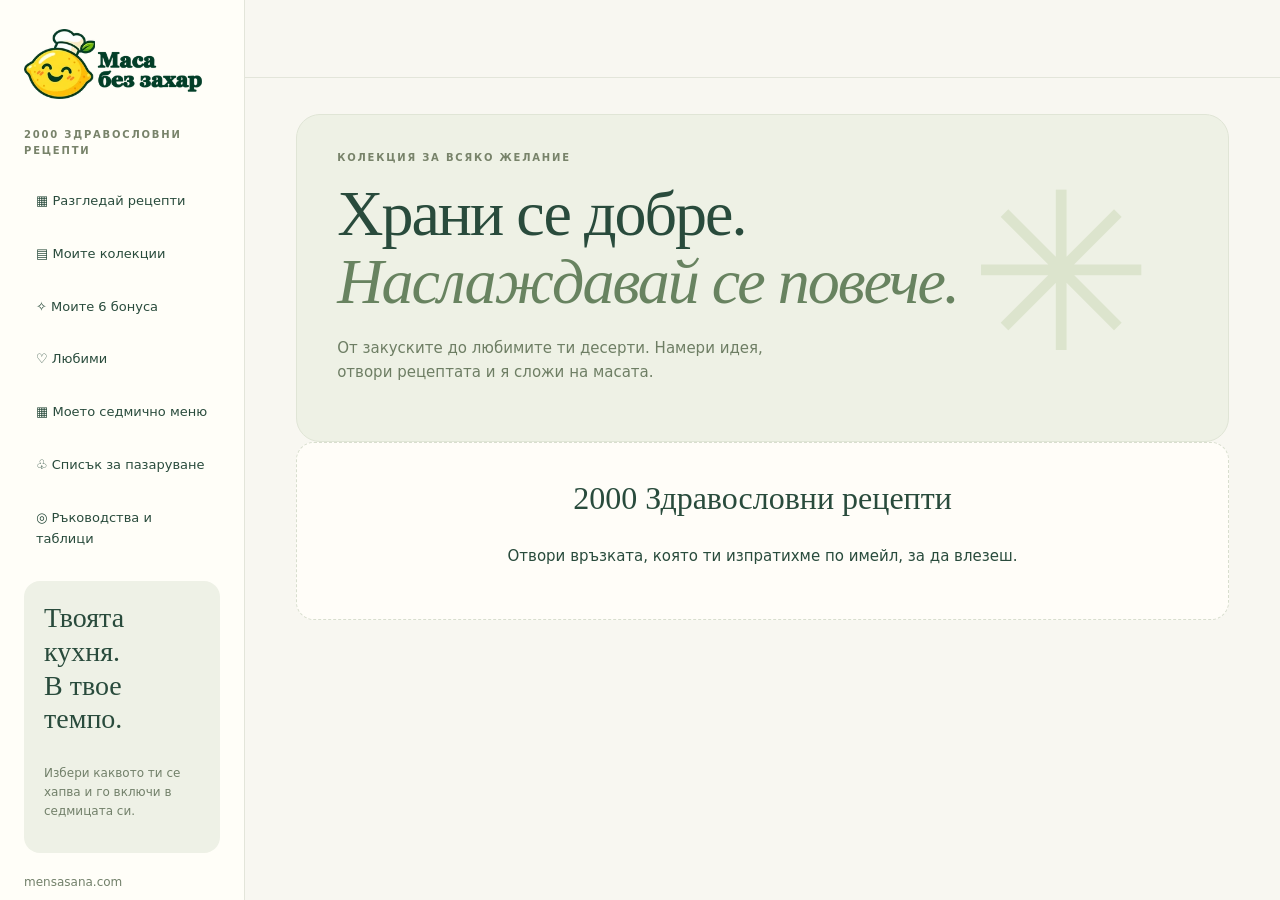
<file: bg/index.html>
<!doctype html><html lang="bg" data-lang="bg" data-assets="../"><head><meta charset="utf-8"><meta name="viewport" content="width=device-width,initial-scale=1,viewport-fit=cover"><meta name="robots" content="noindex,nofollow"><meta name="theme-color" content="#154c3b"><title>2000 Здравословни рецепти · Маса без захар</title><link rel="manifest" href="manifest.json"><link rel="icon" href="icon-192.png"><link rel="apple-touch-icon" href="icon-192.png"><link rel="stylesheet" href="style.css"></head><body>
<aside><a class="brand" href="#explorar"><img src="wordmark.png" alt="Маса без захар"></a><p class="overline" id="t-over"></p><nav id="nav-side" aria-label="Recetario"></nav><div class="aside-note"><h3 id="t-nota"></h3><p id="t-nota3"></p></div><small>mensasana.com</small></aside>
<div class="shell"><header><a class="mobilebrand" href="#explorar">Маса без захар</a><span id="breadcrumb"></span><span></span></header>
<main><section class="intro"><p class="overline" id="t-introover"></p><h1 id="t-h1"></h1><p id="t-introp"></p><div id="stats" class="stats"></div></section><div id="app" aria-live="polite"><p class="loading" id="t-load"></p></div></main>
<nav class="mobile-nav" id="nav-mob" aria-label="Navegación móvil"></nav></div>
<dialog id="reader"><div id="readerbody"></div></dialog>
<dialog id="add-menu"><form id="menu-form"><div class="modal-head"><h2 id="t-dlg"></h2><button type="button" data-close="add-menu" aria-label="x">×</button></div><p id="chosen-recipe"></p><label><span id="t-dia"></span><select id="menu-day"></select></label><label><span id="t-mom"></span><select id="menu-meal"></select></label><p class="muted" id="t-cambiar"></p><button class="primary" type="submit" id="t-guardar"></button></form></dialog>
<p id="toast" role="status"></p>
<script src="i18n.js"></script><script src="extras.js"></script><script>window.LANG=document.documentElement.dataset.lang||"es";window.ASSETS=document.documentElement.dataset.assets??"../"</script><script src="app.js"></script></body></html>
</file>
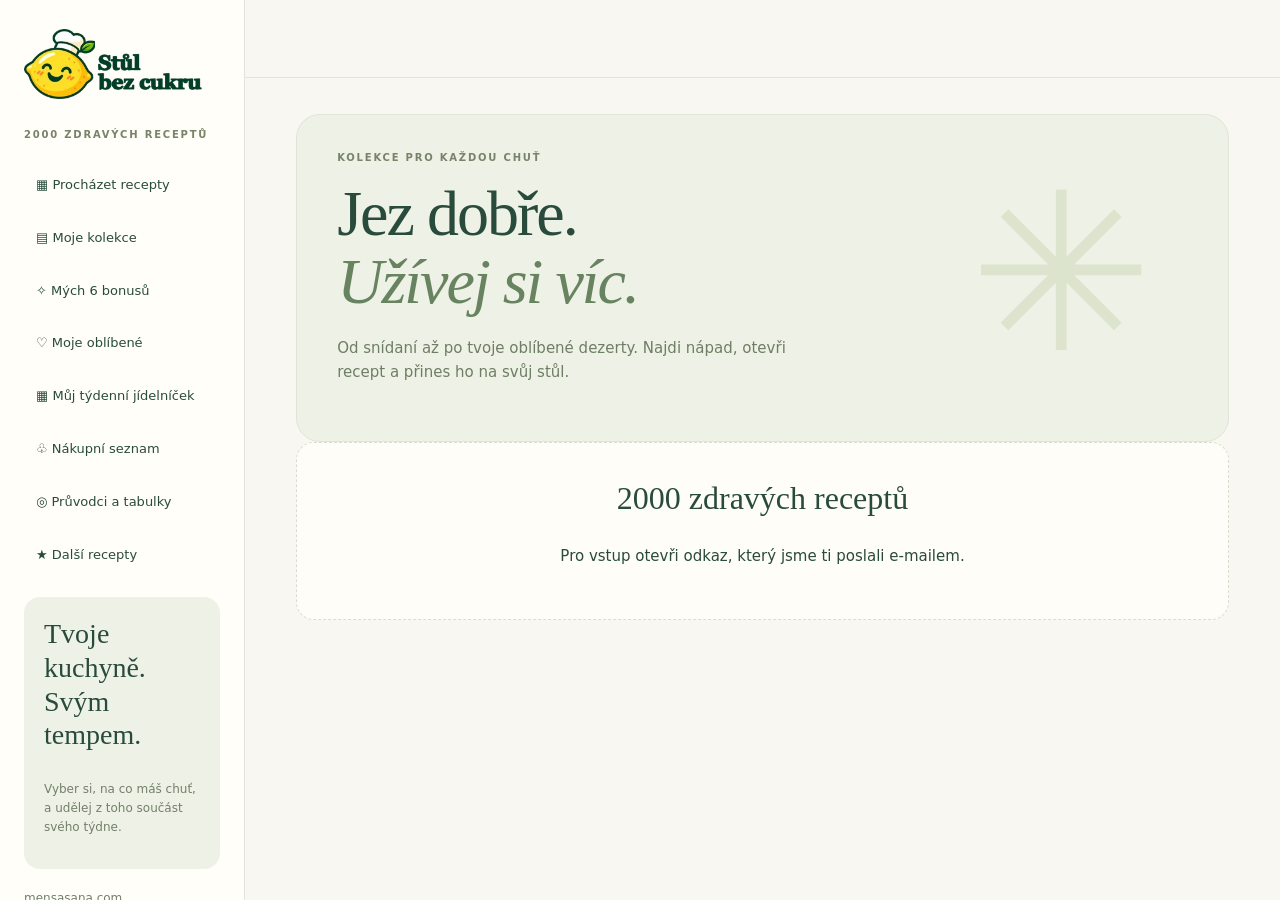
<file: cs/index.html>
<!doctype html><html lang="cs" data-lang="cs" data-assets="../"><head><meta charset="utf-8"><meta name="viewport" content="width=device-width,initial-scale=1,viewport-fit=cover"><meta name="robots" content="noindex,nofollow"><meta name="theme-color" content="#154c3b"><title>2000 zdravých receptů · Stůl bez cukru</title><link rel="manifest" href="manifest.json"><link rel="icon" href="icon-192.png"><link rel="apple-touch-icon" href="icon-192.png"><link rel="stylesheet" href="style.css"></head><body>
<aside><a class="brand" href="#explorar"><img src="wordmark.png" alt="Stůl bez cukru"></a><p class="overline" id="t-over"></p><nav id="nav-side" aria-label="Recetario"></nav><div class="aside-note"><h3 id="t-nota"></h3><p id="t-nota3"></p></div><small>mensasana.com</small></aside>
<div class="shell"><header><a class="mobilebrand" href="#explorar">Stůl bez cukru</a><span id="breadcrumb"></span><span></span></header>
<main><section class="intro"><p class="overline" id="t-introover"></p><h1 id="t-h1"></h1><p id="t-introp"></p><div id="stats" class="stats"></div></section><div id="app" aria-live="polite"><p class="loading" id="t-load"></p></div></main>
<nav class="mobile-nav" id="nav-mob" aria-label="Navegación móvil"></nav></div>
<dialog id="reader"><div id="readerbody"></div></dialog>
<dialog id="add-menu"><form id="menu-form"><div class="modal-head"><h2 id="t-dlg"></h2><button type="button" data-close="add-menu" aria-label="x">×</button></div><p id="chosen-recipe"></p><label><span id="t-dia"></span><select id="menu-day"></select></label><label><span id="t-mom"></span><select id="menu-meal"></select></label><p class="muted" id="t-cambiar"></p><button class="primary" type="submit" id="t-guardar"></button></form></dialog>
<p id="toast" role="status"></p>
<script src="i18n.js"></script><script src="extras.js"></script><script>window.LANG=document.documentElement.dataset.lang||"es";window.ASSETS=document.documentElement.dataset.assets??"../"</script><script src="app.js"></script></body></html>
</file>
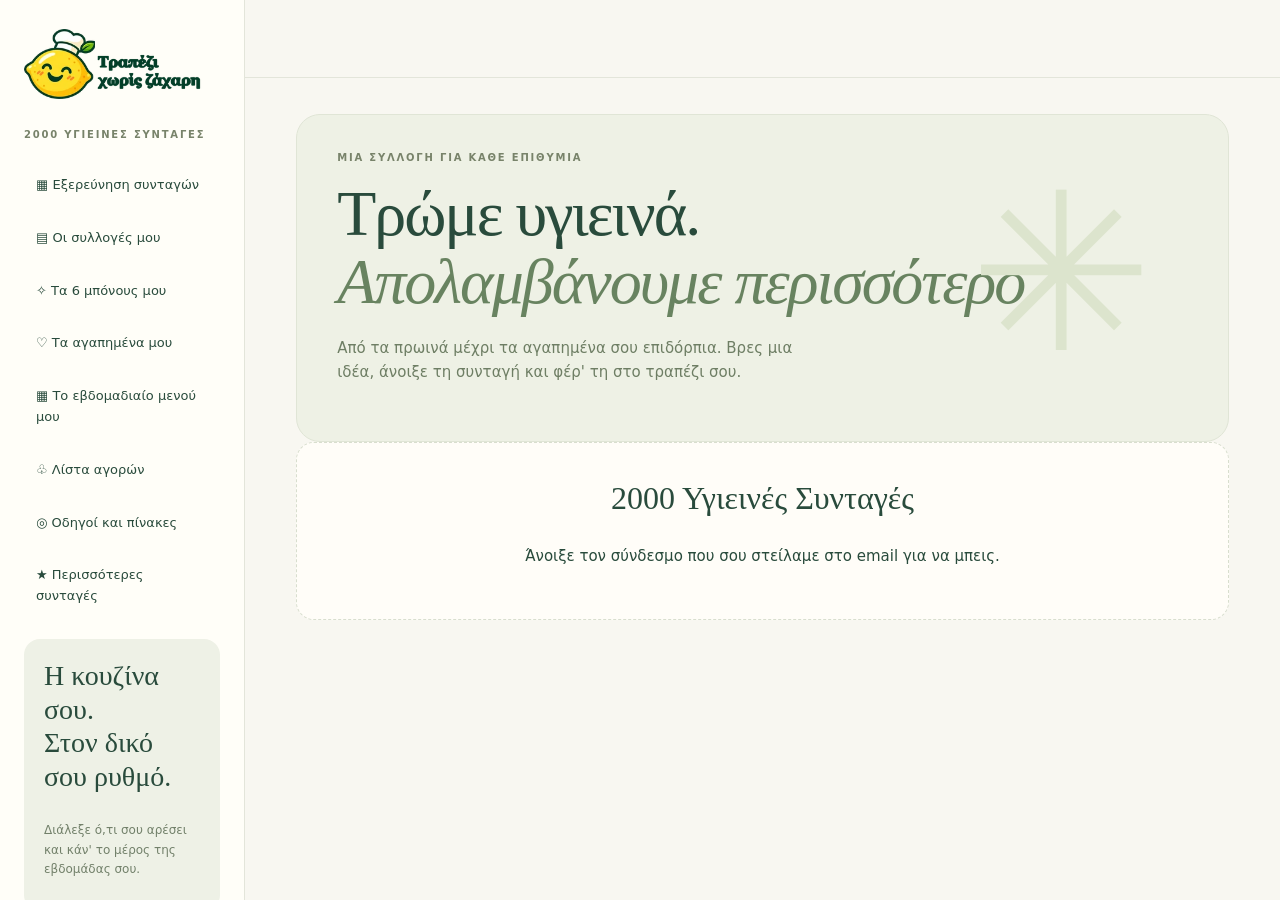
<file: el/index.html>
<!doctype html><html lang="el" data-lang="el" data-assets="../"><head><meta charset="utf-8"><meta name="viewport" content="width=device-width,initial-scale=1,viewport-fit=cover"><meta name="robots" content="noindex,nofollow"><meta name="theme-color" content="#154c3b"><title>2000 Υγιεινές Συνταγές · Τραπέζι χωρίς ζάχαρη</title><link rel="manifest" href="manifest.json"><link rel="icon" href="icon-192.png"><link rel="apple-touch-icon" href="icon-192.png"><link rel="stylesheet" href="style.css"></head><body>
<aside><a class="brand" href="#explorar"><img src="wordmark.png" alt="Τραπέζι χωρίς ζάχαρη"></a><p class="overline" id="t-over"></p><nav id="nav-side" aria-label="Recetario"></nav><div class="aside-note"><h3 id="t-nota"></h3><p id="t-nota3"></p></div><small>mensasana.com</small></aside>
<div class="shell"><header><a class="mobilebrand" href="#explorar">Τραπέζι χωρίς ζάχαρη</a><span id="breadcrumb"></span><span></span></header>
<main><section class="intro"><p class="overline" id="t-introover"></p><h1 id="t-h1"></h1><p id="t-introp"></p><div id="stats" class="stats"></div></section><div id="app" aria-live="polite"><p class="loading" id="t-load"></p></div></main>
<nav class="mobile-nav" id="nav-mob" aria-label="Navegación móvil"></nav></div>
<dialog id="reader"><div id="readerbody"></div></dialog>
<dialog id="add-menu"><form id="menu-form"><div class="modal-head"><h2 id="t-dlg"></h2><button type="button" data-close="add-menu" aria-label="x">×</button></div><p id="chosen-recipe"></p><label><span id="t-dia"></span><select id="menu-day"></select></label><label><span id="t-mom"></span><select id="menu-meal"></select></label><p class="muted" id="t-cambiar"></p><button class="primary" type="submit" id="t-guardar"></button></form></dialog>
<p id="toast" role="status"></p>
<script src="i18n.js"></script><script src="extras.js"></script><script>window.LANG=document.documentElement.dataset.lang||"es";window.ASSETS=document.documentElement.dataset.assets??"../"</script><script src="app.js"></script></body></html>
</file>
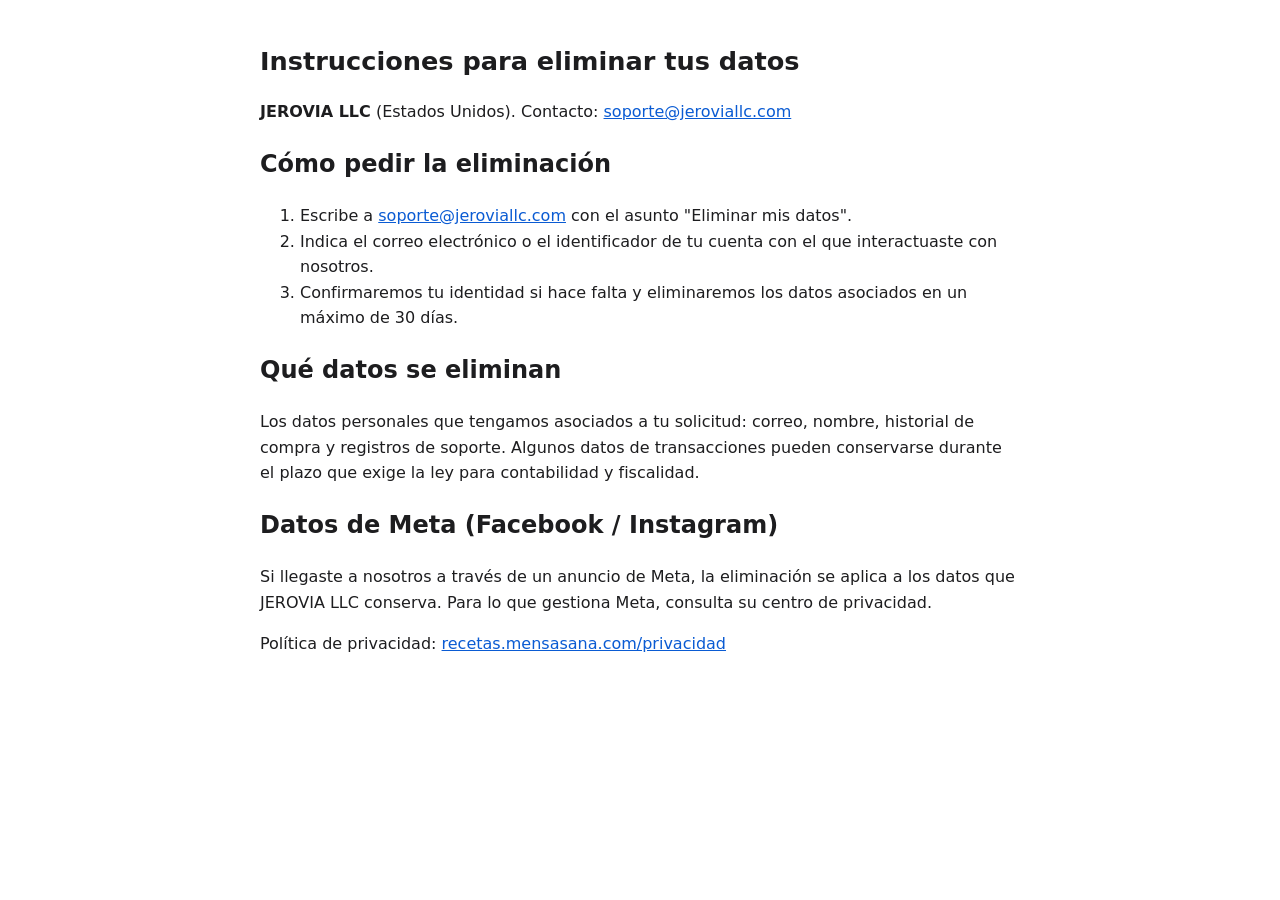
<file: eliminar-datos/index.html>
<!doctype html>
<html lang="es">
<head>
<meta charset="utf-8">
<meta name="viewport" content="width=device-width,initial-scale=1">
<title>Eliminar mis datos - JEROVIA LLC</title>
<meta name="robots" content="index,follow">
<style>body{font-family:system-ui,-apple-system,Segoe UI,Roboto,sans-serif;max-width:760px;margin:0 auto;padding:24px 16px;line-height:1.6;color:#1d1d1f}h1{font-size:1.6rem}a{color:#0a5bd3}</style>
</head>
<body>
<h1>Instrucciones para eliminar tus datos</h1>
<p><strong>JEROVIA LLC</strong> (Estados Unidos). Contacto: <a href="mailto:soporte@jeroviallc.com">soporte@jeroviallc.com</a></p>
<h2>Cómo pedir la eliminación</h2>
<ol>
<li>Escribe a <a href="mailto:soporte@jeroviallc.com?subject=Eliminar%20mis%20datos">soporte@jeroviallc.com</a> con el asunto "Eliminar mis datos".</li>
<li>Indica el correo electrónico o el identificador de tu cuenta con el que interactuaste con nosotros.</li>
<li>Confirmaremos tu identidad si hace falta y eliminaremos los datos asociados en un máximo de 30 días.</li>
</ol>
<h2>Qué datos se eliminan</h2>
<p>Los datos personales que tengamos asociados a tu solicitud: correo, nombre, historial de compra y registros de soporte. Algunos datos de transacciones pueden conservarse durante el plazo que exige la ley para contabilidad y fiscalidad.</p>
<h2>Datos de Meta (Facebook / Instagram)</h2>
<p>Si llegaste a nosotros a través de un anuncio de Meta, la eliminación se aplica a los datos que JEROVIA LLC conserva. Para lo que gestiona Meta, consulta su centro de privacidad.</p>
<p>Política de privacidad: <a href="/privacidad/">recetas.mensasana.com/privacidad</a></p>
</body>
</html>
</file>
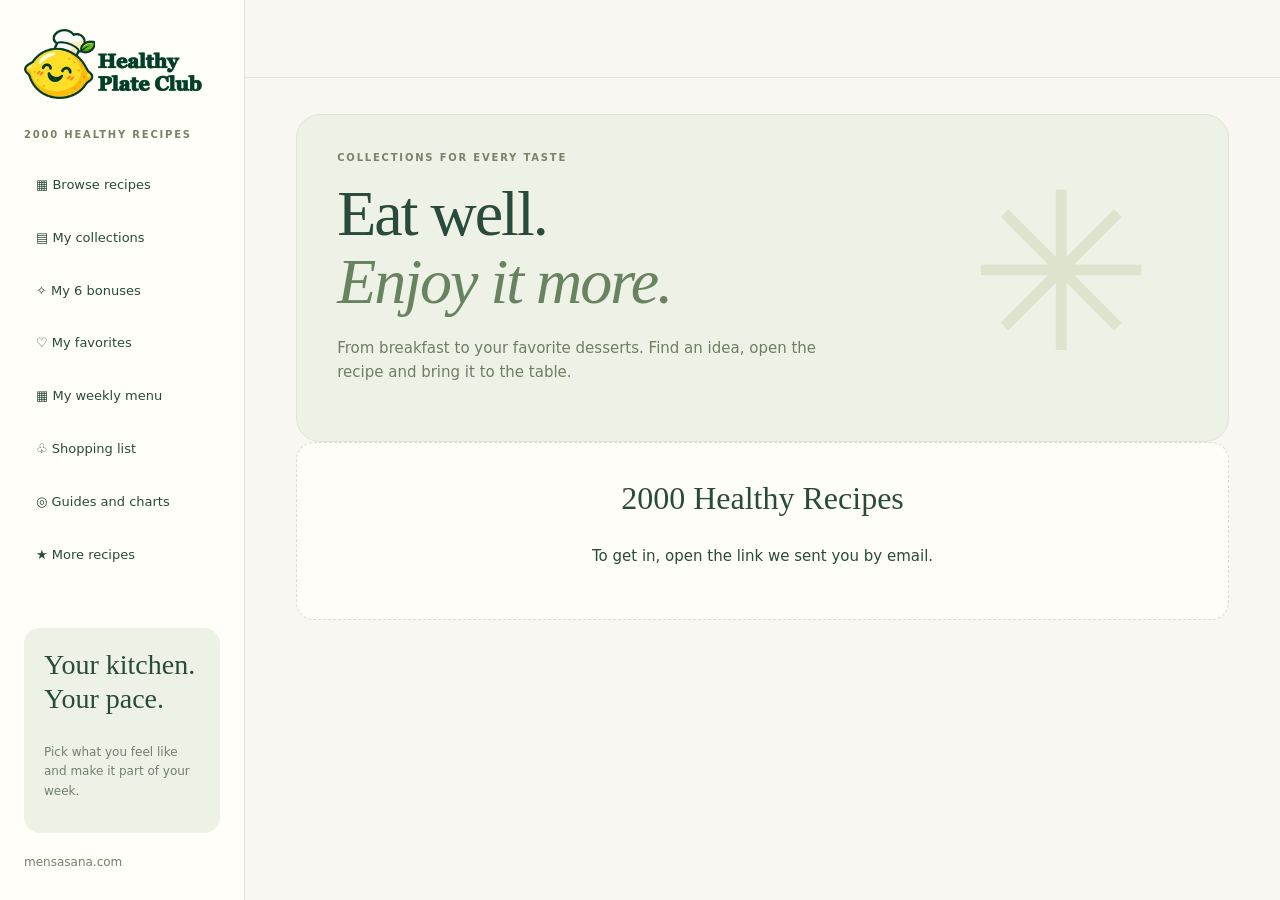
<file: en/index.html>
<!doctype html><html lang="en" data-lang="en" data-assets="../"><head><meta charset="utf-8"><meta name="viewport" content="width=device-width,initial-scale=1,viewport-fit=cover"><meta name="robots" content="noindex,nofollow"><meta name="theme-color" content="#154c3b"><title>2000 Healthy Recipes · Healthy Plate Club</title><link rel="manifest" href="manifest.json"><link rel="icon" href="icon-192.png"><link rel="apple-touch-icon" href="icon-192.png"><link rel="stylesheet" href="style.css"></head><body>
<aside><a class="brand" href="#explorar"><img src="wordmark.png" alt="Healthy Plate Club"></a><p class="overline" id="t-over"></p><nav id="nav-side" aria-label="Recetario"></nav><div class="aside-note"><h3 id="t-nota"></h3><p id="t-nota3"></p></div><small>mensasana.com</small></aside>
<div class="shell"><header><a class="mobilebrand" href="#explorar">Healthy Plate Club</a><span id="breadcrumb"></span><span></span></header>
<main><section class="intro"><p class="overline" id="t-introover"></p><h1 id="t-h1"></h1><p id="t-introp"></p><div id="stats" class="stats"></div></section><div id="app" aria-live="polite"><p class="loading" id="t-load"></p></div></main>
<nav class="mobile-nav" id="nav-mob" aria-label="Navegación móvil"></nav></div>
<dialog id="reader"><div id="readerbody"></div></dialog>
<dialog id="add-menu"><form id="menu-form"><div class="modal-head"><h2 id="t-dlg"></h2><button type="button" data-close="add-menu" aria-label="x">×</button></div><p id="chosen-recipe"></p><label><span id="t-dia"></span><select id="menu-day"></select></label><label><span id="t-mom"></span><select id="menu-meal"></select></label><p class="muted" id="t-cambiar"></p><button class="primary" type="submit" id="t-guardar"></button></form></dialog>
<p id="toast" role="status"></p>
<script src="i18n.js"></script><script src="extras.js"></script><script>window.LANG=document.documentElement.dataset.lang||"es";window.ASSETS=document.documentElement.dataset.assets??"../"</script><script src="app.js"></script></body></html>
</file>
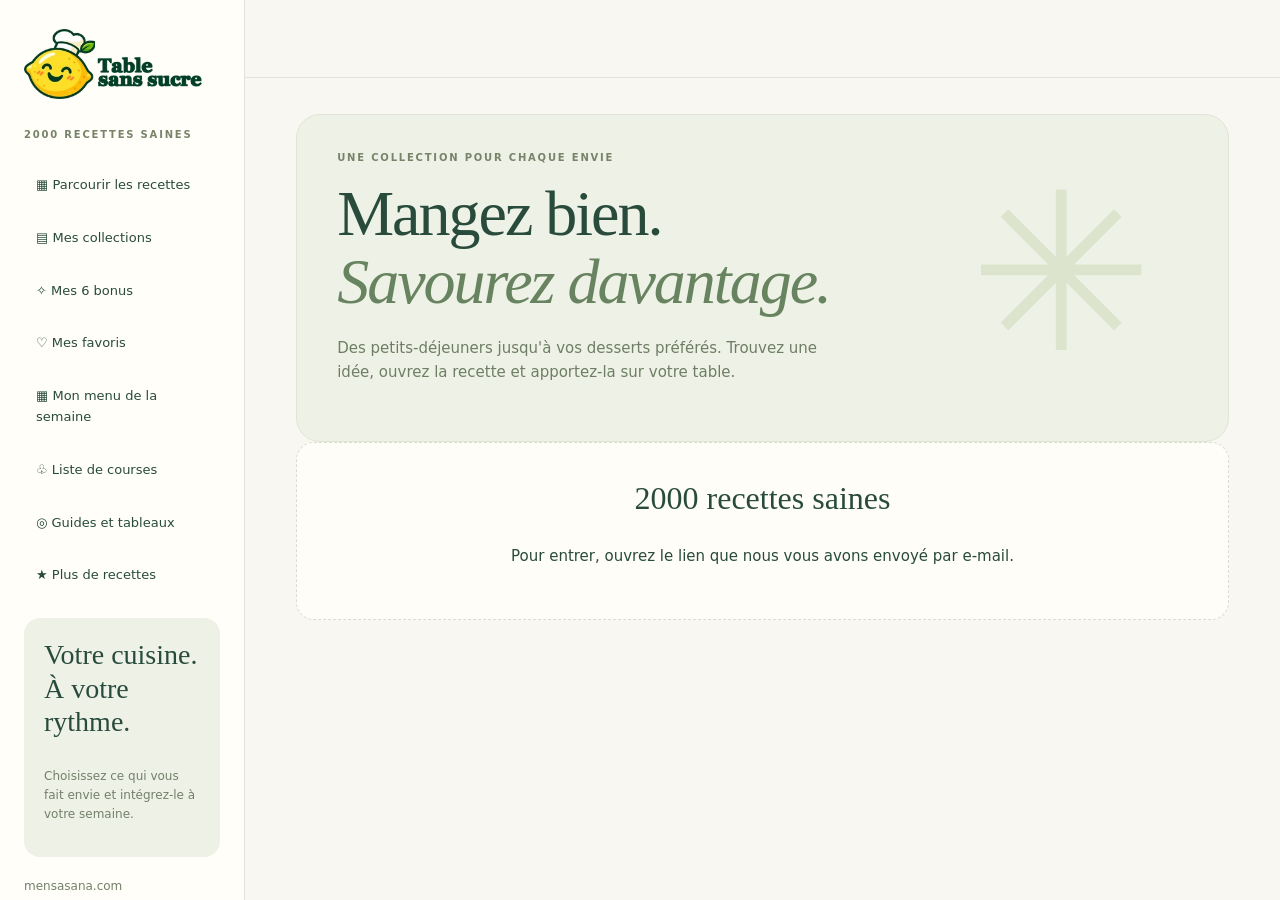
<file: fr/index.html>
<!doctype html><html lang="fr" data-lang="fr" data-assets="../"><head><meta charset="utf-8"><meta name="viewport" content="width=device-width,initial-scale=1,viewport-fit=cover"><meta name="robots" content="noindex,nofollow"><meta name="theme-color" content="#154c3b"><title>2000 recettes saines · Table sans sucre</title><link rel="manifest" href="manifest.json"><link rel="icon" href="icon-192.png"><link rel="apple-touch-icon" href="icon-192.png"><link rel="stylesheet" href="style.css"></head><body>
<aside><a class="brand" href="#explorar"><img src="wordmark.png" alt="Table sans sucre"></a><p class="overline" id="t-over"></p><nav id="nav-side" aria-label="Recetario"></nav><div class="aside-note"><h3 id="t-nota"></h3><p id="t-nota3"></p></div><small>mensasana.com</small></aside>
<div class="shell"><header><a class="mobilebrand" href="#explorar">Table sans sucre</a><span id="breadcrumb"></span><span></span></header>
<main><section class="intro"><p class="overline" id="t-introover"></p><h1 id="t-h1"></h1><p id="t-introp"></p><div id="stats" class="stats"></div></section><div id="app" aria-live="polite"><p class="loading" id="t-load"></p></div></main>
<nav class="mobile-nav" id="nav-mob" aria-label="Navegación móvil"></nav></div>
<dialog id="reader"><div id="readerbody"></div></dialog>
<dialog id="add-menu"><form id="menu-form"><div class="modal-head"><h2 id="t-dlg"></h2><button type="button" data-close="add-menu" aria-label="x">×</button></div><p id="chosen-recipe"></p><label><span id="t-dia"></span><select id="menu-day"></select></label><label><span id="t-mom"></span><select id="menu-meal"></select></label><p class="muted" id="t-cambiar"></p><button class="primary" type="submit" id="t-guardar"></button></form></dialog>
<p id="toast" role="status"></p>
<script src="i18n.js"></script><script src="extras.js"></script><script>window.LANG=document.documentElement.dataset.lang||"es";window.ASSETS=document.documentElement.dataset.assets??"../"</script><script src="app.js"></script></body></html>
</file>
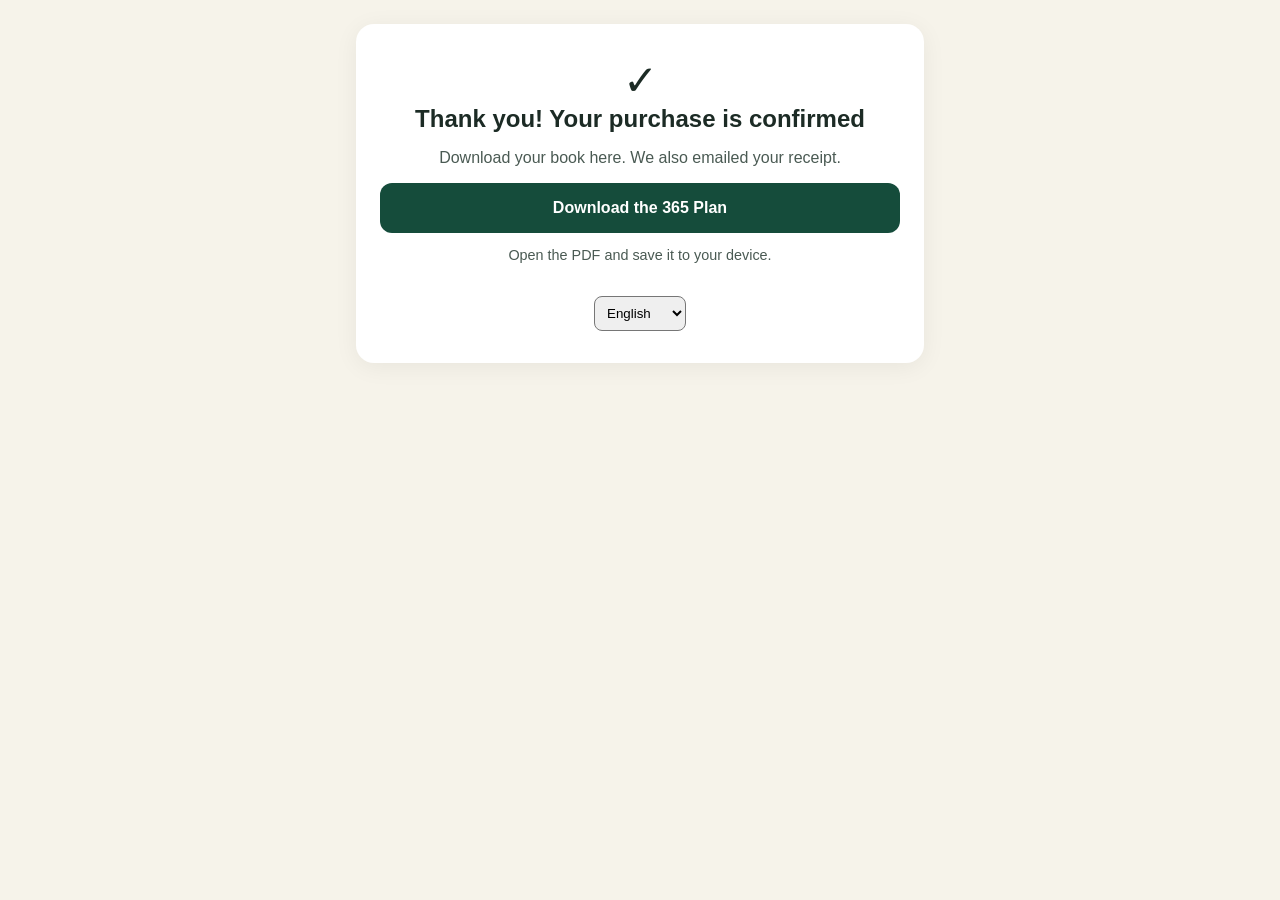
<file: gracias/index.html>
<!doctype html><html lang="en"><head><meta charset="utf-8"><meta name="viewport" content="width=device-width,initial-scale=1"><meta name="robots" content="noindex,nofollow"><title>Gracias</title>
<style>body{margin:0;font-family:-apple-system,Segoe UI,Roboto,sans-serif;background:#f6f3ea;color:#1c2b25;display:flex;justify-content:center;padding:24px}main{max-width:520px;width:100%;background:#fff;border-radius:18px;padding:32px 24px;box-shadow:0 4px 24px rgba(0,0,0,.06);text-align:center}h1{font-size:1.5rem;margin:0 0 8px}p{color:#4a5a53}a.b{display:block;margin:14px 0;padding:16px;border-radius:12px;background:#154c3b;color:#fff;font-weight:800;text-decoration:none}select{margin-top:18px;padding:8px;border-radius:8px}</style></head><body><main><div style="font-size:42px">✓</div><h1 id="t"></h1><p id="s"></p><a class="b" id="a" href="#" target="_blank" rel="noopener"></a><p id="n" style="font-size:.9rem"></p><select id="l" aria-label="Language"><option value="it">Italiano</option><option value="fr">Français</option><option value="pl">Polski</option><option value="hu">Magyar</option><option value="el">Ελληνικά</option><option value="tr">Türkçe</option><option value="cs">Čeština</option><option value="ja">日本語</option><option value="en">English</option></select></main>
<script>var D={"it": {"t": "Grazie! Il tuo acquisto è confermato", "s": "Scarica qui il tuo libro. Ti abbiamo inviato anche la ricevuta via email.", "b365": "Scarica il Piano 365", "brobot": "Scarica le 500 ricette per il robot da cucina", "n": "Apri il PDF e salvalo sul tuo dispositivo.", "u365": "https://drive.google.com/file/d/1jtaN_RZFAfz-cFHWo69EeY57kuyW9NtM/view", "urobot": "https://drive.google.com/file/d/1o_EQ2vSIHsfLzTny6YwzgeMSf79nwJvd/view"}, "fr": {"t": "Merci ! Ton achat est confirmé", "s": "Télécharge ton livre ici. Tu as aussi reçu le reçu par email.", "b365": "Télécharger le Plan 365", "brobot": "Télécharger les 500 recettes pour robot de cuisine", "n": "Ouvre le PDF et enregistre-le sur ton appareil.", "u365": "https://drive.google.com/file/d/1s2x16tc8MycDywFyFJ90HFxavSExPMrY/view", "urobot": "https://drive.google.com/file/d/14p9RxwWWMgYo16rxQoOXHGQIMwGcNrrR/view"}, "pl": {"t": "Dziękujemy! Zakup potwierdzony", "s": "Pobierz swoją książkę tutaj. Potwierdzenie wysłaliśmy też e-mailem.", "b365": "Pobierz Plan 365", "brobot": "Pobierz 500 przepisów na robota kuchennego", "n": "Otwórz PDF i zapisz go na swoim urządzeniu.", "u365": "https://drive.google.com/file/d/1zaXsUvgwRlyO_P4FzXA0zwPhowLu-lA5/view", "urobot": "https://drive.google.com/file/d/1H9UjRY4v6mgrYGWo11TwjoSv3FS0Lt2Q/view"}, "hu": {"t": "Köszönjük! A vásárlásod megerősítve", "s": "Itt töltheted le a könyved. A nyugtát e-mailben is elküldtük.", "b365": "A 365 terv letöltése", "brobot": "500 recept konyhai robotgéphez – letöltés", "n": "Nyisd meg a PDF-et, és mentsd el az eszközödre.", "u365": "https://drive.google.com/file/d/1mXpjagEaGLtiEQT67FO4GnbQ-hd5s1gA/view", "urobot": "https://drive.google.com/file/d/1HJw9DZpq71FEmz-4VYp8NZKp5nzbD8JU/view"}, "el": {"t": "Ευχαριστούμε! Η αγορά σου επιβεβαιώθηκε", "s": "Κατέβασε εδώ το βιβλίο σου. Στείλαμε και την απόδειξη στο email σου.", "b365": "Λήψη του Πλάνου 365", "brobot": "Λήψη 500 συνταγών για πολυμίξερ", "n": "Άνοιξε το PDF και αποθήκευσέ το στη συσκευή σου.", "u365": "https://drive.google.com/file/d/1taeFL26amyDA7WLsUlakCSBdk6nPqnoT/view", "urobot": "https://drive.google.com/file/d/1kHBZCrvdbaUZvKvi6NYPa2p1qa4uvQDc/view"}, "tr": {"t": "Teşekkürler! Satın alman onaylandı", "s": "Kitabını buradan indir. Makbuzu e-postana da gönderdik.", "b365": "365 Planını indir", "brobot": "Mutfak robotu için 500 tarifi indir", "n": "PDF'i aç ve cihazına kaydet.", "u365": "https://drive.google.com/file/d/1wbNmZNQcyuhKGvm1cVxIjaf7kceg5sS5/view", "urobot": "https://drive.google.com/file/d/19-OqroJzC0I5zVMMIqOJIoI_PsitoMS1/view"}, "cs": {"t": "Děkujeme! Nákup je potvrzen", "s": "Stáhni si knihu zde. Potvrzení jsme poslali i e-mailem.", "b365": "Stáhnout Plán 365", "brobot": "Stáhnout 500 receptů pro kuchyňský robot", "n": "Otevři PDF a ulož si ho do zařízení.", "u365": "https://drive.google.com/file/d/11TQE8LACtTUSjv8PSueDPYHC4H8kW7_i/view", "urobot": "https://drive.google.com/file/d/17-U5_FdJlBfxc_DRWA5DYUcO2f9_4KYb/view"}, "ja": {"t": "ありがとうございます！ご購入が確認されました", "s": "こちらからレシピ本をダウンロードできます。領収書はメールでもお送りしました。", "b365": "365プランをダウンロード", "brobot": "キッチンロボットのレシピ500をダウンロード", "n": "PDFを開いて、お使いの端末に保存してください。", "u365": "https://drive.google.com/file/d/1wVMVqYoB7Fmib0QYIzcggQllgEHrrdsj/view", "urobot": "https://drive.google.com/file/d/10nGs2oOd6KSet8L9V0O0MFF-FIpRPS1D/view"}, "en": {"t": "Thank you! Your purchase is confirmed", "s": "Download your book here. We also emailed your receipt.", "b365": "Download the 365 Plan", "brobot": "Download the 500 food-processor recipes", "n": "Open the PDF and save it to your device.", "u365": "https://drive.google.com/file/d/1LOYTp7r6zCyZy-8SWw7Ah_oodlXDxGWZ/view", "urobot": "https://drive.google.com/file/d/1nA_0rs9CZD3xa27-wSiKXDpy_5wz4jSg/view"}};var q=new URLSearchParams(location.search),p=q.get("p")==="robot"?"robot":"365";var L=(q.get("l")||(navigator.language||"en").slice(0,2)).toLowerCase();if(!D[L])L="en";
function r(){var d=D[L];document.documentElement.lang=L;document.getElementById("t").textContent=d.t;document.getElementById("s").textContent=d.s;var a=document.getElementById("a");a.textContent=p==="robot"?d.brobot:d.b365;a.href=p==="robot"?d.urobot:d.u365;document.getElementById("n").textContent=d.n;document.getElementById("l").value=L}
document.getElementById("l").onchange=function(e){L=e.target.value;r()};r();</script></body></html>
</file>
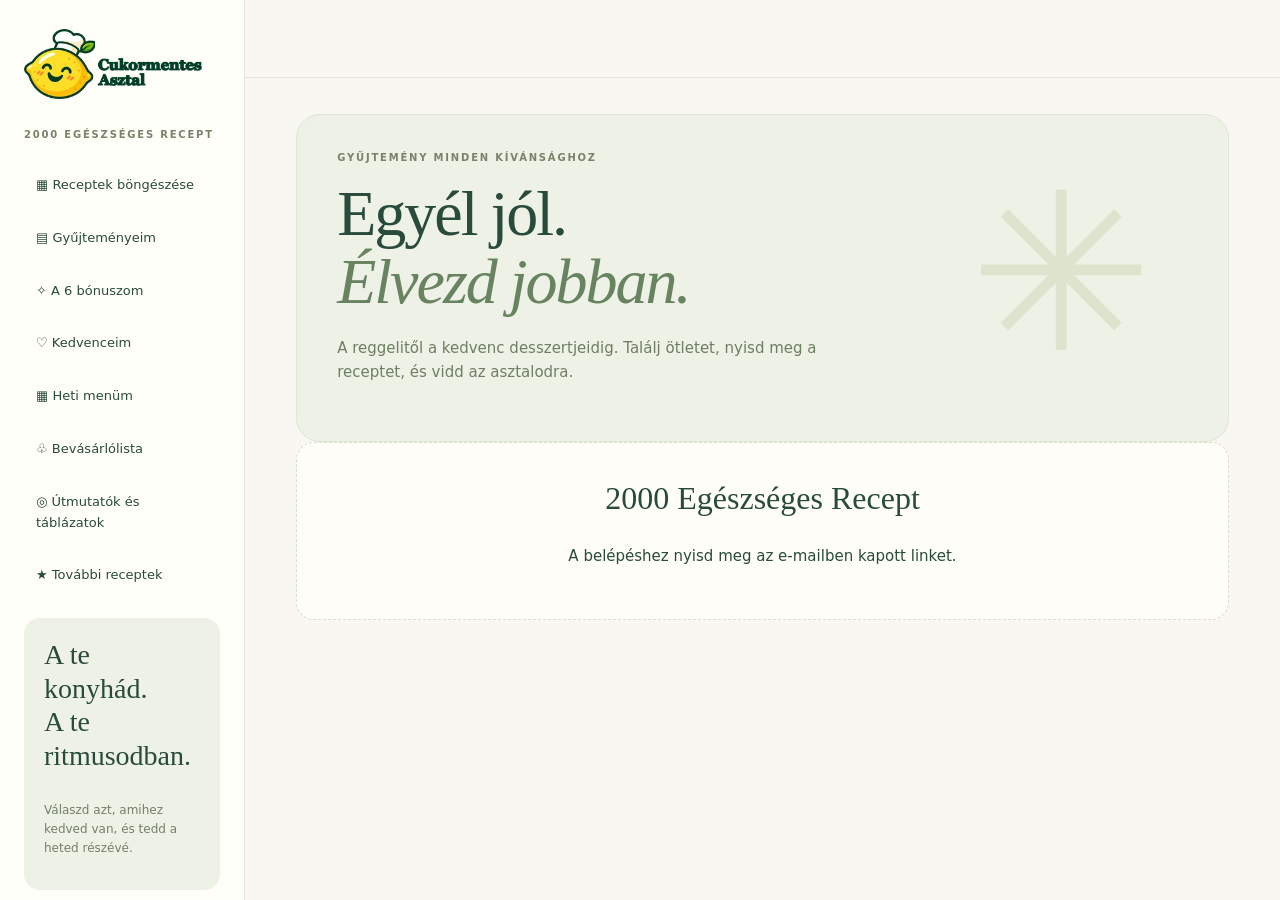
<file: hu/index.html>
<!doctype html><html lang="hu" data-lang="hu" data-assets="../"><head><meta charset="utf-8"><meta name="viewport" content="width=device-width,initial-scale=1,viewport-fit=cover"><meta name="robots" content="noindex,nofollow"><meta name="theme-color" content="#154c3b"><title>2000 Egészséges Recept · Cukormentes Asztal</title><link rel="manifest" href="manifest.json"><link rel="icon" href="icon-192.png"><link rel="apple-touch-icon" href="icon-192.png"><link rel="stylesheet" href="style.css"></head><body>
<aside><a class="brand" href="#explorar"><img src="wordmark.png" alt="Cukormentes Asztal"></a><p class="overline" id="t-over"></p><nav id="nav-side" aria-label="Recetario"></nav><div class="aside-note"><h3 id="t-nota"></h3><p id="t-nota3"></p></div><small>mensasana.com</small></aside>
<div class="shell"><header><a class="mobilebrand" href="#explorar">Cukormentes Asztal</a><span id="breadcrumb"></span><span></span></header>
<main><section class="intro"><p class="overline" id="t-introover"></p><h1 id="t-h1"></h1><p id="t-introp"></p><div id="stats" class="stats"></div></section><div id="app" aria-live="polite"><p class="loading" id="t-load"></p></div></main>
<nav class="mobile-nav" id="nav-mob" aria-label="Navegación móvil"></nav></div>
<dialog id="reader"><div id="readerbody"></div></dialog>
<dialog id="add-menu"><form id="menu-form"><div class="modal-head"><h2 id="t-dlg"></h2><button type="button" data-close="add-menu" aria-label="x">×</button></div><p id="chosen-recipe"></p><label><span id="t-dia"></span><select id="menu-day"></select></label><label><span id="t-mom"></span><select id="menu-meal"></select></label><p class="muted" id="t-cambiar"></p><button class="primary" type="submit" id="t-guardar"></button></form></dialog>
<p id="toast" role="status"></p>
<script src="i18n.js"></script><script src="extras.js"></script><script>window.LANG=document.documentElement.dataset.lang||"es";window.ASSETS=document.documentElement.dataset.assets??"../"</script><script src="app.js"></script></body></html>
</file>
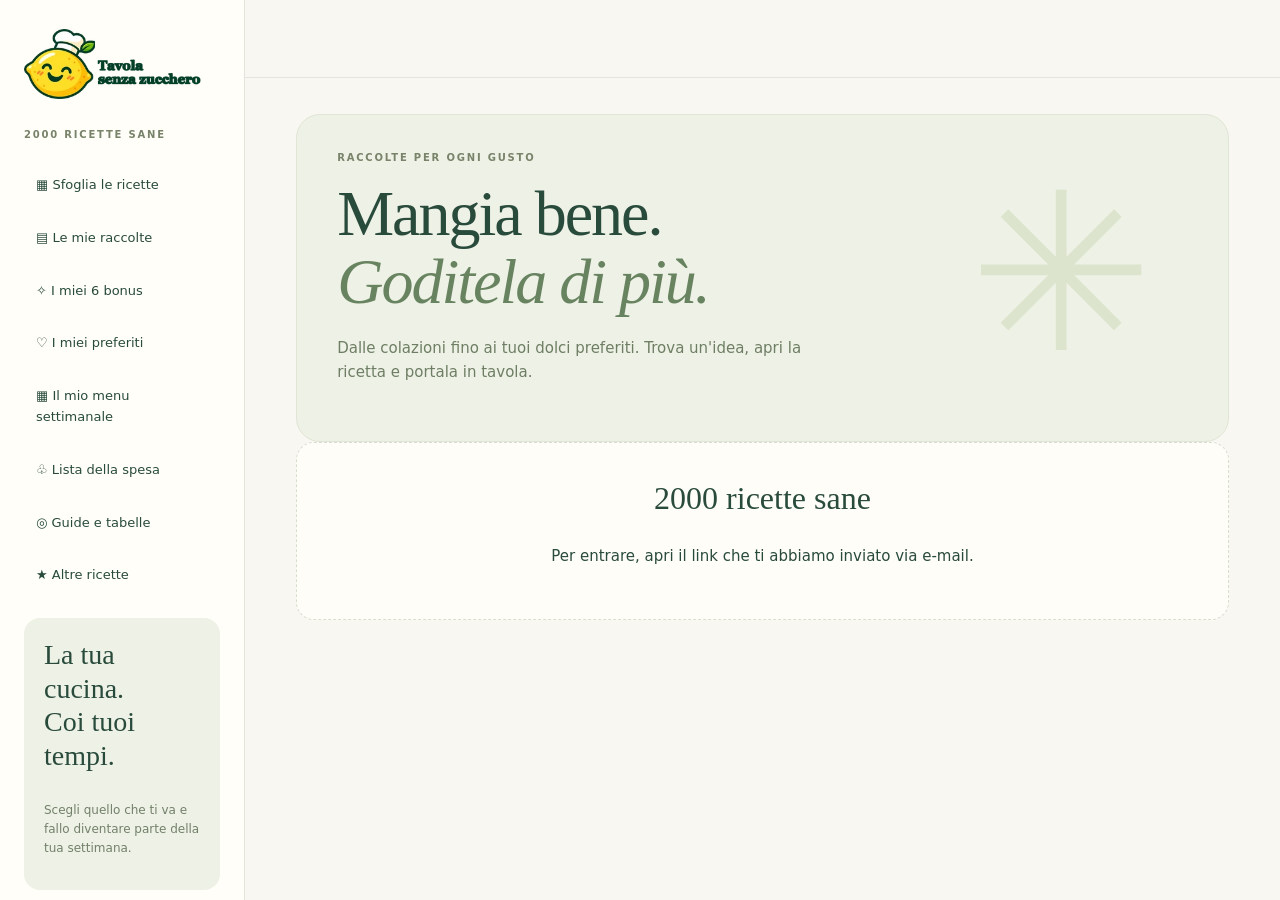
<file: it/index.html>
<!doctype html><html lang="it" data-lang="it" data-assets="../"><head><meta charset="utf-8"><meta name="viewport" content="width=device-width,initial-scale=1,viewport-fit=cover"><meta name="robots" content="noindex,nofollow"><meta name="theme-color" content="#154c3b"><title>2000 ricette sane · Tavola senza zucchero</title><link rel="manifest" href="manifest.json"><link rel="icon" href="icon-192.png"><link rel="apple-touch-icon" href="icon-192.png"><link rel="stylesheet" href="style.css"></head><body>
<aside><a class="brand" href="#explorar"><img src="wordmark.png" alt="Tavola senza zucchero"></a><p class="overline" id="t-over"></p><nav id="nav-side" aria-label="Recetario"></nav><div class="aside-note"><h3 id="t-nota"></h3><p id="t-nota3"></p></div><small>mensasana.com</small></aside>
<div class="shell"><header><a class="mobilebrand" href="#explorar">Tavola senza zucchero</a><span id="breadcrumb"></span><span></span></header>
<main><section class="intro"><p class="overline" id="t-introover"></p><h1 id="t-h1"></h1><p id="t-introp"></p><div id="stats" class="stats"></div></section><div id="app" aria-live="polite"><p class="loading" id="t-load"></p></div></main>
<nav class="mobile-nav" id="nav-mob" aria-label="Navegación móvil"></nav></div>
<dialog id="reader"><div id="readerbody"></div></dialog>
<dialog id="add-menu"><form id="menu-form"><div class="modal-head"><h2 id="t-dlg"></h2><button type="button" data-close="add-menu" aria-label="x">×</button></div><p id="chosen-recipe"></p><label><span id="t-dia"></span><select id="menu-day"></select></label><label><span id="t-mom"></span><select id="menu-meal"></select></label><p class="muted" id="t-cambiar"></p><button class="primary" type="submit" id="t-guardar"></button></form></dialog>
<p id="toast" role="status"></p>
<script src="i18n.js"></script><script src="extras.js"></script><script>window.LANG=document.documentElement.dataset.lang||"es";window.ASSETS=document.documentElement.dataset.assets??"../"</script><script src="app.js"></script></body></html>
</file>
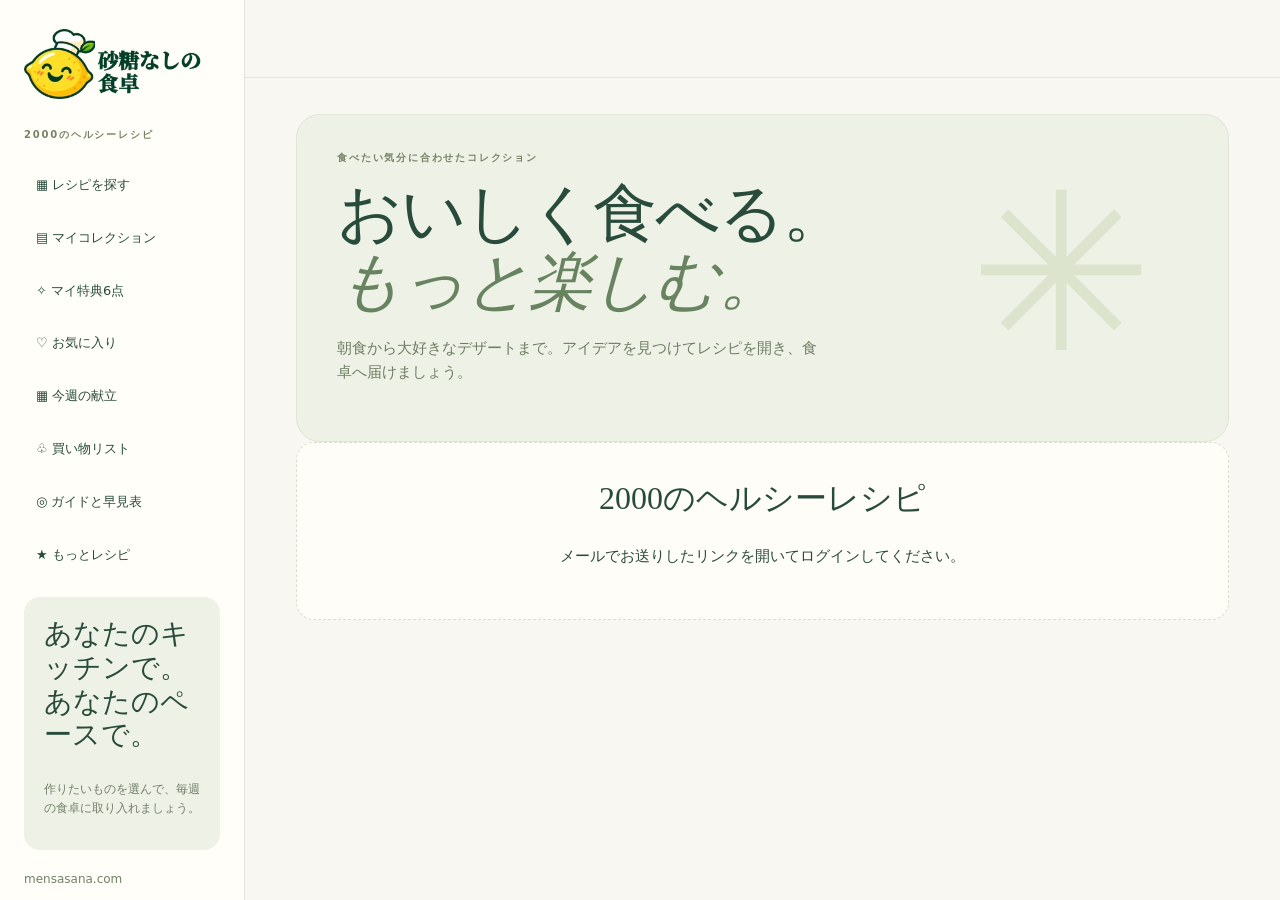
<file: ja/index.html>
<!doctype html><html lang="ja" data-lang="ja" data-assets="../"><head><meta charset="utf-8"><meta name="viewport" content="width=device-width,initial-scale=1,viewport-fit=cover"><meta name="robots" content="noindex,nofollow"><meta name="theme-color" content="#154c3b"><title>ヘルシーレシピ2000 · 砂糖なしの食卓</title><link rel="manifest" href="manifest.json"><link rel="icon" href="icon-192.png"><link rel="apple-touch-icon" href="icon-192.png"><link rel="stylesheet" href="style.css"></head><body>
<aside><a class="brand" href="#explorar"><img src="wordmark.png" alt="砂糖なしの食卓"></a><p class="overline" id="t-over"></p><nav id="nav-side" aria-label="Recetario"></nav><div class="aside-note"><h3 id="t-nota"></h3><p id="t-nota3"></p></div><small>mensasana.com</small></aside>
<div class="shell"><header><a class="mobilebrand" href="#explorar">砂糖なしの食卓</a><span id="breadcrumb"></span><span></span></header>
<main><section class="intro"><p class="overline" id="t-introover"></p><h1 id="t-h1"></h1><p id="t-introp"></p><div id="stats" class="stats"></div></section><div id="app" aria-live="polite"><p class="loading" id="t-load"></p></div></main>
<nav class="mobile-nav" id="nav-mob" aria-label="Navegación móvil"></nav></div>
<dialog id="reader"><div id="readerbody"></div></dialog>
<dialog id="add-menu"><form id="menu-form"><div class="modal-head"><h2 id="t-dlg"></h2><button type="button" data-close="add-menu" aria-label="x">×</button></div><p id="chosen-recipe"></p><label><span id="t-dia"></span><select id="menu-day"></select></label><label><span id="t-mom"></span><select id="menu-meal"></select></label><p class="muted" id="t-cambiar"></p><button class="primary" type="submit" id="t-guardar"></button></form></dialog>
<p id="toast" role="status"></p>
<script src="i18n.js"></script><script src="extras.js"></script><script>window.LANG=document.documentElement.dataset.lang||"es";window.ASSETS=document.documentElement.dataset.assets??"../"</script><script src="app.js"></script></body></html>
</file>
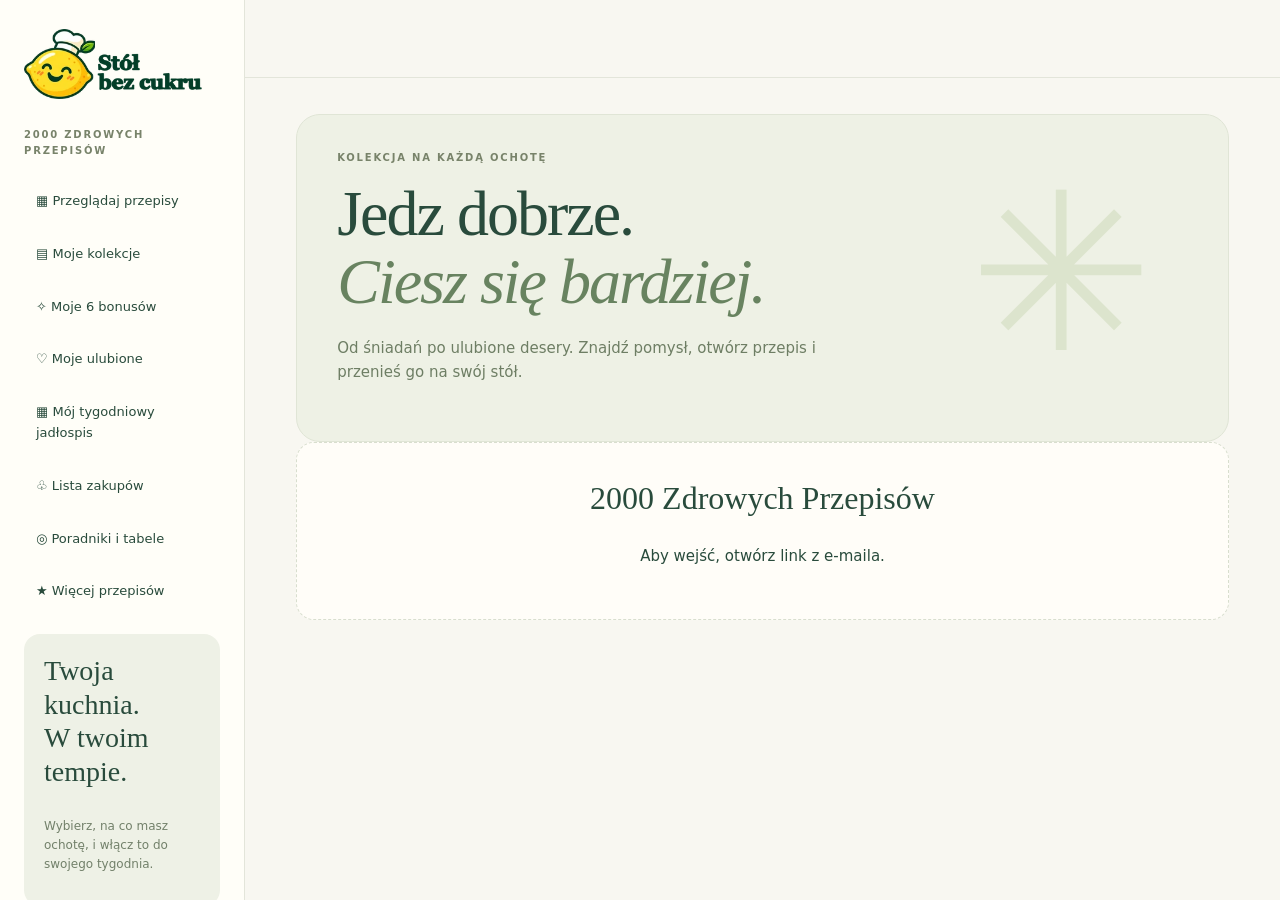
<file: pl/index.html>
<!doctype html><html lang="pl" data-lang="pl" data-assets="../"><head><meta charset="utf-8"><meta name="viewport" content="width=device-width,initial-scale=1,viewport-fit=cover"><meta name="robots" content="noindex,nofollow"><meta name="theme-color" content="#154c3b"><title>2000 Zdrowych Przepisów · Stół bez cukru</title><link rel="manifest" href="manifest.json"><link rel="icon" href="icon-192.png"><link rel="apple-touch-icon" href="icon-192.png"><link rel="stylesheet" href="style.css"></head><body>
<aside><a class="brand" href="#explorar"><img src="wordmark.png" alt="Stół bez cukru"></a><p class="overline" id="t-over"></p><nav id="nav-side" aria-label="Recetario"></nav><div class="aside-note"><h3 id="t-nota"></h3><p id="t-nota3"></p></div><small>mensasana.com</small></aside>
<div class="shell"><header><a class="mobilebrand" href="#explorar">Stół bez cukru</a><span id="breadcrumb"></span><span></span></header>
<main><section class="intro"><p class="overline" id="t-introover"></p><h1 id="t-h1"></h1><p id="t-introp"></p><div id="stats" class="stats"></div></section><div id="app" aria-live="polite"><p class="loading" id="t-load"></p></div></main>
<nav class="mobile-nav" id="nav-mob" aria-label="Navegación móvil"></nav></div>
<dialog id="reader"><div id="readerbody"></div></dialog>
<dialog id="add-menu"><form id="menu-form"><div class="modal-head"><h2 id="t-dlg"></h2><button type="button" data-close="add-menu" aria-label="x">×</button></div><p id="chosen-recipe"></p><label><span id="t-dia"></span><select id="menu-day"></select></label><label><span id="t-mom"></span><select id="menu-meal"></select></label><p class="muted" id="t-cambiar"></p><button class="primary" type="submit" id="t-guardar"></button></form></dialog>
<p id="toast" role="status"></p>
<script src="i18n.js"></script><script src="extras.js"></script><script>window.LANG=document.documentElement.dataset.lang||"es";window.ASSETS=document.documentElement.dataset.assets??"../"</script><script src="app.js"></script></body></html>
</file>
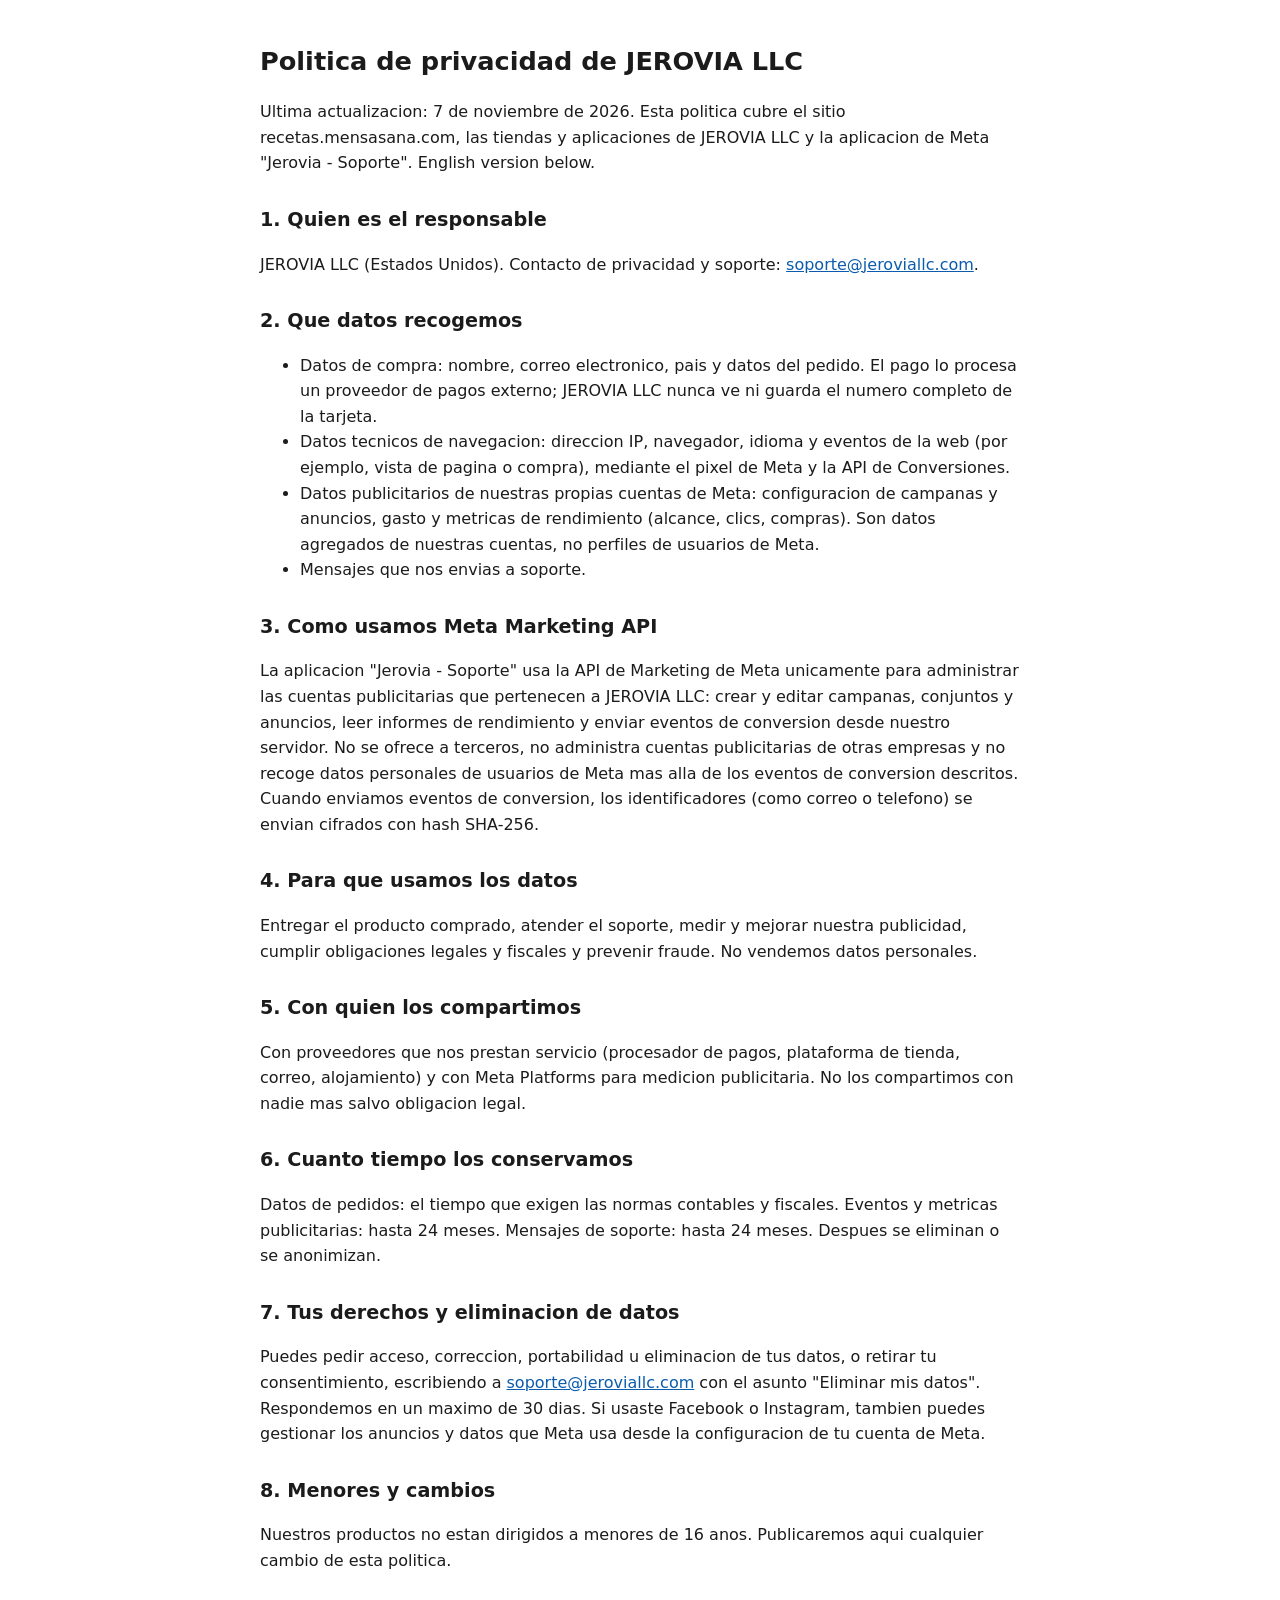
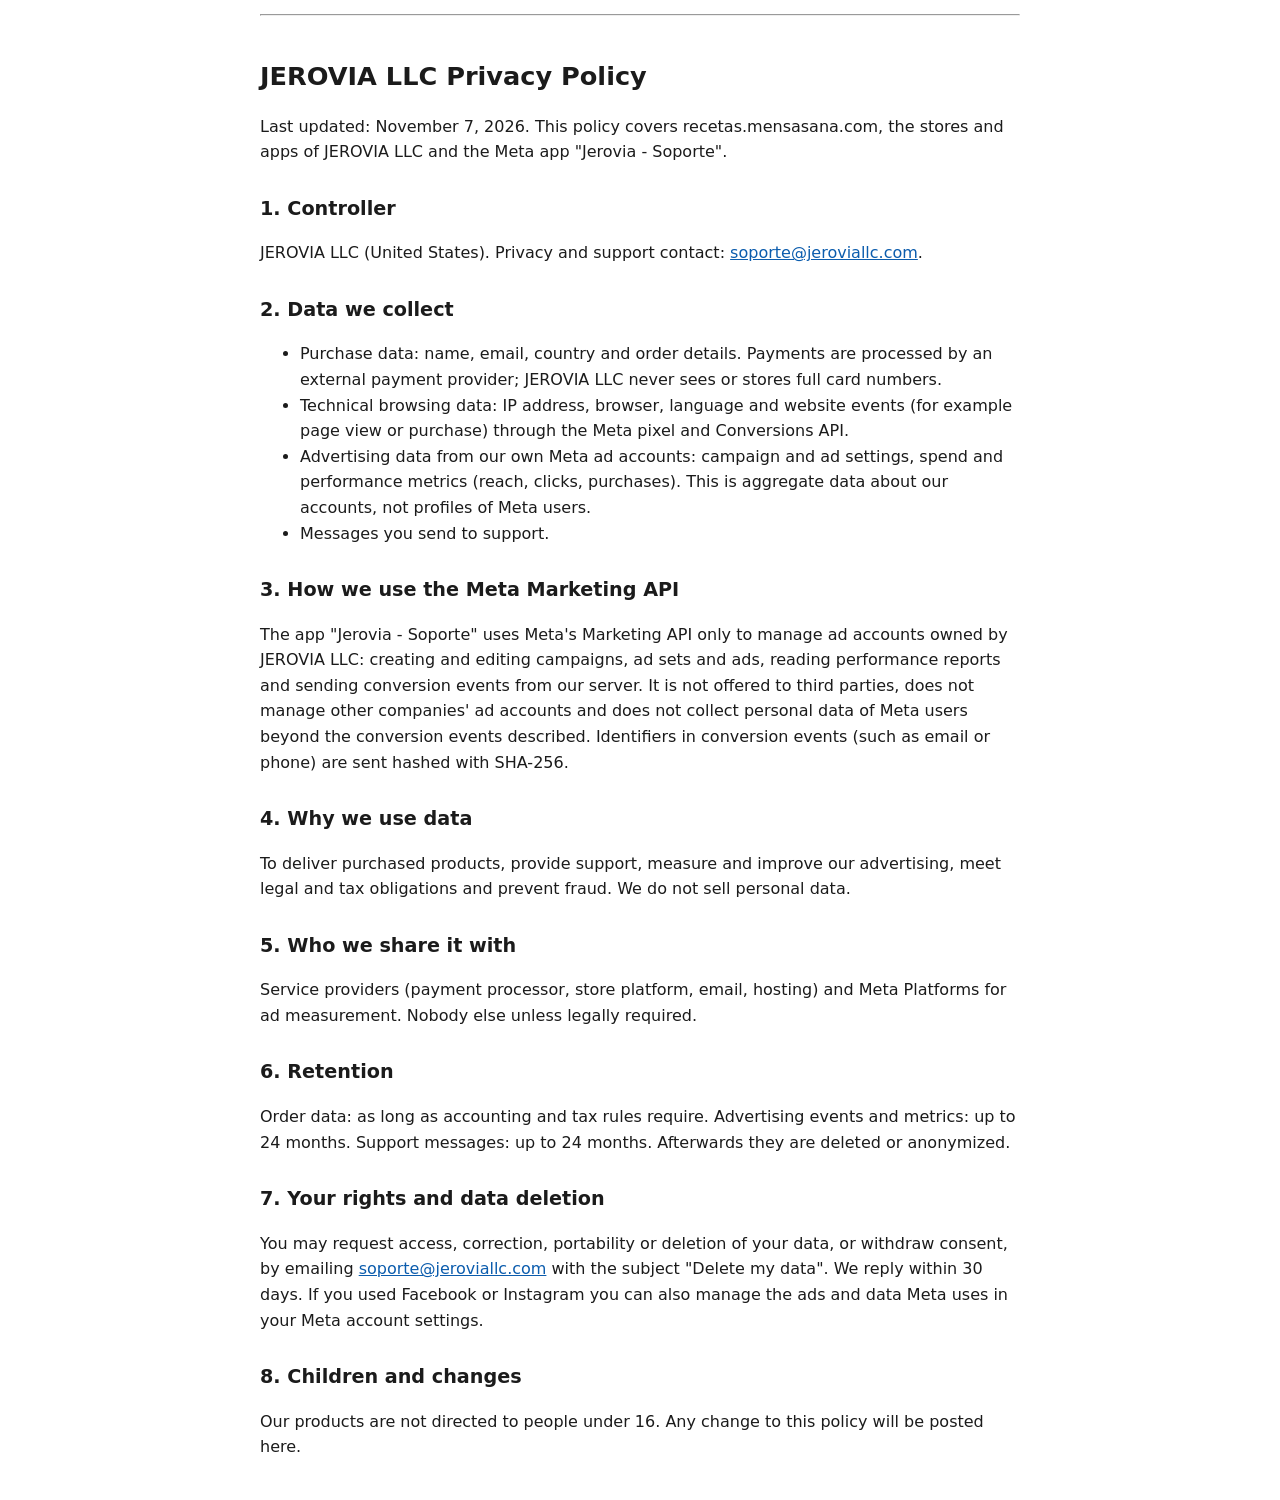
<file: privacidad/index.html>
<!doctype html>
<html lang="es"><head><meta charset="utf-8"><meta name="viewport" content="width=device-width,initial-scale=1">
<title>Politica de privacidad - JEROVIA LLC</title>
<style>body{font:16px/1.6 system-ui,sans-serif;max-width:760px;margin:0 auto;padding:24px 16px;color:#1b1b1b}h1{font-size:1.6rem}h2{font-size:1.2rem;margin-top:1.8rem}a{color:#0b5cad}hr{margin:2.5rem 0}</style></head><body>
<h1>Politica de privacidad de JEROVIA LLC</h1>
<p>Ultima actualizacion: 7 de noviembre de 2026. Esta politica cubre el sitio recetas.mensasana.com, las tiendas y aplicaciones de JEROVIA LLC y la aplicacion de Meta "Jerovia - Soporte". English version below.</p>
<h2>1. Quien es el responsable</h2>
<p>JEROVIA LLC (Estados Unidos). Contacto de privacidad y soporte: <a href="mailto:soporte@jeroviallc.com">soporte@jeroviallc.com</a>.</p>
<h2>2. Que datos recogemos</h2>
<ul>
<li>Datos de compra: nombre, correo electronico, pais y datos del pedido. El pago lo procesa un proveedor de pagos externo; JEROVIA LLC nunca ve ni guarda el numero completo de la tarjeta.</li>
<li>Datos tecnicos de navegacion: direccion IP, navegador, idioma y eventos de la web (por ejemplo, vista de pagina o compra), mediante el pixel de Meta y la API de Conversiones.</li>
<li>Datos publicitarios de nuestras propias cuentas de Meta: configuracion de campanas y anuncios, gasto y metricas de rendimiento (alcance, clics, compras). Son datos agregados de nuestras cuentas, no perfiles de usuarios de Meta.</li>
<li>Mensajes que nos envias a soporte.</li>
</ul>
<h2>3. Como usamos Meta Marketing API</h2>
<p>La aplicacion "Jerovia - Soporte" usa la API de Marketing de Meta unicamente para administrar las cuentas publicitarias que pertenecen a JEROVIA LLC: crear y editar campanas, conjuntos y anuncios, leer informes de rendimiento y enviar eventos de conversion desde nuestro servidor. No se ofrece a terceros, no administra cuentas publicitarias de otras empresas y no recoge datos personales de usuarios de Meta mas alla de los eventos de conversion descritos. Cuando enviamos eventos de conversion, los identificadores (como correo o telefono) se envian cifrados con hash SHA-256.</p>
<h2>4. Para que usamos los datos</h2>
<p>Entregar el producto comprado, atender el soporte, medir y mejorar nuestra publicidad, cumplir obligaciones legales y fiscales y prevenir fraude. No vendemos datos personales.</p>
<h2>5. Con quien los compartimos</h2>
<p>Con proveedores que nos prestan servicio (procesador de pagos, plataforma de tienda, correo, alojamiento) y con Meta Platforms para medicion publicitaria. No los compartimos con nadie mas salvo obligacion legal.</p>
<h2>6. Cuanto tiempo los conservamos</h2>
<p>Datos de pedidos: el tiempo que exigen las normas contables y fiscales. Eventos y metricas publicitarias: hasta 24 meses. Mensajes de soporte: hasta 24 meses. Despues se eliminan o se anonimizan.</p>
<h2>7. Tus derechos y eliminacion de datos</h2>
<p>Puedes pedir acceso, correccion, portabilidad u eliminacion de tus datos, o retirar tu consentimiento, escribiendo a <a href="mailto:soporte@jeroviallc.com">soporte@jeroviallc.com</a> con el asunto "Eliminar mis datos". Respondemos en un maximo de 30 dias. Si usaste Facebook o Instagram, tambien puedes gestionar los anuncios y datos que Meta usa desde la configuracion de tu cuenta de Meta.</p>
<h2>8. Menores y cambios</h2>
<p>Nuestros productos no estan dirigidos a menores de 16 anos. Publicaremos aqui cualquier cambio de esta politica.</p>
<hr>
<h1 lang="en">JEROVIA LLC Privacy Policy</h1>
<p lang="en">Last updated: November 7, 2026. This policy covers recetas.mensasana.com, the stores and apps of JEROVIA LLC and the Meta app "Jerovia - Soporte".</p>
<h2 lang="en">1. Controller</h2>
<p lang="en">JEROVIA LLC (United States). Privacy and support contact: <a href="mailto:soporte@jeroviallc.com">soporte@jeroviallc.com</a>.</p>
<h2 lang="en">2. Data we collect</h2>
<ul lang="en"><li>Purchase data: name, email, country and order details. Payments are processed by an external payment provider; JEROVIA LLC never sees or stores full card numbers.</li>
<li>Technical browsing data: IP address, browser, language and website events (for example page view or purchase) through the Meta pixel and Conversions API.</li>
<li>Advertising data from our own Meta ad accounts: campaign and ad settings, spend and performance metrics (reach, clicks, purchases). This is aggregate data about our accounts, not profiles of Meta users.</li>
<li>Messages you send to support.</li></ul>
<h2 lang="en">3. How we use the Meta Marketing API</h2>
<p lang="en">The app "Jerovia - Soporte" uses Meta's Marketing API only to manage ad accounts owned by JEROVIA LLC: creating and editing campaigns, ad sets and ads, reading performance reports and sending conversion events from our server. It is not offered to third parties, does not manage other companies' ad accounts and does not collect personal data of Meta users beyond the conversion events described. Identifiers in conversion events (such as email or phone) are sent hashed with SHA-256.</p>
<h2 lang="en">4. Why we use data</h2>
<p lang="en">To deliver purchased products, provide support, measure and improve our advertising, meet legal and tax obligations and prevent fraud. We do not sell personal data.</p>
<h2 lang="en">5. Who we share it with</h2>
<p lang="en">Service providers (payment processor, store platform, email, hosting) and Meta Platforms for ad measurement. Nobody else unless legally required.</p>
<h2 lang="en">6. Retention</h2>
<p lang="en">Order data: as long as accounting and tax rules require. Advertising events and metrics: up to 24 months. Support messages: up to 24 months. Afterwards they are deleted or anonymized.</p>
<h2 lang="en">7. Your rights and data deletion</h2>
<p lang="en">You may request access, correction, portability or deletion of your data, or withdraw consent, by emailing <a href="mailto:soporte@jeroviallc.com">soporte@jeroviallc.com</a> with the subject "Delete my data". We reply within 30 days. If you used Facebook or Instagram you can also manage the ads and data Meta uses in your Meta account settings.</p>
<h2 lang="en">8. Children and changes</h2>
<p lang="en">Our products are not directed to people under 16. Any change to this policy will be posted here.</p>
</body></html>
</file>
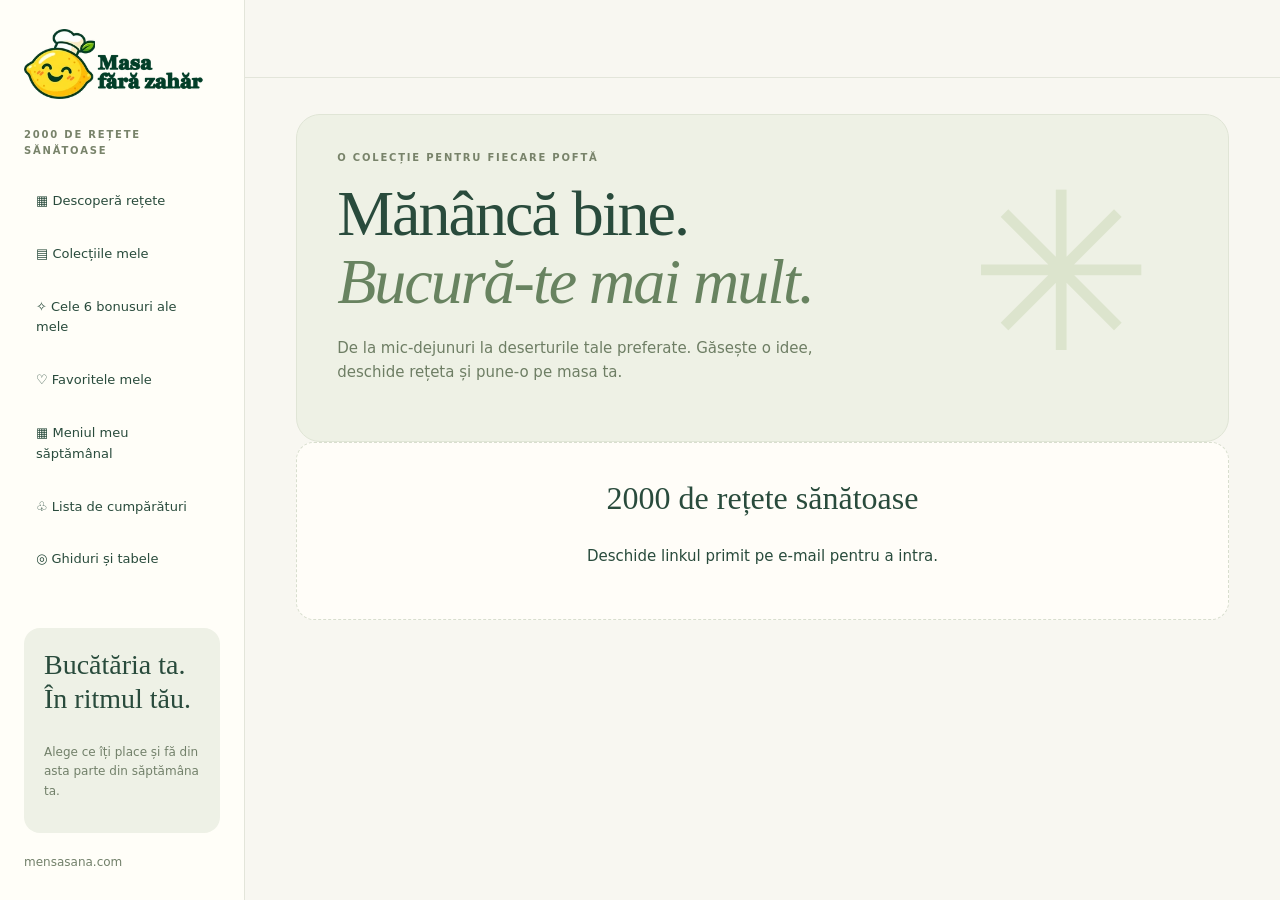
<file: ro/index.html>
<!doctype html><html lang="ro" data-lang="ro" data-assets="../"><head><meta charset="utf-8"><meta name="viewport" content="width=device-width,initial-scale=1,viewport-fit=cover"><meta name="robots" content="noindex,nofollow"><meta name="theme-color" content="#154c3b"><title>2000 de rețete sănătoase · Masa fără zahăr</title><link rel="manifest" href="manifest.json"><link rel="icon" href="icon-192.png"><link rel="apple-touch-icon" href="icon-192.png"><link rel="stylesheet" href="style.css"></head><body>
<aside><a class="brand" href="#explorar"><img src="wordmark.png" alt="Masa fără zahăr"></a><p class="overline" id="t-over"></p><nav id="nav-side" aria-label="Recetario"></nav><div class="aside-note"><h3 id="t-nota"></h3><p id="t-nota3"></p></div><small>mensasana.com</small></aside>
<div class="shell"><header><a class="mobilebrand" href="#explorar">Masa fără zahăr</a><span id="breadcrumb"></span><span></span></header>
<main><section class="intro"><p class="overline" id="t-introover"></p><h1 id="t-h1"></h1><p id="t-introp"></p><div id="stats" class="stats"></div></section><div id="app" aria-live="polite"><p class="loading" id="t-load"></p></div></main>
<nav class="mobile-nav" id="nav-mob" aria-label="Navegación móvil"></nav></div>
<dialog id="reader"><div id="readerbody"></div></dialog>
<dialog id="add-menu"><form id="menu-form"><div class="modal-head"><h2 id="t-dlg"></h2><button type="button" data-close="add-menu" aria-label="x">×</button></div><p id="chosen-recipe"></p><label><span id="t-dia"></span><select id="menu-day"></select></label><label><span id="t-mom"></span><select id="menu-meal"></select></label><p class="muted" id="t-cambiar"></p><button class="primary" type="submit" id="t-guardar"></button></form></dialog>
<p id="toast" role="status"></p>
<script src="i18n.js"></script><script src="extras.js"></script><script>window.LANG=document.documentElement.dataset.lang||"es";window.ASSETS=document.documentElement.dataset.assets??"../"</script><script src="app.js"></script></body></html>
</file>
<file: bg/style.css>
*{box-sizing:border-box}body{margin:0;background:#f8f7f1;color:#294b3c;font:15px/1.6 system-ui}button,input,select{font:inherit}button,a,select{-webkit-tap-highlight-color:transparent}button{cursor:pointer;border:1px solid #dce1d5;background:#fffdf8;color:inherit;border-radius:10px;padding:10px 15px}a{color:inherit}button:hover{background:#eef2e5}button:disabled{opacity:.5;cursor:default}button:focus-visible,a:focus-visible,input:focus-visible,select:focus-visible,summary:focus-visible{outline:3px solid #dba934;outline-offset:3px}h1,h2,h3,p{margin-top:0}h1,h2{font-family:Georgia,serif;font-weight:400}h1{font-size:clamp(42px,5vw,70px);line-height:1.06;margin:14px 0 20px;letter-spacing:-2px}h1 em{color:#688360;font-weight:400}h2{font-size:32px;line-height:1.2}h3{font-size:18px;line-height:1.4}aside{position:fixed;width:245px;inset:0 auto 0 0;padding:28px 24px;background:#fffef8;border-right:1px solid #e3e5da;display:flex;flex-direction:column;gap:20px;overflow:auto}.brand img{width:180px;height:72px;object-fit:contain}.overline{font-size:10px;letter-spacing:1.8px;color:#78836a;font-weight:700;margin:0}aside nav{display:grid;gap:8px}aside nav button{border:0;background:none;text-align:left;font-size:13px;padding:12px}.active{background:#e9efe0!important;color:#254c35!important;font-weight:650}.aside-note{background:#eef1e6;border-radius:16px;padding:20px;margin-top:auto}.aside-note h3{font:28px/1.2 Georgia}.aside-note p,.aside-note a,aside small{font-size:12px;color:#72806a}.shell{margin-left:245px}header{min-height:78px;padding:22px 4vw;border-bottom:1px solid #e3e5da;display:flex;justify-content:space-between;gap:20px;font-size:12px;color:#6e7c68}.mobilebrand{display:none}main{max-width:1380px;margin:auto;padding:36px 4vw 80px}.intro{background:#eef1e5;border:1px solid #e0e5d6;border-radius:24px;padding:35px 40px;position:relative;overflow:hidden}.intro>p:not(.overline){max-width:480px;color:#6e7e64}.intro:after{content:'✳';position:absolute;right:8%;top:15%;font-size:220px;line-height:1;color:#dce4cd;pointer-events:none}.stats{display:flex;gap:24px;flex-wrap:wrap;position:relative;z-index:1;margin-top:22px}.stats span{font-size:12px;color:#6d7c64}.stats strong{font-size:18px;color:#365741;margin-right:5px}.section-head{display:flex;justify-content:space-between;align-items:center;gap:16px;margin:32px 0 20px}.section-head h2{margin:0}.muted{font-size:13px;color:#76816e}.filters{display:grid;grid-template-columns:2fr 1fr 1fr;gap:12px;margin:20px 0 10px}input,select{background:white;border:1px solid #dbe0d2;border-radius:10px;padding:12px;width:100%;color:#36543f;min-width:0}.filter-label{font-size:11px;color:#6d7c64;display:block;margin-bottom:5px}.chips{display:flex;gap:8px;flex-wrap:wrap;margin:16px 0}.chip{font-size:12px;border-radius:25px;padding:8px 14px}.grid{display:grid;grid-template-columns:repeat(3,minmax(0,1fr));gap:18px}.recipe-card{background:#fffefb;border:1px solid #e0e4d8;border-radius:17px;padding:22px;display:flex;flex-direction:column;min-height:225px}.recipe-card h3{margin:14px 0 12px;flex:1}.tag{font-size:10px;text-transform:uppercase;letter-spacing:.8px;color:#839071}.recipe-card .source{font-size:11px;color:#89917f;display:-webkit-box;-webkit-line-clamp:2;-webkit-box-orient:vertical;overflow:hidden;margin-bottom:18px}.row{display:flex;gap:8px;align-items:center;flex-wrap:wrap}.row .primary{flex:1}.primary{background:#305b44;color:#fff;border-color:#305b44}.primary:hover{background:#224e37}.saved{color:#aa643f;background:#fff3e4}.book-card{background:#fffefb;border:1px solid #dfe4d6;border-radius:16px;overflow:hidden;display:flex;flex-direction:column}.book-card>img{width:100%;height:225px;object-fit:contain;background:#eef0e7;padding:15px}.book-card>div{padding:20px;display:flex;flex-direction:column;flex:1}.book-card h3{flex:1}.book-card button{width:100%}.empty{padding:36px;text-align:center;background:#fffdf8;border:1px dashed #d8dece;border-radius:18px}.pagination{display:flex;align-items:center;justify-content:center;gap:18px;margin-top:28px}.book-banner{display:flex;gap:24px;background:#fffdf8;border:1px solid #e1e6d8;border-radius:18px;padding:24px;margin-bottom:20px}.book-banner img{width:96px;object-fit:contain;align-self:flex-start}.book-banner p{color:#75816b}.pages-list{display:grid;gap:10px}.page-link{display:flex;justify-content:space-between;text-align:left;gap:20px;padding:16px 18px;width:100%;background:#fffdf9}.page-link small{flex-shrink:0;color:#829175}dialog{border:0;border-radius:22px;padding:0;max-width:900px;width:calc(100% - 32px);max-height:90dvh;color:#294b3c;box-shadow:0 24px 100px #15261f30}dialog::backdrop{background:#183f2cb0;backdrop-filter:blur(3px)}#readerbody{padding:30px}.modal-head{display:flex;justify-content:space-between;align-items:flex-start;gap:20px;margin-bottom:15px}.modal-head h2{font-size:34px;margin:8px 0}.modal-head button{font-size:25px;border:0;padding:0 12px;flex-shrink:0}.recipe-detail{display:grid;grid-template-columns:1fr 1.4fr;gap:35px;border-top:1px solid #e2e5d9;padding-top:26px;margin-top:24px}.recipe-detail h3{font:25px Georgia;margin-bottom:16px}.text-block{white-space:pre-line;line-height:1.85;overflow-wrap:anywhere}.text-block ul,.text-block ol{padding-left:23px}.text-block li{padding-left:3px;margin:10px 0}.reader-page{white-space:pre-line;line-height:1.85;max-width:680px;margin:24px auto;overflow-wrap:anywhere}.reader-page p{margin-bottom:18px}.source-note{font-size:11px;color:#85917a;border-top:1px solid #e1e6d8;padding-top:18px;margin-top:25px}.guidance{background:#faf0da;padding:20px;border-radius:14px;margin-top:24px}.guidance h3{margin-bottom:10px}details.raw{margin-top:20px;font-size:13px}.raw pre{white-space:pre-wrap;overflow-wrap:anywhere;font:inherit}.mobile-nav{display:none}.week{display:grid;grid-template-columns:repeat(2,minmax(0,1fr));gap:18px}.day{background:#fffef9;border:1px solid #dfe4d6;padding:22px;border-radius:18px}.slot{border-top:1px solid #e6e9df;padding:12px 0;display:flex;align-items:center;gap:8px}.slot strong{display:block;font-size:10px;text-transform:uppercase;color:#809072}.slot .slot-name{flex:1;text-align:left;border:0;padding:0;background:none;font-size:13px}.slot .remove{padding:4px 9px}.shop-group{background:#fffef9;border:1px solid #dfe4d6;padding:22px;border-radius:16px;margin:15px 0}.shop-item{display:flex;gap:12px;align-items:flex-start;padding:9px 0;border-top:1px solid #eef0e7}.shop-item input{width:18px;height:18px;margin-top:4px;flex-shrink:0}.shop-item.checked{text-decoration:line-through;color:#909b87}#add-menu form{padding:30px}#add-menu label{display:block;margin:15px 0}.notice{background:#fff1d8;border-radius:14px;padding:18px;color:#785c31;font-size:13px}#toast{position:fixed;bottom:24px;left:50%;transform:translateX(-50%);border-radius:12px;padding:12px 22px;background:#234d37;color:white;z-index:5;box-shadow:0 4px 24px #0002;display:none}.loading{padding:40px;text-align:center}.progress{font-size:11px;color:#809072}.reader-actions{display:flex;gap:10px;flex-wrap:wrap}.reader-actions button{font-size:13px}@media(min-width:1350px){.grid{grid-template-columns:repeat(4,minmax(0,1fr))}}@media(max-width:1050px){aside{width:210px;padding:24px 18px}.brand img{width:165px}.shell{margin-left:210px}.grid{grid-template-columns:repeat(2,minmax(0,1fr))}.intro:after{font-size:170px;right:5%;top:20%}}@media(max-width:750px){aside{display:none}.shell{margin:0}.mobilebrand{display:block;color:#365740;font-weight:700}header{padding:18px 20px;min-height:64px}#breadcrumb{display:none}main{padding:22px 18px 105px}.intro{padding:26px 24px}.intro:after{font-size:135px;right:-25px;top:20px;opacity:.5}.intro>p{position:relative;z-index:1}h1{font-size:45px}.stats{gap:14px}.stats strong{font-size:16px}.stats span{font-size:11px}.filters{grid-template-columns:1fr 1fr}.filters>label:first-child{grid-column:1/-1}.grid{gap:12px}.recipe-card{padding:17px;min-height:230px}.recipe-card h3{font-size:16px}.recipe-card .row button{padding:8px 10px;font-size:12px}.book-card>img{height:180px;padding:12px}.book-card>div{padding:16px}.book-card h3{font-size:16px}.section-head h2{font-size:27px}.mobile-nav{display:flex;position:fixed;bottom:0;left:0;right:0;z-index:2;overflow:auto;gap:4px;padding:10px 8px calc(10px + env(safe-area-inset-bottom));background:#fffef9;border-top:1px solid #e0e5d8}.mobile-nav button{border:0;font-size:11px;white-space:nowrap;padding:9px 10px;flex:1}.recipe-detail{grid-template-columns:1fr;gap:24px}.modal-head h2{font-size:28px}#readerbody{padding:22px}.week{grid-template-columns:1fr}.book-banner{gap:16px;padding:18px}.book-banner img{width:70px}.book-banner h2{font-size:25px}#toast{bottom:85px;max-width:90%;width:max-content;font-size:13px}}@media(max-width:380px){.grid{grid-template-columns:1fr}.intro h1{font-size:40px}}@media print{aside,header,.intro,.mobile-nav,.filters,.chips,button,#toast{display:none!important}.shell{margin:0}main{padding:0}.shop-group{break-inside:avoid}.notice{background:none}}

.original-link{font-size:13px;padding:10px 14px;border:1px solid #dce1d5;border-radius:10px;text-decoration:none;background:#fffdf8}

@media(max-width:750px){.mobile-nav button{font-size:10px;padding:9px 4px;min-width:42px}}

.recipe-photo{width:calc(100% + 44px);height:210px;object-fit:cover;margin:-22px -22px 19px;border-radius:16px 16px 0 0;background:#eef0e7;cursor:pointer}.recipe-gallery{margin:24px 0}.recipe-hero-photo{display:block;width:100%;max-height:480px;object-fit:contain;background:#f4f3ec;border-radius:16px}.recipe-photo-grid{display:grid;grid-template-columns:repeat(3,minmax(0,1fr));gap:12px;margin:12px 0}.recipe-photo-grid img{width:100%;height:180px;object-fit:contain;background:#f4f3ec;border-radius:12px}.recipe-gallery .muted{font-size:11px;margin:10px 0 0}@media(max-width:750px){.recipe-photo{width:calc(100% + 34px);height:155px;margin:-17px -17px 15px}.recipe-photo-grid{grid-template-columns:repeat(2,minmax(0,1fr))}.recipe-photo-grid img{height:145px}.recipe-hero-photo{max-height:360px}}
.ex-banner{display:block;width:100%;margin:0 0 18px;padding:14px 18px;border:1px solid #c9a24b;border-radius:14px;background:#fff7e0;color:#154c3b;font:inherit;font-weight:700;text-align:left;cursor:pointer}
.ex-banner:hover{background:#ffefc2}
.ex-grid{grid-template-columns:repeat(auto-fill,minmax(280px,1fr))}
.ex-card{display:flex;flex-direction:column;gap:10px;padding:22px;border:1px solid #c9a24b;border-radius:18px;background:#fffdf6}
.ex-card h3{margin:0;font-size:1.25rem;line-height:1.25}
.ex-price{margin:4px 0 0;font-size:1.6rem;color:#154c3b}.ex-price s{font-size:1rem;color:#8a8a8a;margin-right:6px}
.ex-btn{display:block;text-align:center;text-decoration:none;padding:14px 18px;border-radius:12px;background:#154c3b;color:#fff;font-weight:800}
.ex-btn:hover{background:#0f3a2d}
.ex-home{margin:0 0 28px;padding:22px;border:2px solid #c9a24b;border-radius:20px;background:linear-gradient(180deg,#fffaf0,#fff7e0)}
.ex-home h3{margin:0 0 4px;font-size:1.4rem;color:#154c3b}.ex-home>p{margin:0 0 14px}
.ex-home .ex-card{background:#fff}
</file>
<file: cs/style.css>
*{box-sizing:border-box}body{margin:0;background:#f8f7f1;color:#294b3c;font:15px/1.6 system-ui}button,input,select{font:inherit}button,a,select{-webkit-tap-highlight-color:transparent}button{cursor:pointer;border:1px solid #dce1d5;background:#fffdf8;color:inherit;border-radius:10px;padding:10px 15px}a{color:inherit}button:hover{background:#eef2e5}button:disabled{opacity:.5;cursor:default}button:focus-visible,a:focus-visible,input:focus-visible,select:focus-visible,summary:focus-visible{outline:3px solid #dba934;outline-offset:3px}h1,h2,h3,p{margin-top:0}h1,h2{font-family:Georgia,serif;font-weight:400}h1{font-size:clamp(42px,5vw,70px);line-height:1.06;margin:14px 0 20px;letter-spacing:-2px}h1 em{color:#688360;font-weight:400}h2{font-size:32px;line-height:1.2}h3{font-size:18px;line-height:1.4}aside{position:fixed;width:245px;inset:0 auto 0 0;padding:28px 24px;background:#fffef8;border-right:1px solid #e3e5da;display:flex;flex-direction:column;gap:20px;overflow:auto}.brand img{width:180px;height:72px;object-fit:contain}.overline{font-size:10px;letter-spacing:1.8px;color:#78836a;font-weight:700;margin:0}aside nav{display:grid;gap:8px}aside nav button{border:0;background:none;text-align:left;font-size:13px;padding:12px}.active{background:#e9efe0!important;color:#254c35!important;font-weight:650}.aside-note{background:#eef1e6;border-radius:16px;padding:20px;margin-top:auto}.aside-note h3{font:28px/1.2 Georgia}.aside-note p,.aside-note a,aside small{font-size:12px;color:#72806a}.shell{margin-left:245px}header{min-height:78px;padding:22px 4vw;border-bottom:1px solid #e3e5da;display:flex;justify-content:space-between;gap:20px;font-size:12px;color:#6e7c68}.mobilebrand{display:none}main{max-width:1380px;margin:auto;padding:36px 4vw 80px}.intro{background:#eef1e5;border:1px solid #e0e5d6;border-radius:24px;padding:35px 40px;position:relative;overflow:hidden}.intro>p:not(.overline){max-width:480px;color:#6e7e64}.intro:after{content:'✳';position:absolute;right:8%;top:15%;font-size:220px;line-height:1;color:#dce4cd;pointer-events:none}.stats{display:flex;gap:24px;flex-wrap:wrap;position:relative;z-index:1;margin-top:22px}.stats span{font-size:12px;color:#6d7c64}.stats strong{font-size:18px;color:#365741;margin-right:5px}.section-head{display:flex;justify-content:space-between;align-items:center;gap:16px;margin:32px 0 20px}.section-head h2{margin:0}.muted{font-size:13px;color:#76816e}.filters{display:grid;grid-template-columns:2fr 1fr 1fr;gap:12px;margin:20px 0 10px}input,select{background:white;border:1px solid #dbe0d2;border-radius:10px;padding:12px;width:100%;color:#36543f;min-width:0}.filter-label{font-size:11px;color:#6d7c64;display:block;margin-bottom:5px}.chips{display:flex;gap:8px;flex-wrap:wrap;margin:16px 0}.chip{font-size:12px;border-radius:25px;padding:8px 14px}.grid{display:grid;grid-template-columns:repeat(3,minmax(0,1fr));gap:18px}.recipe-card{background:#fffefb;border:1px solid #e0e4d8;border-radius:17px;padding:22px;display:flex;flex-direction:column;min-height:225px}.recipe-card h3{margin:14px 0 12px;flex:1}.tag{font-size:10px;text-transform:uppercase;letter-spacing:.8px;color:#839071}.recipe-card .source{font-size:11px;color:#89917f;display:-webkit-box;-webkit-line-clamp:2;-webkit-box-orient:vertical;overflow:hidden;margin-bottom:18px}.row{display:flex;gap:8px;align-items:center;flex-wrap:wrap}.row .primary{flex:1}.primary{background:#305b44;color:#fff;border-color:#305b44}.primary:hover{background:#224e37}.saved{color:#aa643f;background:#fff3e4}.book-card{background:#fffefb;border:1px solid #dfe4d6;border-radius:16px;overflow:hidden;display:flex;flex-direction:column}.book-card>img{width:100%;height:225px;object-fit:contain;background:#eef0e7;padding:15px}.book-card>div{padding:20px;display:flex;flex-direction:column;flex:1}.book-card h3{flex:1}.book-card button{width:100%}.empty{padding:36px;text-align:center;background:#fffdf8;border:1px dashed #d8dece;border-radius:18px}.pagination{display:flex;align-items:center;justify-content:center;gap:18px;margin-top:28px}.book-banner{display:flex;gap:24px;background:#fffdf8;border:1px solid #e1e6d8;border-radius:18px;padding:24px;margin-bottom:20px}.book-banner img{width:96px;object-fit:contain;align-self:flex-start}.book-banner p{color:#75816b}.pages-list{display:grid;gap:10px}.page-link{display:flex;justify-content:space-between;text-align:left;gap:20px;padding:16px 18px;width:100%;background:#fffdf9}.page-link small{flex-shrink:0;color:#829175}dialog{border:0;border-radius:22px;padding:0;max-width:900px;width:calc(100% - 32px);max-height:90dvh;color:#294b3c;box-shadow:0 24px 100px #15261f30}dialog::backdrop{background:#183f2cb0;backdrop-filter:blur(3px)}#readerbody{padding:30px}.modal-head{display:flex;justify-content:space-between;align-items:flex-start;gap:20px;margin-bottom:15px}.modal-head h2{font-size:34px;margin:8px 0}.modal-head button{font-size:25px;border:0;padding:0 12px;flex-shrink:0}.recipe-detail{display:grid;grid-template-columns:1fr 1.4fr;gap:35px;border-top:1px solid #e2e5d9;padding-top:26px;margin-top:24px}.recipe-detail h3{font:25px Georgia;margin-bottom:16px}.text-block{white-space:pre-line;line-height:1.85;overflow-wrap:anywhere}.text-block ul,.text-block ol{padding-left:23px}.text-block li{padding-left:3px;margin:10px 0}.reader-page{white-space:pre-line;line-height:1.85;max-width:680px;margin:24px auto;overflow-wrap:anywhere}.reader-page p{margin-bottom:18px}.source-note{font-size:11px;color:#85917a;border-top:1px solid #e1e6d8;padding-top:18px;margin-top:25px}.guidance{background:#faf0da;padding:20px;border-radius:14px;margin-top:24px}.guidance h3{margin-bottom:10px}details.raw{margin-top:20px;font-size:13px}.raw pre{white-space:pre-wrap;overflow-wrap:anywhere;font:inherit}.mobile-nav{display:none}.week{display:grid;grid-template-columns:repeat(2,minmax(0,1fr));gap:18px}.day{background:#fffef9;border:1px solid #dfe4d6;padding:22px;border-radius:18px}.slot{border-top:1px solid #e6e9df;padding:12px 0;display:flex;align-items:center;gap:8px}.slot strong{display:block;font-size:10px;text-transform:uppercase;color:#809072}.slot .slot-name{flex:1;text-align:left;border:0;padding:0;background:none;font-size:13px}.slot .remove{padding:4px 9px}.shop-group{background:#fffef9;border:1px solid #dfe4d6;padding:22px;border-radius:16px;margin:15px 0}.shop-item{display:flex;gap:12px;align-items:flex-start;padding:9px 0;border-top:1px solid #eef0e7}.shop-item input{width:18px;height:18px;margin-top:4px;flex-shrink:0}.shop-item.checked{text-decoration:line-through;color:#909b87}#add-menu form{padding:30px}#add-menu label{display:block;margin:15px 0}.notice{background:#fff1d8;border-radius:14px;padding:18px;color:#785c31;font-size:13px}#toast{position:fixed;bottom:24px;left:50%;transform:translateX(-50%);border-radius:12px;padding:12px 22px;background:#234d37;color:white;z-index:5;box-shadow:0 4px 24px #0002;display:none}.loading{padding:40px;text-align:center}.progress{font-size:11px;color:#809072}.reader-actions{display:flex;gap:10px;flex-wrap:wrap}.reader-actions button{font-size:13px}@media(min-width:1350px){.grid{grid-template-columns:repeat(4,minmax(0,1fr))}}@media(max-width:1050px){aside{width:210px;padding:24px 18px}.brand img{width:165px}.shell{margin-left:210px}.grid{grid-template-columns:repeat(2,minmax(0,1fr))}.intro:after{font-size:170px;right:5%;top:20%}}@media(max-width:750px){aside{display:none}.shell{margin:0}.mobilebrand{display:block;color:#365740;font-weight:700}header{padding:18px 20px;min-height:64px}#breadcrumb{display:none}main{padding:22px 18px 105px}.intro{padding:26px 24px}.intro:after{font-size:135px;right:-25px;top:20px;opacity:.5}.intro>p{position:relative;z-index:1}h1{font-size:45px}.stats{gap:14px}.stats strong{font-size:16px}.stats span{font-size:11px}.filters{grid-template-columns:1fr 1fr}.filters>label:first-child{grid-column:1/-1}.grid{gap:12px}.recipe-card{padding:17px;min-height:230px}.recipe-card h3{font-size:16px}.recipe-card .row button{padding:8px 10px;font-size:12px}.book-card>img{height:180px;padding:12px}.book-card>div{padding:16px}.book-card h3{font-size:16px}.section-head h2{font-size:27px}.mobile-nav{display:flex;position:fixed;bottom:0;left:0;right:0;z-index:2;overflow:auto;gap:4px;padding:10px 8px calc(10px + env(safe-area-inset-bottom));background:#fffef9;border-top:1px solid #e0e5d8}.mobile-nav button{border:0;font-size:11px;white-space:nowrap;padding:9px 10px;flex:1}.recipe-detail{grid-template-columns:1fr;gap:24px}.modal-head h2{font-size:28px}#readerbody{padding:22px}.week{grid-template-columns:1fr}.book-banner{gap:16px;padding:18px}.book-banner img{width:70px}.book-banner h2{font-size:25px}#toast{bottom:85px;max-width:90%;width:max-content;font-size:13px}}@media(max-width:380px){.grid{grid-template-columns:1fr}.intro h1{font-size:40px}}@media print{aside,header,.intro,.mobile-nav,.filters,.chips,button,#toast{display:none!important}.shell{margin:0}main{padding:0}.shop-group{break-inside:avoid}.notice{background:none}}

.original-link{font-size:13px;padding:10px 14px;border:1px solid #dce1d5;border-radius:10px;text-decoration:none;background:#fffdf8}

@media(max-width:750px){.mobile-nav button{font-size:10px;padding:9px 4px;min-width:42px}}

.recipe-photo{width:calc(100% + 44px);height:210px;object-fit:cover;margin:-22px -22px 19px;border-radius:16px 16px 0 0;background:#eef0e7;cursor:pointer}.recipe-gallery{margin:24px 0}.recipe-hero-photo{display:block;width:100%;max-height:480px;object-fit:contain;background:#f4f3ec;border-radius:16px}.recipe-photo-grid{display:grid;grid-template-columns:repeat(3,minmax(0,1fr));gap:12px;margin:12px 0}.recipe-photo-grid img{width:100%;height:180px;object-fit:contain;background:#f4f3ec;border-radius:12px}.recipe-gallery .muted{font-size:11px;margin:10px 0 0}@media(max-width:750px){.recipe-photo{width:calc(100% + 34px);height:155px;margin:-17px -17px 15px}.recipe-photo-grid{grid-template-columns:repeat(2,minmax(0,1fr))}.recipe-photo-grid img{height:145px}.recipe-hero-photo{max-height:360px}}
.ex-banner{display:block;width:100%;margin:0 0 18px;padding:14px 18px;border:1px solid #c9a24b;border-radius:14px;background:#fff7e0;color:#154c3b;font:inherit;font-weight:700;text-align:left;cursor:pointer}
.ex-banner:hover{background:#ffefc2}
.ex-grid{grid-template-columns:repeat(auto-fill,minmax(280px,1fr))}
.ex-card{display:flex;flex-direction:column;gap:10px;padding:22px;border:1px solid #c9a24b;border-radius:18px;background:#fffdf6}
.ex-card h3{margin:0;font-size:1.25rem;line-height:1.25}
.ex-price{margin:4px 0 0;font-size:1.6rem;color:#154c3b}.ex-price s{font-size:1rem;color:#8a8a8a;margin-right:6px}
.ex-btn{display:block;text-align:center;text-decoration:none;padding:14px 18px;border-radius:12px;background:#154c3b;color:#fff;font-weight:800}
.ex-btn:hover{background:#0f3a2d}
.ex-home{margin:0 0 28px;padding:22px;border:2px solid #c9a24b;border-radius:20px;background:linear-gradient(180deg,#fffaf0,#fff7e0)}
.ex-home h3{margin:0 0 4px;font-size:1.4rem;color:#154c3b}.ex-home>p{margin:0 0 14px}
.ex-home .ex-card{background:#fff}
</file>
<file: el/style.css>
*{box-sizing:border-box}body{margin:0;background:#f8f7f1;color:#294b3c;font:15px/1.6 system-ui}button,input,select{font:inherit}button,a,select{-webkit-tap-highlight-color:transparent}button{cursor:pointer;border:1px solid #dce1d5;background:#fffdf8;color:inherit;border-radius:10px;padding:10px 15px}a{color:inherit}button:hover{background:#eef2e5}button:disabled{opacity:.5;cursor:default}button:focus-visible,a:focus-visible,input:focus-visible,select:focus-visible,summary:focus-visible{outline:3px solid #dba934;outline-offset:3px}h1,h2,h3,p{margin-top:0}h1,h2{font-family:Georgia,serif;font-weight:400}h1{font-size:clamp(42px,5vw,70px);line-height:1.06;margin:14px 0 20px;letter-spacing:-2px}h1 em{color:#688360;font-weight:400}h2{font-size:32px;line-height:1.2}h3{font-size:18px;line-height:1.4}aside{position:fixed;width:245px;inset:0 auto 0 0;padding:28px 24px;background:#fffef8;border-right:1px solid #e3e5da;display:flex;flex-direction:column;gap:20px;overflow:auto}.brand img{width:180px;height:72px;object-fit:contain}.overline{font-size:10px;letter-spacing:1.8px;color:#78836a;font-weight:700;margin:0}aside nav{display:grid;gap:8px}aside nav button{border:0;background:none;text-align:left;font-size:13px;padding:12px}.active{background:#e9efe0!important;color:#254c35!important;font-weight:650}.aside-note{background:#eef1e6;border-radius:16px;padding:20px;margin-top:auto}.aside-note h3{font:28px/1.2 Georgia}.aside-note p,.aside-note a,aside small{font-size:12px;color:#72806a}.shell{margin-left:245px}header{min-height:78px;padding:22px 4vw;border-bottom:1px solid #e3e5da;display:flex;justify-content:space-between;gap:20px;font-size:12px;color:#6e7c68}.mobilebrand{display:none}main{max-width:1380px;margin:auto;padding:36px 4vw 80px}.intro{background:#eef1e5;border:1px solid #e0e5d6;border-radius:24px;padding:35px 40px;position:relative;overflow:hidden}.intro>p:not(.overline){max-width:480px;color:#6e7e64}.intro:after{content:'✳';position:absolute;right:8%;top:15%;font-size:220px;line-height:1;color:#dce4cd;pointer-events:none}.stats{display:flex;gap:24px;flex-wrap:wrap;position:relative;z-index:1;margin-top:22px}.stats span{font-size:12px;color:#6d7c64}.stats strong{font-size:18px;color:#365741;margin-right:5px}.section-head{display:flex;justify-content:space-between;align-items:center;gap:16px;margin:32px 0 20px}.section-head h2{margin:0}.muted{font-size:13px;color:#76816e}.filters{display:grid;grid-template-columns:2fr 1fr 1fr;gap:12px;margin:20px 0 10px}input,select{background:white;border:1px solid #dbe0d2;border-radius:10px;padding:12px;width:100%;color:#36543f;min-width:0}.filter-label{font-size:11px;color:#6d7c64;display:block;margin-bottom:5px}.chips{display:flex;gap:8px;flex-wrap:wrap;margin:16px 0}.chip{font-size:12px;border-radius:25px;padding:8px 14px}.grid{display:grid;grid-template-columns:repeat(3,minmax(0,1fr));gap:18px}.recipe-card{background:#fffefb;border:1px solid #e0e4d8;border-radius:17px;padding:22px;display:flex;flex-direction:column;min-height:225px}.recipe-card h3{margin:14px 0 12px;flex:1}.tag{font-size:10px;text-transform:uppercase;letter-spacing:.8px;color:#839071}.recipe-card .source{font-size:11px;color:#89917f;display:-webkit-box;-webkit-line-clamp:2;-webkit-box-orient:vertical;overflow:hidden;margin-bottom:18px}.row{display:flex;gap:8px;align-items:center;flex-wrap:wrap}.row .primary{flex:1}.primary{background:#305b44;color:#fff;border-color:#305b44}.primary:hover{background:#224e37}.saved{color:#aa643f;background:#fff3e4}.book-card{background:#fffefb;border:1px solid #dfe4d6;border-radius:16px;overflow:hidden;display:flex;flex-direction:column}.book-card>img{width:100%;height:225px;object-fit:contain;background:#eef0e7;padding:15px}.book-card>div{padding:20px;display:flex;flex-direction:column;flex:1}.book-card h3{flex:1}.book-card button{width:100%}.empty{padding:36px;text-align:center;background:#fffdf8;border:1px dashed #d8dece;border-radius:18px}.pagination{display:flex;align-items:center;justify-content:center;gap:18px;margin-top:28px}.book-banner{display:flex;gap:24px;background:#fffdf8;border:1px solid #e1e6d8;border-radius:18px;padding:24px;margin-bottom:20px}.book-banner img{width:96px;object-fit:contain;align-self:flex-start}.book-banner p{color:#75816b}.pages-list{display:grid;gap:10px}.page-link{display:flex;justify-content:space-between;text-align:left;gap:20px;padding:16px 18px;width:100%;background:#fffdf9}.page-link small{flex-shrink:0;color:#829175}dialog{border:0;border-radius:22px;padding:0;max-width:900px;width:calc(100% - 32px);max-height:90dvh;color:#294b3c;box-shadow:0 24px 100px #15261f30}dialog::backdrop{background:#183f2cb0;backdrop-filter:blur(3px)}#readerbody{padding:30px}.modal-head{display:flex;justify-content:space-between;align-items:flex-start;gap:20px;margin-bottom:15px}.modal-head h2{font-size:34px;margin:8px 0}.modal-head button{font-size:25px;border:0;padding:0 12px;flex-shrink:0}.recipe-detail{display:grid;grid-template-columns:1fr 1.4fr;gap:35px;border-top:1px solid #e2e5d9;padding-top:26px;margin-top:24px}.recipe-detail h3{font:25px Georgia;margin-bottom:16px}.text-block{white-space:pre-line;line-height:1.85;overflow-wrap:anywhere}.text-block ul,.text-block ol{padding-left:23px}.text-block li{padding-left:3px;margin:10px 0}.reader-page{white-space:pre-line;line-height:1.85;max-width:680px;margin:24px auto;overflow-wrap:anywhere}.reader-page p{margin-bottom:18px}.source-note{font-size:11px;color:#85917a;border-top:1px solid #e1e6d8;padding-top:18px;margin-top:25px}.guidance{background:#faf0da;padding:20px;border-radius:14px;margin-top:24px}.guidance h3{margin-bottom:10px}details.raw{margin-top:20px;font-size:13px}.raw pre{white-space:pre-wrap;overflow-wrap:anywhere;font:inherit}.mobile-nav{display:none}.week{display:grid;grid-template-columns:repeat(2,minmax(0,1fr));gap:18px}.day{background:#fffef9;border:1px solid #dfe4d6;padding:22px;border-radius:18px}.slot{border-top:1px solid #e6e9df;padding:12px 0;display:flex;align-items:center;gap:8px}.slot strong{display:block;font-size:10px;text-transform:uppercase;color:#809072}.slot .slot-name{flex:1;text-align:left;border:0;padding:0;background:none;font-size:13px}.slot .remove{padding:4px 9px}.shop-group{background:#fffef9;border:1px solid #dfe4d6;padding:22px;border-radius:16px;margin:15px 0}.shop-item{display:flex;gap:12px;align-items:flex-start;padding:9px 0;border-top:1px solid #eef0e7}.shop-item input{width:18px;height:18px;margin-top:4px;flex-shrink:0}.shop-item.checked{text-decoration:line-through;color:#909b87}#add-menu form{padding:30px}#add-menu label{display:block;margin:15px 0}.notice{background:#fff1d8;border-radius:14px;padding:18px;color:#785c31;font-size:13px}#toast{position:fixed;bottom:24px;left:50%;transform:translateX(-50%);border-radius:12px;padding:12px 22px;background:#234d37;color:white;z-index:5;box-shadow:0 4px 24px #0002;display:none}.loading{padding:40px;text-align:center}.progress{font-size:11px;color:#809072}.reader-actions{display:flex;gap:10px;flex-wrap:wrap}.reader-actions button{font-size:13px}@media(min-width:1350px){.grid{grid-template-columns:repeat(4,minmax(0,1fr))}}@media(max-width:1050px){aside{width:210px;padding:24px 18px}.brand img{width:165px}.shell{margin-left:210px}.grid{grid-template-columns:repeat(2,minmax(0,1fr))}.intro:after{font-size:170px;right:5%;top:20%}}@media(max-width:750px){aside{display:none}.shell{margin:0}.mobilebrand{display:block;color:#365740;font-weight:700}header{padding:18px 20px;min-height:64px}#breadcrumb{display:none}main{padding:22px 18px 105px}.intro{padding:26px 24px}.intro:after{font-size:135px;right:-25px;top:20px;opacity:.5}.intro>p{position:relative;z-index:1}h1{font-size:45px}.stats{gap:14px}.stats strong{font-size:16px}.stats span{font-size:11px}.filters{grid-template-columns:1fr 1fr}.filters>label:first-child{grid-column:1/-1}.grid{gap:12px}.recipe-card{padding:17px;min-height:230px}.recipe-card h3{font-size:16px}.recipe-card .row button{padding:8px 10px;font-size:12px}.book-card>img{height:180px;padding:12px}.book-card>div{padding:16px}.book-card h3{font-size:16px}.section-head h2{font-size:27px}.mobile-nav{display:flex;position:fixed;bottom:0;left:0;right:0;z-index:2;overflow:auto;gap:4px;padding:10px 8px calc(10px + env(safe-area-inset-bottom));background:#fffef9;border-top:1px solid #e0e5d8}.mobile-nav button{border:0;font-size:11px;white-space:nowrap;padding:9px 10px;flex:1}.recipe-detail{grid-template-columns:1fr;gap:24px}.modal-head h2{font-size:28px}#readerbody{padding:22px}.week{grid-template-columns:1fr}.book-banner{gap:16px;padding:18px}.book-banner img{width:70px}.book-banner h2{font-size:25px}#toast{bottom:85px;max-width:90%;width:max-content;font-size:13px}}@media(max-width:380px){.grid{grid-template-columns:1fr}.intro h1{font-size:40px}}@media print{aside,header,.intro,.mobile-nav,.filters,.chips,button,#toast{display:none!important}.shell{margin:0}main{padding:0}.shop-group{break-inside:avoid}.notice{background:none}}

.original-link{font-size:13px;padding:10px 14px;border:1px solid #dce1d5;border-radius:10px;text-decoration:none;background:#fffdf8}

@media(max-width:750px){.mobile-nav button{font-size:10px;padding:9px 4px;min-width:42px}}

.recipe-photo{width:calc(100% + 44px);height:210px;object-fit:cover;margin:-22px -22px 19px;border-radius:16px 16px 0 0;background:#eef0e7;cursor:pointer}.recipe-gallery{margin:24px 0}.recipe-hero-photo{display:block;width:100%;max-height:480px;object-fit:contain;background:#f4f3ec;border-radius:16px}.recipe-photo-grid{display:grid;grid-template-columns:repeat(3,minmax(0,1fr));gap:12px;margin:12px 0}.recipe-photo-grid img{width:100%;height:180px;object-fit:contain;background:#f4f3ec;border-radius:12px}.recipe-gallery .muted{font-size:11px;margin:10px 0 0}@media(max-width:750px){.recipe-photo{width:calc(100% + 34px);height:155px;margin:-17px -17px 15px}.recipe-photo-grid{grid-template-columns:repeat(2,minmax(0,1fr))}.recipe-photo-grid img{height:145px}.recipe-hero-photo{max-height:360px}}
.ex-banner{display:block;width:100%;margin:0 0 18px;padding:14px 18px;border:1px solid #c9a24b;border-radius:14px;background:#fff7e0;color:#154c3b;font:inherit;font-weight:700;text-align:left;cursor:pointer}
.ex-banner:hover{background:#ffefc2}
.ex-grid{grid-template-columns:repeat(auto-fill,minmax(280px,1fr))}
.ex-card{display:flex;flex-direction:column;gap:10px;padding:22px;border:1px solid #c9a24b;border-radius:18px;background:#fffdf6}
.ex-card h3{margin:0;font-size:1.25rem;line-height:1.25}
.ex-price{margin:4px 0 0;font-size:1.6rem;color:#154c3b}.ex-price s{font-size:1rem;color:#8a8a8a;margin-right:6px}
.ex-btn{display:block;text-align:center;text-decoration:none;padding:14px 18px;border-radius:12px;background:#154c3b;color:#fff;font-weight:800}
.ex-btn:hover{background:#0f3a2d}
.ex-home{margin:0 0 28px;padding:22px;border:2px solid #c9a24b;border-radius:20px;background:linear-gradient(180deg,#fffaf0,#fff7e0)}
.ex-home h3{margin:0 0 4px;font-size:1.4rem;color:#154c3b}.ex-home>p{margin:0 0 14px}
.ex-home .ex-card{background:#fff}
</file>
<file: en/style.css>
*{box-sizing:border-box}body{margin:0;background:#f8f7f1;color:#294b3c;font:15px/1.6 system-ui}button,input,select{font:inherit}button,a,select{-webkit-tap-highlight-color:transparent}button{cursor:pointer;border:1px solid #dce1d5;background:#fffdf8;color:inherit;border-radius:10px;padding:10px 15px}a{color:inherit}button:hover{background:#eef2e5}button:disabled{opacity:.5;cursor:default}button:focus-visible,a:focus-visible,input:focus-visible,select:focus-visible,summary:focus-visible{outline:3px solid #dba934;outline-offset:3px}h1,h2,h3,p{margin-top:0}h1,h2{font-family:Georgia,serif;font-weight:400}h1{font-size:clamp(42px,5vw,70px);line-height:1.06;margin:14px 0 20px;letter-spacing:-2px}h1 em{color:#688360;font-weight:400}h2{font-size:32px;line-height:1.2}h3{font-size:18px;line-height:1.4}aside{position:fixed;width:245px;inset:0 auto 0 0;padding:28px 24px;background:#fffef8;border-right:1px solid #e3e5da;display:flex;flex-direction:column;gap:20px;overflow:auto}.brand img{width:180px;height:72px;object-fit:contain}.overline{font-size:10px;letter-spacing:1.8px;color:#78836a;font-weight:700;margin:0}aside nav{display:grid;gap:8px}aside nav button{border:0;background:none;text-align:left;font-size:13px;padding:12px}.active{background:#e9efe0!important;color:#254c35!important;font-weight:650}.aside-note{background:#eef1e6;border-radius:16px;padding:20px;margin-top:auto}.aside-note h3{font:28px/1.2 Georgia}.aside-note p,.aside-note a,aside small{font-size:12px;color:#72806a}.shell{margin-left:245px}header{min-height:78px;padding:22px 4vw;border-bottom:1px solid #e3e5da;display:flex;justify-content:space-between;gap:20px;font-size:12px;color:#6e7c68}.mobilebrand{display:none}main{max-width:1380px;margin:auto;padding:36px 4vw 80px}.intro{background:#eef1e5;border:1px solid #e0e5d6;border-radius:24px;padding:35px 40px;position:relative;overflow:hidden}.intro>p:not(.overline){max-width:480px;color:#6e7e64}.intro:after{content:'✳';position:absolute;right:8%;top:15%;font-size:220px;line-height:1;color:#dce4cd;pointer-events:none}.stats{display:flex;gap:24px;flex-wrap:wrap;position:relative;z-index:1;margin-top:22px}.stats span{font-size:12px;color:#6d7c64}.stats strong{font-size:18px;color:#365741;margin-right:5px}.section-head{display:flex;justify-content:space-between;align-items:center;gap:16px;margin:32px 0 20px}.section-head h2{margin:0}.muted{font-size:13px;color:#76816e}.filters{display:grid;grid-template-columns:2fr 1fr 1fr;gap:12px;margin:20px 0 10px}input,select{background:white;border:1px solid #dbe0d2;border-radius:10px;padding:12px;width:100%;color:#36543f;min-width:0}.filter-label{font-size:11px;color:#6d7c64;display:block;margin-bottom:5px}.chips{display:flex;gap:8px;flex-wrap:wrap;margin:16px 0}.chip{font-size:12px;border-radius:25px;padding:8px 14px}.grid{display:grid;grid-template-columns:repeat(3,minmax(0,1fr));gap:18px}.recipe-card{background:#fffefb;border:1px solid #e0e4d8;border-radius:17px;padding:22px;display:flex;flex-direction:column;min-height:225px}.recipe-card h3{margin:14px 0 12px;flex:1}.tag{font-size:10px;text-transform:uppercase;letter-spacing:.8px;color:#839071}.recipe-card .source{font-size:11px;color:#89917f;display:-webkit-box;-webkit-line-clamp:2;-webkit-box-orient:vertical;overflow:hidden;margin-bottom:18px}.row{display:flex;gap:8px;align-items:center;flex-wrap:wrap}.row .primary{flex:1}.primary{background:#305b44;color:#fff;border-color:#305b44}.primary:hover{background:#224e37}.saved{color:#aa643f;background:#fff3e4}.book-card{background:#fffefb;border:1px solid #dfe4d6;border-radius:16px;overflow:hidden;display:flex;flex-direction:column}.book-card>img{width:100%;height:225px;object-fit:contain;background:#eef0e7;padding:15px}.book-card>div{padding:20px;display:flex;flex-direction:column;flex:1}.book-card h3{flex:1}.book-card button{width:100%}.empty{padding:36px;text-align:center;background:#fffdf8;border:1px dashed #d8dece;border-radius:18px}.pagination{display:flex;align-items:center;justify-content:center;gap:18px;margin-top:28px}.book-banner{display:flex;gap:24px;background:#fffdf8;border:1px solid #e1e6d8;border-radius:18px;padding:24px;margin-bottom:20px}.book-banner img{width:96px;object-fit:contain;align-self:flex-start}.book-banner p{color:#75816b}.pages-list{display:grid;gap:10px}.page-link{display:flex;justify-content:space-between;text-align:left;gap:20px;padding:16px 18px;width:100%;background:#fffdf9}.page-link small{flex-shrink:0;color:#829175}dialog{border:0;border-radius:22px;padding:0;max-width:900px;width:calc(100% - 32px);max-height:90dvh;color:#294b3c;box-shadow:0 24px 100px #15261f30}dialog::backdrop{background:#183f2cb0;backdrop-filter:blur(3px)}#readerbody{padding:30px}.modal-head{display:flex;justify-content:space-between;align-items:flex-start;gap:20px;margin-bottom:15px}.modal-head h2{font-size:34px;margin:8px 0}.modal-head button{font-size:25px;border:0;padding:0 12px;flex-shrink:0}.recipe-detail{display:grid;grid-template-columns:1fr 1.4fr;gap:35px;border-top:1px solid #e2e5d9;padding-top:26px;margin-top:24px}.recipe-detail h3{font:25px Georgia;margin-bottom:16px}.text-block{white-space:pre-line;line-height:1.85;overflow-wrap:anywhere}.text-block ul,.text-block ol{padding-left:23px}.text-block li{padding-left:3px;margin:10px 0}.reader-page{white-space:pre-line;line-height:1.85;max-width:680px;margin:24px auto;overflow-wrap:anywhere}.reader-page p{margin-bottom:18px}.source-note{font-size:11px;color:#85917a;border-top:1px solid #e1e6d8;padding-top:18px;margin-top:25px}.guidance{background:#faf0da;padding:20px;border-radius:14px;margin-top:24px}.guidance h3{margin-bottom:10px}details.raw{margin-top:20px;font-size:13px}.raw pre{white-space:pre-wrap;overflow-wrap:anywhere;font:inherit}.mobile-nav{display:none}.week{display:grid;grid-template-columns:repeat(2,minmax(0,1fr));gap:18px}.day{background:#fffef9;border:1px solid #dfe4d6;padding:22px;border-radius:18px}.slot{border-top:1px solid #e6e9df;padding:12px 0;display:flex;align-items:center;gap:8px}.slot strong{display:block;font-size:10px;text-transform:uppercase;color:#809072}.slot .slot-name{flex:1;text-align:left;border:0;padding:0;background:none;font-size:13px}.slot .remove{padding:4px 9px}.shop-group{background:#fffef9;border:1px solid #dfe4d6;padding:22px;border-radius:16px;margin:15px 0}.shop-item{display:flex;gap:12px;align-items:flex-start;padding:9px 0;border-top:1px solid #eef0e7}.shop-item input{width:18px;height:18px;margin-top:4px;flex-shrink:0}.shop-item.checked{text-decoration:line-through;color:#909b87}#add-menu form{padding:30px}#add-menu label{display:block;margin:15px 0}.notice{background:#fff1d8;border-radius:14px;padding:18px;color:#785c31;font-size:13px}#toast{position:fixed;bottom:24px;left:50%;transform:translateX(-50%);border-radius:12px;padding:12px 22px;background:#234d37;color:white;z-index:5;box-shadow:0 4px 24px #0002;display:none}.loading{padding:40px;text-align:center}.progress{font-size:11px;color:#809072}.reader-actions{display:flex;gap:10px;flex-wrap:wrap}.reader-actions button{font-size:13px}@media(min-width:1350px){.grid{grid-template-columns:repeat(4,minmax(0,1fr))}}@media(max-width:1050px){aside{width:210px;padding:24px 18px}.brand img{width:165px}.shell{margin-left:210px}.grid{grid-template-columns:repeat(2,minmax(0,1fr))}.intro:after{font-size:170px;right:5%;top:20%}}@media(max-width:750px){aside{display:none}.shell{margin:0}.mobilebrand{display:block;color:#365740;font-weight:700}header{padding:18px 20px;min-height:64px}#breadcrumb{display:none}main{padding:22px 18px 105px}.intro{padding:26px 24px}.intro:after{font-size:135px;right:-25px;top:20px;opacity:.5}.intro>p{position:relative;z-index:1}h1{font-size:45px}.stats{gap:14px}.stats strong{font-size:16px}.stats span{font-size:11px}.filters{grid-template-columns:1fr 1fr}.filters>label:first-child{grid-column:1/-1}.grid{gap:12px}.recipe-card{padding:17px;min-height:230px}.recipe-card h3{font-size:16px}.recipe-card .row button{padding:8px 10px;font-size:12px}.book-card>img{height:180px;padding:12px}.book-card>div{padding:16px}.book-card h3{font-size:16px}.section-head h2{font-size:27px}.mobile-nav{display:flex;position:fixed;bottom:0;left:0;right:0;z-index:2;overflow:auto;gap:4px;padding:10px 8px calc(10px + env(safe-area-inset-bottom));background:#fffef9;border-top:1px solid #e0e5d8}.mobile-nav button{border:0;font-size:11px;white-space:nowrap;padding:9px 10px;flex:1}.recipe-detail{grid-template-columns:1fr;gap:24px}.modal-head h2{font-size:28px}#readerbody{padding:22px}.week{grid-template-columns:1fr}.book-banner{gap:16px;padding:18px}.book-banner img{width:70px}.book-banner h2{font-size:25px}#toast{bottom:85px;max-width:90%;width:max-content;font-size:13px}}@media(max-width:380px){.grid{grid-template-columns:1fr}.intro h1{font-size:40px}}@media print{aside,header,.intro,.mobile-nav,.filters,.chips,button,#toast{display:none!important}.shell{margin:0}main{padding:0}.shop-group{break-inside:avoid}.notice{background:none}}

.original-link{font-size:13px;padding:10px 14px;border:1px solid #dce1d5;border-radius:10px;text-decoration:none;background:#fffdf8}

@media(max-width:750px){.mobile-nav button{font-size:10px;padding:9px 4px;min-width:42px}}

.recipe-photo{width:calc(100% + 44px);height:210px;object-fit:cover;margin:-22px -22px 19px;border-radius:16px 16px 0 0;background:#eef0e7;cursor:pointer}.recipe-gallery{margin:24px 0}.recipe-hero-photo{display:block;width:100%;max-height:480px;object-fit:contain;background:#f4f3ec;border-radius:16px}.recipe-photo-grid{display:grid;grid-template-columns:repeat(3,minmax(0,1fr));gap:12px;margin:12px 0}.recipe-photo-grid img{width:100%;height:180px;object-fit:contain;background:#f4f3ec;border-radius:12px}.recipe-gallery .muted{font-size:11px;margin:10px 0 0}@media(max-width:750px){.recipe-photo{width:calc(100% + 34px);height:155px;margin:-17px -17px 15px}.recipe-photo-grid{grid-template-columns:repeat(2,minmax(0,1fr))}.recipe-photo-grid img{height:145px}.recipe-hero-photo{max-height:360px}}

.ex-banner{display:block;width:100%;margin:0 0 18px;padding:14px 18px;border:1px solid #c9a24b;border-radius:14px;background:#fff7e0;color:#154c3b;font:inherit;font-weight:700;text-align:left;cursor:pointer}
.ex-banner:hover{background:#ffefc2}
.ex-grid{grid-template-columns:repeat(auto-fill,minmax(280px,1fr))}
.ex-card{display:flex;flex-direction:column;gap:10px;padding:22px;border:1px solid #c9a24b;border-radius:18px;background:#fffdf6}
.ex-card h3{margin:0;font-size:1.25rem;line-height:1.25}
.ex-price{margin:4px 0 0;font-size:1.6rem;color:#154c3b}.ex-price s{font-size:1rem;color:#8a8a8a;margin-right:6px}
.ex-btn{display:block;text-align:center;text-decoration:none;padding:14px 18px;border-radius:12px;background:#154c3b;color:#fff;font-weight:800}
.ex-btn:hover{background:#0f3a2d}
.ex-home{margin:0 0 28px;padding:22px;border:2px solid #c9a24b;border-radius:20px;background:linear-gradient(180deg,#fffaf0,#fff7e0)}
.ex-home h3{margin:0 0 4px;font-size:1.4rem;color:#154c3b}.ex-home>p{margin:0 0 14px}
.ex-home .ex-card{background:#fff}
</file>
<file: fr/style.css>
*{box-sizing:border-box}body{margin:0;background:#f8f7f1;color:#294b3c;font:15px/1.6 system-ui}button,input,select{font:inherit}button,a,select{-webkit-tap-highlight-color:transparent}button{cursor:pointer;border:1px solid #dce1d5;background:#fffdf8;color:inherit;border-radius:10px;padding:10px 15px}a{color:inherit}button:hover{background:#eef2e5}button:disabled{opacity:.5;cursor:default}button:focus-visible,a:focus-visible,input:focus-visible,select:focus-visible,summary:focus-visible{outline:3px solid #dba934;outline-offset:3px}h1,h2,h3,p{margin-top:0}h1,h2{font-family:Georgia,serif;font-weight:400}h1{font-size:clamp(42px,5vw,70px);line-height:1.06;margin:14px 0 20px;letter-spacing:-2px}h1 em{color:#688360;font-weight:400}h2{font-size:32px;line-height:1.2}h3{font-size:18px;line-height:1.4}aside{position:fixed;width:245px;inset:0 auto 0 0;padding:28px 24px;background:#fffef8;border-right:1px solid #e3e5da;display:flex;flex-direction:column;gap:20px;overflow:auto}.brand img{width:180px;height:72px;object-fit:contain}.overline{font-size:10px;letter-spacing:1.8px;color:#78836a;font-weight:700;margin:0}aside nav{display:grid;gap:8px}aside nav button{border:0;background:none;text-align:left;font-size:13px;padding:12px}.active{background:#e9efe0!important;color:#254c35!important;font-weight:650}.aside-note{background:#eef1e6;border-radius:16px;padding:20px;margin-top:auto}.aside-note h3{font:28px/1.2 Georgia}.aside-note p,.aside-note a,aside small{font-size:12px;color:#72806a}.shell{margin-left:245px}header{min-height:78px;padding:22px 4vw;border-bottom:1px solid #e3e5da;display:flex;justify-content:space-between;gap:20px;font-size:12px;color:#6e7c68}.mobilebrand{display:none}main{max-width:1380px;margin:auto;padding:36px 4vw 80px}.intro{background:#eef1e5;border:1px solid #e0e5d6;border-radius:24px;padding:35px 40px;position:relative;overflow:hidden}.intro>p:not(.overline){max-width:480px;color:#6e7e64}.intro:after{content:'✳';position:absolute;right:8%;top:15%;font-size:220px;line-height:1;color:#dce4cd;pointer-events:none}.stats{display:flex;gap:24px;flex-wrap:wrap;position:relative;z-index:1;margin-top:22px}.stats span{font-size:12px;color:#6d7c64}.stats strong{font-size:18px;color:#365741;margin-right:5px}.section-head{display:flex;justify-content:space-between;align-items:center;gap:16px;margin:32px 0 20px}.section-head h2{margin:0}.muted{font-size:13px;color:#76816e}.filters{display:grid;grid-template-columns:2fr 1fr 1fr;gap:12px;margin:20px 0 10px}input,select{background:white;border:1px solid #dbe0d2;border-radius:10px;padding:12px;width:100%;color:#36543f;min-width:0}.filter-label{font-size:11px;color:#6d7c64;display:block;margin-bottom:5px}.chips{display:flex;gap:8px;flex-wrap:wrap;margin:16px 0}.chip{font-size:12px;border-radius:25px;padding:8px 14px}.grid{display:grid;grid-template-columns:repeat(3,minmax(0,1fr));gap:18px}.recipe-card{background:#fffefb;border:1px solid #e0e4d8;border-radius:17px;padding:22px;display:flex;flex-direction:column;min-height:225px}.recipe-card h3{margin:14px 0 12px;flex:1}.tag{font-size:10px;text-transform:uppercase;letter-spacing:.8px;color:#839071}.recipe-card .source{font-size:11px;color:#89917f;display:-webkit-box;-webkit-line-clamp:2;-webkit-box-orient:vertical;overflow:hidden;margin-bottom:18px}.row{display:flex;gap:8px;align-items:center;flex-wrap:wrap}.row .primary{flex:1}.primary{background:#305b44;color:#fff;border-color:#305b44}.primary:hover{background:#224e37}.saved{color:#aa643f;background:#fff3e4}.book-card{background:#fffefb;border:1px solid #dfe4d6;border-radius:16px;overflow:hidden;display:flex;flex-direction:column}.book-card>img{width:100%;height:225px;object-fit:contain;background:#eef0e7;padding:15px}.book-card>div{padding:20px;display:flex;flex-direction:column;flex:1}.book-card h3{flex:1}.book-card button{width:100%}.empty{padding:36px;text-align:center;background:#fffdf8;border:1px dashed #d8dece;border-radius:18px}.pagination{display:flex;align-items:center;justify-content:center;gap:18px;margin-top:28px}.book-banner{display:flex;gap:24px;background:#fffdf8;border:1px solid #e1e6d8;border-radius:18px;padding:24px;margin-bottom:20px}.book-banner img{width:96px;object-fit:contain;align-self:flex-start}.book-banner p{color:#75816b}.pages-list{display:grid;gap:10px}.page-link{display:flex;justify-content:space-between;text-align:left;gap:20px;padding:16px 18px;width:100%;background:#fffdf9}.page-link small{flex-shrink:0;color:#829175}dialog{border:0;border-radius:22px;padding:0;max-width:900px;width:calc(100% - 32px);max-height:90dvh;color:#294b3c;box-shadow:0 24px 100px #15261f30}dialog::backdrop{background:#183f2cb0;backdrop-filter:blur(3px)}#readerbody{padding:30px}.modal-head{display:flex;justify-content:space-between;align-items:flex-start;gap:20px;margin-bottom:15px}.modal-head h2{font-size:34px;margin:8px 0}.modal-head button{font-size:25px;border:0;padding:0 12px;flex-shrink:0}.recipe-detail{display:grid;grid-template-columns:1fr 1.4fr;gap:35px;border-top:1px solid #e2e5d9;padding-top:26px;margin-top:24px}.recipe-detail h3{font:25px Georgia;margin-bottom:16px}.text-block{white-space:pre-line;line-height:1.85;overflow-wrap:anywhere}.text-block ul,.text-block ol{padding-left:23px}.text-block li{padding-left:3px;margin:10px 0}.reader-page{white-space:pre-line;line-height:1.85;max-width:680px;margin:24px auto;overflow-wrap:anywhere}.reader-page p{margin-bottom:18px}.source-note{font-size:11px;color:#85917a;border-top:1px solid #e1e6d8;padding-top:18px;margin-top:25px}.guidance{background:#faf0da;padding:20px;border-radius:14px;margin-top:24px}.guidance h3{margin-bottom:10px}details.raw{margin-top:20px;font-size:13px}.raw pre{white-space:pre-wrap;overflow-wrap:anywhere;font:inherit}.mobile-nav{display:none}.week{display:grid;grid-template-columns:repeat(2,minmax(0,1fr));gap:18px}.day{background:#fffef9;border:1px solid #dfe4d6;padding:22px;border-radius:18px}.slot{border-top:1px solid #e6e9df;padding:12px 0;display:flex;align-items:center;gap:8px}.slot strong{display:block;font-size:10px;text-transform:uppercase;color:#809072}.slot .slot-name{flex:1;text-align:left;border:0;padding:0;background:none;font-size:13px}.slot .remove{padding:4px 9px}.shop-group{background:#fffef9;border:1px solid #dfe4d6;padding:22px;border-radius:16px;margin:15px 0}.shop-item{display:flex;gap:12px;align-items:flex-start;padding:9px 0;border-top:1px solid #eef0e7}.shop-item input{width:18px;height:18px;margin-top:4px;flex-shrink:0}.shop-item.checked{text-decoration:line-through;color:#909b87}#add-menu form{padding:30px}#add-menu label{display:block;margin:15px 0}.notice{background:#fff1d8;border-radius:14px;padding:18px;color:#785c31;font-size:13px}#toast{position:fixed;bottom:24px;left:50%;transform:translateX(-50%);border-radius:12px;padding:12px 22px;background:#234d37;color:white;z-index:5;box-shadow:0 4px 24px #0002;display:none}.loading{padding:40px;text-align:center}.progress{font-size:11px;color:#809072}.reader-actions{display:flex;gap:10px;flex-wrap:wrap}.reader-actions button{font-size:13px}@media(min-width:1350px){.grid{grid-template-columns:repeat(4,minmax(0,1fr))}}@media(max-width:1050px){aside{width:210px;padding:24px 18px}.brand img{width:165px}.shell{margin-left:210px}.grid{grid-template-columns:repeat(2,minmax(0,1fr))}.intro:after{font-size:170px;right:5%;top:20%}}@media(max-width:750px){aside{display:none}.shell{margin:0}.mobilebrand{display:block;color:#365740;font-weight:700}header{padding:18px 20px;min-height:64px}#breadcrumb{display:none}main{padding:22px 18px 105px}.intro{padding:26px 24px}.intro:after{font-size:135px;right:-25px;top:20px;opacity:.5}.intro>p{position:relative;z-index:1}h1{font-size:45px}.stats{gap:14px}.stats strong{font-size:16px}.stats span{font-size:11px}.filters{grid-template-columns:1fr 1fr}.filters>label:first-child{grid-column:1/-1}.grid{gap:12px}.recipe-card{padding:17px;min-height:230px}.recipe-card h3{font-size:16px}.recipe-card .row button{padding:8px 10px;font-size:12px}.book-card>img{height:180px;padding:12px}.book-card>div{padding:16px}.book-card h3{font-size:16px}.section-head h2{font-size:27px}.mobile-nav{display:flex;position:fixed;bottom:0;left:0;right:0;z-index:2;overflow:auto;gap:4px;padding:10px 8px calc(10px + env(safe-area-inset-bottom));background:#fffef9;border-top:1px solid #e0e5d8}.mobile-nav button{border:0;font-size:11px;white-space:nowrap;padding:9px 10px;flex:1}.recipe-detail{grid-template-columns:1fr;gap:24px}.modal-head h2{font-size:28px}#readerbody{padding:22px}.week{grid-template-columns:1fr}.book-banner{gap:16px;padding:18px}.book-banner img{width:70px}.book-banner h2{font-size:25px}#toast{bottom:85px;max-width:90%;width:max-content;font-size:13px}}@media(max-width:380px){.grid{grid-template-columns:1fr}.intro h1{font-size:40px}}@media print{aside,header,.intro,.mobile-nav,.filters,.chips,button,#toast{display:none!important}.shell{margin:0}main{padding:0}.shop-group{break-inside:avoid}.notice{background:none}}

.original-link{font-size:13px;padding:10px 14px;border:1px solid #dce1d5;border-radius:10px;text-decoration:none;background:#fffdf8}

@media(max-width:750px){.mobile-nav button{font-size:10px;padding:9px 4px;min-width:42px}}

.recipe-photo{width:calc(100% + 44px);height:210px;object-fit:cover;margin:-22px -22px 19px;border-radius:16px 16px 0 0;background:#eef0e7;cursor:pointer}.recipe-gallery{margin:24px 0}.recipe-hero-photo{display:block;width:100%;max-height:480px;object-fit:contain;background:#f4f3ec;border-radius:16px}.recipe-photo-grid{display:grid;grid-template-columns:repeat(3,minmax(0,1fr));gap:12px;margin:12px 0}.recipe-photo-grid img{width:100%;height:180px;object-fit:contain;background:#f4f3ec;border-radius:12px}.recipe-gallery .muted{font-size:11px;margin:10px 0 0}@media(max-width:750px){.recipe-photo{width:calc(100% + 34px);height:155px;margin:-17px -17px 15px}.recipe-photo-grid{grid-template-columns:repeat(2,minmax(0,1fr))}.recipe-photo-grid img{height:145px}.recipe-hero-photo{max-height:360px}}
.ex-banner{display:block;width:100%;margin:0 0 18px;padding:14px 18px;border:1px solid #c9a24b;border-radius:14px;background:#fff7e0;color:#154c3b;font:inherit;font-weight:700;text-align:left;cursor:pointer}
.ex-banner:hover{background:#ffefc2}
.ex-grid{grid-template-columns:repeat(auto-fill,minmax(280px,1fr))}
.ex-card{display:flex;flex-direction:column;gap:10px;padding:22px;border:1px solid #c9a24b;border-radius:18px;background:#fffdf6}
.ex-card h3{margin:0;font-size:1.25rem;line-height:1.25}
.ex-price{margin:4px 0 0;font-size:1.6rem;color:#154c3b}.ex-price s{font-size:1rem;color:#8a8a8a;margin-right:6px}
.ex-btn{display:block;text-align:center;text-decoration:none;padding:14px 18px;border-radius:12px;background:#154c3b;color:#fff;font-weight:800}
.ex-btn:hover{background:#0f3a2d}
.ex-home{margin:0 0 28px;padding:22px;border:2px solid #c9a24b;border-radius:20px;background:linear-gradient(180deg,#fffaf0,#fff7e0)}
.ex-home h3{margin:0 0 4px;font-size:1.4rem;color:#154c3b}.ex-home>p{margin:0 0 14px}
.ex-home .ex-card{background:#fff}
</file>
<file: hu/style.css>
*{box-sizing:border-box}body{margin:0;background:#f8f7f1;color:#294b3c;font:15px/1.6 system-ui}button,input,select{font:inherit}button,a,select{-webkit-tap-highlight-color:transparent}button{cursor:pointer;border:1px solid #dce1d5;background:#fffdf8;color:inherit;border-radius:10px;padding:10px 15px}a{color:inherit}button:hover{background:#eef2e5}button:disabled{opacity:.5;cursor:default}button:focus-visible,a:focus-visible,input:focus-visible,select:focus-visible,summary:focus-visible{outline:3px solid #dba934;outline-offset:3px}h1,h2,h3,p{margin-top:0}h1,h2{font-family:Georgia,serif;font-weight:400}h1{font-size:clamp(42px,5vw,70px);line-height:1.06;margin:14px 0 20px;letter-spacing:-2px}h1 em{color:#688360;font-weight:400}h2{font-size:32px;line-height:1.2}h3{font-size:18px;line-height:1.4}aside{position:fixed;width:245px;inset:0 auto 0 0;padding:28px 24px;background:#fffef8;border-right:1px solid #e3e5da;display:flex;flex-direction:column;gap:20px;overflow:auto}.brand img{width:180px;height:72px;object-fit:contain}.overline{font-size:10px;letter-spacing:1.8px;color:#78836a;font-weight:700;margin:0}aside nav{display:grid;gap:8px}aside nav button{border:0;background:none;text-align:left;font-size:13px;padding:12px}.active{background:#e9efe0!important;color:#254c35!important;font-weight:650}.aside-note{background:#eef1e6;border-radius:16px;padding:20px;margin-top:auto}.aside-note h3{font:28px/1.2 Georgia}.aside-note p,.aside-note a,aside small{font-size:12px;color:#72806a}.shell{margin-left:245px}header{min-height:78px;padding:22px 4vw;border-bottom:1px solid #e3e5da;display:flex;justify-content:space-between;gap:20px;font-size:12px;color:#6e7c68}.mobilebrand{display:none}main{max-width:1380px;margin:auto;padding:36px 4vw 80px}.intro{background:#eef1e5;border:1px solid #e0e5d6;border-radius:24px;padding:35px 40px;position:relative;overflow:hidden}.intro>p:not(.overline){max-width:480px;color:#6e7e64}.intro:after{content:'✳';position:absolute;right:8%;top:15%;font-size:220px;line-height:1;color:#dce4cd;pointer-events:none}.stats{display:flex;gap:24px;flex-wrap:wrap;position:relative;z-index:1;margin-top:22px}.stats span{font-size:12px;color:#6d7c64}.stats strong{font-size:18px;color:#365741;margin-right:5px}.section-head{display:flex;justify-content:space-between;align-items:center;gap:16px;margin:32px 0 20px}.section-head h2{margin:0}.muted{font-size:13px;color:#76816e}.filters{display:grid;grid-template-columns:2fr 1fr 1fr;gap:12px;margin:20px 0 10px}input,select{background:white;border:1px solid #dbe0d2;border-radius:10px;padding:12px;width:100%;color:#36543f;min-width:0}.filter-label{font-size:11px;color:#6d7c64;display:block;margin-bottom:5px}.chips{display:flex;gap:8px;flex-wrap:wrap;margin:16px 0}.chip{font-size:12px;border-radius:25px;padding:8px 14px}.grid{display:grid;grid-template-columns:repeat(3,minmax(0,1fr));gap:18px}.recipe-card{background:#fffefb;border:1px solid #e0e4d8;border-radius:17px;padding:22px;display:flex;flex-direction:column;min-height:225px}.recipe-card h3{margin:14px 0 12px;flex:1}.tag{font-size:10px;text-transform:uppercase;letter-spacing:.8px;color:#839071}.recipe-card .source{font-size:11px;color:#89917f;display:-webkit-box;-webkit-line-clamp:2;-webkit-box-orient:vertical;overflow:hidden;margin-bottom:18px}.row{display:flex;gap:8px;align-items:center;flex-wrap:wrap}.row .primary{flex:1}.primary{background:#305b44;color:#fff;border-color:#305b44}.primary:hover{background:#224e37}.saved{color:#aa643f;background:#fff3e4}.book-card{background:#fffefb;border:1px solid #dfe4d6;border-radius:16px;overflow:hidden;display:flex;flex-direction:column}.book-card>img{width:100%;height:225px;object-fit:contain;background:#eef0e7;padding:15px}.book-card>div{padding:20px;display:flex;flex-direction:column;flex:1}.book-card h3{flex:1}.book-card button{width:100%}.empty{padding:36px;text-align:center;background:#fffdf8;border:1px dashed #d8dece;border-radius:18px}.pagination{display:flex;align-items:center;justify-content:center;gap:18px;margin-top:28px}.book-banner{display:flex;gap:24px;background:#fffdf8;border:1px solid #e1e6d8;border-radius:18px;padding:24px;margin-bottom:20px}.book-banner img{width:96px;object-fit:contain;align-self:flex-start}.book-banner p{color:#75816b}.pages-list{display:grid;gap:10px}.page-link{display:flex;justify-content:space-between;text-align:left;gap:20px;padding:16px 18px;width:100%;background:#fffdf9}.page-link small{flex-shrink:0;color:#829175}dialog{border:0;border-radius:22px;padding:0;max-width:900px;width:calc(100% - 32px);max-height:90dvh;color:#294b3c;box-shadow:0 24px 100px #15261f30}dialog::backdrop{background:#183f2cb0;backdrop-filter:blur(3px)}#readerbody{padding:30px}.modal-head{display:flex;justify-content:space-between;align-items:flex-start;gap:20px;margin-bottom:15px}.modal-head h2{font-size:34px;margin:8px 0}.modal-head button{font-size:25px;border:0;padding:0 12px;flex-shrink:0}.recipe-detail{display:grid;grid-template-columns:1fr 1.4fr;gap:35px;border-top:1px solid #e2e5d9;padding-top:26px;margin-top:24px}.recipe-detail h3{font:25px Georgia;margin-bottom:16px}.text-block{white-space:pre-line;line-height:1.85;overflow-wrap:anywhere}.text-block ul,.text-block ol{padding-left:23px}.text-block li{padding-left:3px;margin:10px 0}.reader-page{white-space:pre-line;line-height:1.85;max-width:680px;margin:24px auto;overflow-wrap:anywhere}.reader-page p{margin-bottom:18px}.source-note{font-size:11px;color:#85917a;border-top:1px solid #e1e6d8;padding-top:18px;margin-top:25px}.guidance{background:#faf0da;padding:20px;border-radius:14px;margin-top:24px}.guidance h3{margin-bottom:10px}details.raw{margin-top:20px;font-size:13px}.raw pre{white-space:pre-wrap;overflow-wrap:anywhere;font:inherit}.mobile-nav{display:none}.week{display:grid;grid-template-columns:repeat(2,minmax(0,1fr));gap:18px}.day{background:#fffef9;border:1px solid #dfe4d6;padding:22px;border-radius:18px}.slot{border-top:1px solid #e6e9df;padding:12px 0;display:flex;align-items:center;gap:8px}.slot strong{display:block;font-size:10px;text-transform:uppercase;color:#809072}.slot .slot-name{flex:1;text-align:left;border:0;padding:0;background:none;font-size:13px}.slot .remove{padding:4px 9px}.shop-group{background:#fffef9;border:1px solid #dfe4d6;padding:22px;border-radius:16px;margin:15px 0}.shop-item{display:flex;gap:12px;align-items:flex-start;padding:9px 0;border-top:1px solid #eef0e7}.shop-item input{width:18px;height:18px;margin-top:4px;flex-shrink:0}.shop-item.checked{text-decoration:line-through;color:#909b87}#add-menu form{padding:30px}#add-menu label{display:block;margin:15px 0}.notice{background:#fff1d8;border-radius:14px;padding:18px;color:#785c31;font-size:13px}#toast{position:fixed;bottom:24px;left:50%;transform:translateX(-50%);border-radius:12px;padding:12px 22px;background:#234d37;color:white;z-index:5;box-shadow:0 4px 24px #0002;display:none}.loading{padding:40px;text-align:center}.progress{font-size:11px;color:#809072}.reader-actions{display:flex;gap:10px;flex-wrap:wrap}.reader-actions button{font-size:13px}@media(min-width:1350px){.grid{grid-template-columns:repeat(4,minmax(0,1fr))}}@media(max-width:1050px){aside{width:210px;padding:24px 18px}.brand img{width:165px}.shell{margin-left:210px}.grid{grid-template-columns:repeat(2,minmax(0,1fr))}.intro:after{font-size:170px;right:5%;top:20%}}@media(max-width:750px){aside{display:none}.shell{margin:0}.mobilebrand{display:block;color:#365740;font-weight:700}header{padding:18px 20px;min-height:64px}#breadcrumb{display:none}main{padding:22px 18px 105px}.intro{padding:26px 24px}.intro:after{font-size:135px;right:-25px;top:20px;opacity:.5}.intro>p{position:relative;z-index:1}h1{font-size:45px}.stats{gap:14px}.stats strong{font-size:16px}.stats span{font-size:11px}.filters{grid-template-columns:1fr 1fr}.filters>label:first-child{grid-column:1/-1}.grid{gap:12px}.recipe-card{padding:17px;min-height:230px}.recipe-card h3{font-size:16px}.recipe-card .row button{padding:8px 10px;font-size:12px}.book-card>img{height:180px;padding:12px}.book-card>div{padding:16px}.book-card h3{font-size:16px}.section-head h2{font-size:27px}.mobile-nav{display:flex;position:fixed;bottom:0;left:0;right:0;z-index:2;overflow:auto;gap:4px;padding:10px 8px calc(10px + env(safe-area-inset-bottom));background:#fffef9;border-top:1px solid #e0e5d8}.mobile-nav button{border:0;font-size:11px;white-space:nowrap;padding:9px 10px;flex:1}.recipe-detail{grid-template-columns:1fr;gap:24px}.modal-head h2{font-size:28px}#readerbody{padding:22px}.week{grid-template-columns:1fr}.book-banner{gap:16px;padding:18px}.book-banner img{width:70px}.book-banner h2{font-size:25px}#toast{bottom:85px;max-width:90%;width:max-content;font-size:13px}}@media(max-width:380px){.grid{grid-template-columns:1fr}.intro h1{font-size:40px}}@media print{aside,header,.intro,.mobile-nav,.filters,.chips,button,#toast{display:none!important}.shell{margin:0}main{padding:0}.shop-group{break-inside:avoid}.notice{background:none}}

.original-link{font-size:13px;padding:10px 14px;border:1px solid #dce1d5;border-radius:10px;text-decoration:none;background:#fffdf8}

@media(max-width:750px){.mobile-nav button{font-size:10px;padding:9px 4px;min-width:42px}}

.recipe-photo{width:calc(100% + 44px);height:210px;object-fit:cover;margin:-22px -22px 19px;border-radius:16px 16px 0 0;background:#eef0e7;cursor:pointer}.recipe-gallery{margin:24px 0}.recipe-hero-photo{display:block;width:100%;max-height:480px;object-fit:contain;background:#f4f3ec;border-radius:16px}.recipe-photo-grid{display:grid;grid-template-columns:repeat(3,minmax(0,1fr));gap:12px;margin:12px 0}.recipe-photo-grid img{width:100%;height:180px;object-fit:contain;background:#f4f3ec;border-radius:12px}.recipe-gallery .muted{font-size:11px;margin:10px 0 0}@media(max-width:750px){.recipe-photo{width:calc(100% + 34px);height:155px;margin:-17px -17px 15px}.recipe-photo-grid{grid-template-columns:repeat(2,minmax(0,1fr))}.recipe-photo-grid img{height:145px}.recipe-hero-photo{max-height:360px}}
.ex-banner{display:block;width:100%;margin:0 0 18px;padding:14px 18px;border:1px solid #c9a24b;border-radius:14px;background:#fff7e0;color:#154c3b;font:inherit;font-weight:700;text-align:left;cursor:pointer}
.ex-banner:hover{background:#ffefc2}
.ex-grid{grid-template-columns:repeat(auto-fill,minmax(280px,1fr))}
.ex-card{display:flex;flex-direction:column;gap:10px;padding:22px;border:1px solid #c9a24b;border-radius:18px;background:#fffdf6}
.ex-card h3{margin:0;font-size:1.25rem;line-height:1.25}
.ex-price{margin:4px 0 0;font-size:1.6rem;color:#154c3b}.ex-price s{font-size:1rem;color:#8a8a8a;margin-right:6px}
.ex-btn{display:block;text-align:center;text-decoration:none;padding:14px 18px;border-radius:12px;background:#154c3b;color:#fff;font-weight:800}
.ex-btn:hover{background:#0f3a2d}
.ex-home{margin:0 0 28px;padding:22px;border:2px solid #c9a24b;border-radius:20px;background:linear-gradient(180deg,#fffaf0,#fff7e0)}
.ex-home h3{margin:0 0 4px;font-size:1.4rem;color:#154c3b}.ex-home>p{margin:0 0 14px}
.ex-home .ex-card{background:#fff}
</file>
<file: it/style.css>
*{box-sizing:border-box}body{margin:0;background:#f8f7f1;color:#294b3c;font:15px/1.6 system-ui}button,input,select{font:inherit}button,a,select{-webkit-tap-highlight-color:transparent}button{cursor:pointer;border:1px solid #dce1d5;background:#fffdf8;color:inherit;border-radius:10px;padding:10px 15px}a{color:inherit}button:hover{background:#eef2e5}button:disabled{opacity:.5;cursor:default}button:focus-visible,a:focus-visible,input:focus-visible,select:focus-visible,summary:focus-visible{outline:3px solid #dba934;outline-offset:3px}h1,h2,h3,p{margin-top:0}h1,h2{font-family:Georgia,serif;font-weight:400}h1{font-size:clamp(42px,5vw,70px);line-height:1.06;margin:14px 0 20px;letter-spacing:-2px}h1 em{color:#688360;font-weight:400}h2{font-size:32px;line-height:1.2}h3{font-size:18px;line-height:1.4}aside{position:fixed;width:245px;inset:0 auto 0 0;padding:28px 24px;background:#fffef8;border-right:1px solid #e3e5da;display:flex;flex-direction:column;gap:20px;overflow:auto}.brand img{width:180px;height:72px;object-fit:contain}.overline{font-size:10px;letter-spacing:1.8px;color:#78836a;font-weight:700;margin:0}aside nav{display:grid;gap:8px}aside nav button{border:0;background:none;text-align:left;font-size:13px;padding:12px}.active{background:#e9efe0!important;color:#254c35!important;font-weight:650}.aside-note{background:#eef1e6;border-radius:16px;padding:20px;margin-top:auto}.aside-note h3{font:28px/1.2 Georgia}.aside-note p,.aside-note a,aside small{font-size:12px;color:#72806a}.shell{margin-left:245px}header{min-height:78px;padding:22px 4vw;border-bottom:1px solid #e3e5da;display:flex;justify-content:space-between;gap:20px;font-size:12px;color:#6e7c68}.mobilebrand{display:none}main{max-width:1380px;margin:auto;padding:36px 4vw 80px}.intro{background:#eef1e5;border:1px solid #e0e5d6;border-radius:24px;padding:35px 40px;position:relative;overflow:hidden}.intro>p:not(.overline){max-width:480px;color:#6e7e64}.intro:after{content:'✳';position:absolute;right:8%;top:15%;font-size:220px;line-height:1;color:#dce4cd;pointer-events:none}.stats{display:flex;gap:24px;flex-wrap:wrap;position:relative;z-index:1;margin-top:22px}.stats span{font-size:12px;color:#6d7c64}.stats strong{font-size:18px;color:#365741;margin-right:5px}.section-head{display:flex;justify-content:space-between;align-items:center;gap:16px;margin:32px 0 20px}.section-head h2{margin:0}.muted{font-size:13px;color:#76816e}.filters{display:grid;grid-template-columns:2fr 1fr 1fr;gap:12px;margin:20px 0 10px}input,select{background:white;border:1px solid #dbe0d2;border-radius:10px;padding:12px;width:100%;color:#36543f;min-width:0}.filter-label{font-size:11px;color:#6d7c64;display:block;margin-bottom:5px}.chips{display:flex;gap:8px;flex-wrap:wrap;margin:16px 0}.chip{font-size:12px;border-radius:25px;padding:8px 14px}.grid{display:grid;grid-template-columns:repeat(3,minmax(0,1fr));gap:18px}.recipe-card{background:#fffefb;border:1px solid #e0e4d8;border-radius:17px;padding:22px;display:flex;flex-direction:column;min-height:225px}.recipe-card h3{margin:14px 0 12px;flex:1}.tag{font-size:10px;text-transform:uppercase;letter-spacing:.8px;color:#839071}.recipe-card .source{font-size:11px;color:#89917f;display:-webkit-box;-webkit-line-clamp:2;-webkit-box-orient:vertical;overflow:hidden;margin-bottom:18px}.row{display:flex;gap:8px;align-items:center;flex-wrap:wrap}.row .primary{flex:1}.primary{background:#305b44;color:#fff;border-color:#305b44}.primary:hover{background:#224e37}.saved{color:#aa643f;background:#fff3e4}.book-card{background:#fffefb;border:1px solid #dfe4d6;border-radius:16px;overflow:hidden;display:flex;flex-direction:column}.book-card>img{width:100%;height:225px;object-fit:contain;background:#eef0e7;padding:15px}.book-card>div{padding:20px;display:flex;flex-direction:column;flex:1}.book-card h3{flex:1}.book-card button{width:100%}.empty{padding:36px;text-align:center;background:#fffdf8;border:1px dashed #d8dece;border-radius:18px}.pagination{display:flex;align-items:center;justify-content:center;gap:18px;margin-top:28px}.book-banner{display:flex;gap:24px;background:#fffdf8;border:1px solid #e1e6d8;border-radius:18px;padding:24px;margin-bottom:20px}.book-banner img{width:96px;object-fit:contain;align-self:flex-start}.book-banner p{color:#75816b}.pages-list{display:grid;gap:10px}.page-link{display:flex;justify-content:space-between;text-align:left;gap:20px;padding:16px 18px;width:100%;background:#fffdf9}.page-link small{flex-shrink:0;color:#829175}dialog{border:0;border-radius:22px;padding:0;max-width:900px;width:calc(100% - 32px);max-height:90dvh;color:#294b3c;box-shadow:0 24px 100px #15261f30}dialog::backdrop{background:#183f2cb0;backdrop-filter:blur(3px)}#readerbody{padding:30px}.modal-head{display:flex;justify-content:space-between;align-items:flex-start;gap:20px;margin-bottom:15px}.modal-head h2{font-size:34px;margin:8px 0}.modal-head button{font-size:25px;border:0;padding:0 12px;flex-shrink:0}.recipe-detail{display:grid;grid-template-columns:1fr 1.4fr;gap:35px;border-top:1px solid #e2e5d9;padding-top:26px;margin-top:24px}.recipe-detail h3{font:25px Georgia;margin-bottom:16px}.text-block{white-space:pre-line;line-height:1.85;overflow-wrap:anywhere}.text-block ul,.text-block ol{padding-left:23px}.text-block li{padding-left:3px;margin:10px 0}.reader-page{white-space:pre-line;line-height:1.85;max-width:680px;margin:24px auto;overflow-wrap:anywhere}.reader-page p{margin-bottom:18px}.source-note{font-size:11px;color:#85917a;border-top:1px solid #e1e6d8;padding-top:18px;margin-top:25px}.guidance{background:#faf0da;padding:20px;border-radius:14px;margin-top:24px}.guidance h3{margin-bottom:10px}details.raw{margin-top:20px;font-size:13px}.raw pre{white-space:pre-wrap;overflow-wrap:anywhere;font:inherit}.mobile-nav{display:none}.week{display:grid;grid-template-columns:repeat(2,minmax(0,1fr));gap:18px}.day{background:#fffef9;border:1px solid #dfe4d6;padding:22px;border-radius:18px}.slot{border-top:1px solid #e6e9df;padding:12px 0;display:flex;align-items:center;gap:8px}.slot strong{display:block;font-size:10px;text-transform:uppercase;color:#809072}.slot .slot-name{flex:1;text-align:left;border:0;padding:0;background:none;font-size:13px}.slot .remove{padding:4px 9px}.shop-group{background:#fffef9;border:1px solid #dfe4d6;padding:22px;border-radius:16px;margin:15px 0}.shop-item{display:flex;gap:12px;align-items:flex-start;padding:9px 0;border-top:1px solid #eef0e7}.shop-item input{width:18px;height:18px;margin-top:4px;flex-shrink:0}.shop-item.checked{text-decoration:line-through;color:#909b87}#add-menu form{padding:30px}#add-menu label{display:block;margin:15px 0}.notice{background:#fff1d8;border-radius:14px;padding:18px;color:#785c31;font-size:13px}#toast{position:fixed;bottom:24px;left:50%;transform:translateX(-50%);border-radius:12px;padding:12px 22px;background:#234d37;color:white;z-index:5;box-shadow:0 4px 24px #0002;display:none}.loading{padding:40px;text-align:center}.progress{font-size:11px;color:#809072}.reader-actions{display:flex;gap:10px;flex-wrap:wrap}.reader-actions button{font-size:13px}@media(min-width:1350px){.grid{grid-template-columns:repeat(4,minmax(0,1fr))}}@media(max-width:1050px){aside{width:210px;padding:24px 18px}.brand img{width:165px}.shell{margin-left:210px}.grid{grid-template-columns:repeat(2,minmax(0,1fr))}.intro:after{font-size:170px;right:5%;top:20%}}@media(max-width:750px){aside{display:none}.shell{margin:0}.mobilebrand{display:block;color:#365740;font-weight:700}header{padding:18px 20px;min-height:64px}#breadcrumb{display:none}main{padding:22px 18px 105px}.intro{padding:26px 24px}.intro:after{font-size:135px;right:-25px;top:20px;opacity:.5}.intro>p{position:relative;z-index:1}h1{font-size:45px}.stats{gap:14px}.stats strong{font-size:16px}.stats span{font-size:11px}.filters{grid-template-columns:1fr 1fr}.filters>label:first-child{grid-column:1/-1}.grid{gap:12px}.recipe-card{padding:17px;min-height:230px}.recipe-card h3{font-size:16px}.recipe-card .row button{padding:8px 10px;font-size:12px}.book-card>img{height:180px;padding:12px}.book-card>div{padding:16px}.book-card h3{font-size:16px}.section-head h2{font-size:27px}.mobile-nav{display:flex;position:fixed;bottom:0;left:0;right:0;z-index:2;overflow:auto;gap:4px;padding:10px 8px calc(10px + env(safe-area-inset-bottom));background:#fffef9;border-top:1px solid #e0e5d8}.mobile-nav button{border:0;font-size:11px;white-space:nowrap;padding:9px 10px;flex:1}.recipe-detail{grid-template-columns:1fr;gap:24px}.modal-head h2{font-size:28px}#readerbody{padding:22px}.week{grid-template-columns:1fr}.book-banner{gap:16px;padding:18px}.book-banner img{width:70px}.book-banner h2{font-size:25px}#toast{bottom:85px;max-width:90%;width:max-content;font-size:13px}}@media(max-width:380px){.grid{grid-template-columns:1fr}.intro h1{font-size:40px}}@media print{aside,header,.intro,.mobile-nav,.filters,.chips,button,#toast{display:none!important}.shell{margin:0}main{padding:0}.shop-group{break-inside:avoid}.notice{background:none}}

.original-link{font-size:13px;padding:10px 14px;border:1px solid #dce1d5;border-radius:10px;text-decoration:none;background:#fffdf8}

@media(max-width:750px){.mobile-nav button{font-size:10px;padding:9px 4px;min-width:42px}}

.recipe-photo{width:calc(100% + 44px);height:210px;object-fit:cover;margin:-22px -22px 19px;border-radius:16px 16px 0 0;background:#eef0e7;cursor:pointer}.recipe-gallery{margin:24px 0}.recipe-hero-photo{display:block;width:100%;max-height:480px;object-fit:contain;background:#f4f3ec;border-radius:16px}.recipe-photo-grid{display:grid;grid-template-columns:repeat(3,minmax(0,1fr));gap:12px;margin:12px 0}.recipe-photo-grid img{width:100%;height:180px;object-fit:contain;background:#f4f3ec;border-radius:12px}.recipe-gallery .muted{font-size:11px;margin:10px 0 0}@media(max-width:750px){.recipe-photo{width:calc(100% + 34px);height:155px;margin:-17px -17px 15px}.recipe-photo-grid{grid-template-columns:repeat(2,minmax(0,1fr))}.recipe-photo-grid img{height:145px}.recipe-hero-photo{max-height:360px}}
.ex-banner{display:block;width:100%;margin:0 0 18px;padding:14px 18px;border:1px solid #c9a24b;border-radius:14px;background:#fff7e0;color:#154c3b;font:inherit;font-weight:700;text-align:left;cursor:pointer}
.ex-banner:hover{background:#ffefc2}
.ex-grid{grid-template-columns:repeat(auto-fill,minmax(280px,1fr))}
.ex-card{display:flex;flex-direction:column;gap:10px;padding:22px;border:1px solid #c9a24b;border-radius:18px;background:#fffdf6}
.ex-card h3{margin:0;font-size:1.25rem;line-height:1.25}
.ex-price{margin:4px 0 0;font-size:1.6rem;color:#154c3b}.ex-price s{font-size:1rem;color:#8a8a8a;margin-right:6px}
.ex-btn{display:block;text-align:center;text-decoration:none;padding:14px 18px;border-radius:12px;background:#154c3b;color:#fff;font-weight:800}
.ex-btn:hover{background:#0f3a2d}
.ex-home{margin:0 0 28px;padding:22px;border:2px solid #c9a24b;border-radius:20px;background:linear-gradient(180deg,#fffaf0,#fff7e0)}
.ex-home h3{margin:0 0 4px;font-size:1.4rem;color:#154c3b}.ex-home>p{margin:0 0 14px}
.ex-home .ex-card{background:#fff}
</file>
<file: ja/style.css>
*{box-sizing:border-box}body{margin:0;background:#f8f7f1;color:#294b3c;font:15px/1.6 system-ui}button,input,select{font:inherit}button,a,select{-webkit-tap-highlight-color:transparent}button{cursor:pointer;border:1px solid #dce1d5;background:#fffdf8;color:inherit;border-radius:10px;padding:10px 15px}a{color:inherit}button:hover{background:#eef2e5}button:disabled{opacity:.5;cursor:default}button:focus-visible,a:focus-visible,input:focus-visible,select:focus-visible,summary:focus-visible{outline:3px solid #dba934;outline-offset:3px}h1,h2,h3,p{margin-top:0}h1,h2{font-family:Georgia,serif;font-weight:400}h1{font-size:clamp(42px,5vw,70px);line-height:1.06;margin:14px 0 20px;letter-spacing:-2px}h1 em{color:#688360;font-weight:400}h2{font-size:32px;line-height:1.2}h3{font-size:18px;line-height:1.4}aside{position:fixed;width:245px;inset:0 auto 0 0;padding:28px 24px;background:#fffef8;border-right:1px solid #e3e5da;display:flex;flex-direction:column;gap:20px;overflow:auto}.brand img{width:180px;height:72px;object-fit:contain}.overline{font-size:10px;letter-spacing:1.8px;color:#78836a;font-weight:700;margin:0}aside nav{display:grid;gap:8px}aside nav button{border:0;background:none;text-align:left;font-size:13px;padding:12px}.active{background:#e9efe0!important;color:#254c35!important;font-weight:650}.aside-note{background:#eef1e6;border-radius:16px;padding:20px;margin-top:auto}.aside-note h3{font:28px/1.2 Georgia}.aside-note p,.aside-note a,aside small{font-size:12px;color:#72806a}.shell{margin-left:245px}header{min-height:78px;padding:22px 4vw;border-bottom:1px solid #e3e5da;display:flex;justify-content:space-between;gap:20px;font-size:12px;color:#6e7c68}.mobilebrand{display:none}main{max-width:1380px;margin:auto;padding:36px 4vw 80px}.intro{background:#eef1e5;border:1px solid #e0e5d6;border-radius:24px;padding:35px 40px;position:relative;overflow:hidden}.intro>p:not(.overline){max-width:480px;color:#6e7e64}.intro:after{content:'✳';position:absolute;right:8%;top:15%;font-size:220px;line-height:1;color:#dce4cd;pointer-events:none}.stats{display:flex;gap:24px;flex-wrap:wrap;position:relative;z-index:1;margin-top:22px}.stats span{font-size:12px;color:#6d7c64}.stats strong{font-size:18px;color:#365741;margin-right:5px}.section-head{display:flex;justify-content:space-between;align-items:center;gap:16px;margin:32px 0 20px}.section-head h2{margin:0}.muted{font-size:13px;color:#76816e}.filters{display:grid;grid-template-columns:2fr 1fr 1fr;gap:12px;margin:20px 0 10px}input,select{background:white;border:1px solid #dbe0d2;border-radius:10px;padding:12px;width:100%;color:#36543f;min-width:0}.filter-label{font-size:11px;color:#6d7c64;display:block;margin-bottom:5px}.chips{display:flex;gap:8px;flex-wrap:wrap;margin:16px 0}.chip{font-size:12px;border-radius:25px;padding:8px 14px}.grid{display:grid;grid-template-columns:repeat(3,minmax(0,1fr));gap:18px}.recipe-card{background:#fffefb;border:1px solid #e0e4d8;border-radius:17px;padding:22px;display:flex;flex-direction:column;min-height:225px}.recipe-card h3{margin:14px 0 12px;flex:1}.tag{font-size:10px;text-transform:uppercase;letter-spacing:.8px;color:#839071}.recipe-card .source{font-size:11px;color:#89917f;display:-webkit-box;-webkit-line-clamp:2;-webkit-box-orient:vertical;overflow:hidden;margin-bottom:18px}.row{display:flex;gap:8px;align-items:center;flex-wrap:wrap}.row .primary{flex:1}.primary{background:#305b44;color:#fff;border-color:#305b44}.primary:hover{background:#224e37}.saved{color:#aa643f;background:#fff3e4}.book-card{background:#fffefb;border:1px solid #dfe4d6;border-radius:16px;overflow:hidden;display:flex;flex-direction:column}.book-card>img{width:100%;height:225px;object-fit:contain;background:#eef0e7;padding:15px}.book-card>div{padding:20px;display:flex;flex-direction:column;flex:1}.book-card h3{flex:1}.book-card button{width:100%}.empty{padding:36px;text-align:center;background:#fffdf8;border:1px dashed #d8dece;border-radius:18px}.pagination{display:flex;align-items:center;justify-content:center;gap:18px;margin-top:28px}.book-banner{display:flex;gap:24px;background:#fffdf8;border:1px solid #e1e6d8;border-radius:18px;padding:24px;margin-bottom:20px}.book-banner img{width:96px;object-fit:contain;align-self:flex-start}.book-banner p{color:#75816b}.pages-list{display:grid;gap:10px}.page-link{display:flex;justify-content:space-between;text-align:left;gap:20px;padding:16px 18px;width:100%;background:#fffdf9}.page-link small{flex-shrink:0;color:#829175}dialog{border:0;border-radius:22px;padding:0;max-width:900px;width:calc(100% - 32px);max-height:90dvh;color:#294b3c;box-shadow:0 24px 100px #15261f30}dialog::backdrop{background:#183f2cb0;backdrop-filter:blur(3px)}#readerbody{padding:30px}.modal-head{display:flex;justify-content:space-between;align-items:flex-start;gap:20px;margin-bottom:15px}.modal-head h2{font-size:34px;margin:8px 0}.modal-head button{font-size:25px;border:0;padding:0 12px;flex-shrink:0}.recipe-detail{display:grid;grid-template-columns:1fr 1.4fr;gap:35px;border-top:1px solid #e2e5d9;padding-top:26px;margin-top:24px}.recipe-detail h3{font:25px Georgia;margin-bottom:16px}.text-block{white-space:pre-line;line-height:1.85;overflow-wrap:anywhere}.text-block ul,.text-block ol{padding-left:23px}.text-block li{padding-left:3px;margin:10px 0}.reader-page{white-space:pre-line;line-height:1.85;max-width:680px;margin:24px auto;overflow-wrap:anywhere}.reader-page p{margin-bottom:18px}.source-note{font-size:11px;color:#85917a;border-top:1px solid #e1e6d8;padding-top:18px;margin-top:25px}.guidance{background:#faf0da;padding:20px;border-radius:14px;margin-top:24px}.guidance h3{margin-bottom:10px}details.raw{margin-top:20px;font-size:13px}.raw pre{white-space:pre-wrap;overflow-wrap:anywhere;font:inherit}.mobile-nav{display:none}.week{display:grid;grid-template-columns:repeat(2,minmax(0,1fr));gap:18px}.day{background:#fffef9;border:1px solid #dfe4d6;padding:22px;border-radius:18px}.slot{border-top:1px solid #e6e9df;padding:12px 0;display:flex;align-items:center;gap:8px}.slot strong{display:block;font-size:10px;text-transform:uppercase;color:#809072}.slot .slot-name{flex:1;text-align:left;border:0;padding:0;background:none;font-size:13px}.slot .remove{padding:4px 9px}.shop-group{background:#fffef9;border:1px solid #dfe4d6;padding:22px;border-radius:16px;margin:15px 0}.shop-item{display:flex;gap:12px;align-items:flex-start;padding:9px 0;border-top:1px solid #eef0e7}.shop-item input{width:18px;height:18px;margin-top:4px;flex-shrink:0}.shop-item.checked{text-decoration:line-through;color:#909b87}#add-menu form{padding:30px}#add-menu label{display:block;margin:15px 0}.notice{background:#fff1d8;border-radius:14px;padding:18px;color:#785c31;font-size:13px}#toast{position:fixed;bottom:24px;left:50%;transform:translateX(-50%);border-radius:12px;padding:12px 22px;background:#234d37;color:white;z-index:5;box-shadow:0 4px 24px #0002;display:none}.loading{padding:40px;text-align:center}.progress{font-size:11px;color:#809072}.reader-actions{display:flex;gap:10px;flex-wrap:wrap}.reader-actions button{font-size:13px}@media(min-width:1350px){.grid{grid-template-columns:repeat(4,minmax(0,1fr))}}@media(max-width:1050px){aside{width:210px;padding:24px 18px}.brand img{width:165px}.shell{margin-left:210px}.grid{grid-template-columns:repeat(2,minmax(0,1fr))}.intro:after{font-size:170px;right:5%;top:20%}}@media(max-width:750px){aside{display:none}.shell{margin:0}.mobilebrand{display:block;color:#365740;font-weight:700}header{padding:18px 20px;min-height:64px}#breadcrumb{display:none}main{padding:22px 18px 105px}.intro{padding:26px 24px}.intro:after{font-size:135px;right:-25px;top:20px;opacity:.5}.intro>p{position:relative;z-index:1}h1{font-size:45px}.stats{gap:14px}.stats strong{font-size:16px}.stats span{font-size:11px}.filters{grid-template-columns:1fr 1fr}.filters>label:first-child{grid-column:1/-1}.grid{gap:12px}.recipe-card{padding:17px;min-height:230px}.recipe-card h3{font-size:16px}.recipe-card .row button{padding:8px 10px;font-size:12px}.book-card>img{height:180px;padding:12px}.book-card>div{padding:16px}.book-card h3{font-size:16px}.section-head h2{font-size:27px}.mobile-nav{display:flex;position:fixed;bottom:0;left:0;right:0;z-index:2;overflow:auto;gap:4px;padding:10px 8px calc(10px + env(safe-area-inset-bottom));background:#fffef9;border-top:1px solid #e0e5d8}.mobile-nav button{border:0;font-size:11px;white-space:nowrap;padding:9px 10px;flex:1}.recipe-detail{grid-template-columns:1fr;gap:24px}.modal-head h2{font-size:28px}#readerbody{padding:22px}.week{grid-template-columns:1fr}.book-banner{gap:16px;padding:18px}.book-banner img{width:70px}.book-banner h2{font-size:25px}#toast{bottom:85px;max-width:90%;width:max-content;font-size:13px}}@media(max-width:380px){.grid{grid-template-columns:1fr}.intro h1{font-size:40px}}@media print{aside,header,.intro,.mobile-nav,.filters,.chips,button,#toast{display:none!important}.shell{margin:0}main{padding:0}.shop-group{break-inside:avoid}.notice{background:none}}

.original-link{font-size:13px;padding:10px 14px;border:1px solid #dce1d5;border-radius:10px;text-decoration:none;background:#fffdf8}

@media(max-width:750px){.mobile-nav button{font-size:10px;padding:9px 4px;min-width:42px}}

.recipe-photo{width:calc(100% + 44px);height:210px;object-fit:cover;margin:-22px -22px 19px;border-radius:16px 16px 0 0;background:#eef0e7;cursor:pointer}.recipe-gallery{margin:24px 0}.recipe-hero-photo{display:block;width:100%;max-height:480px;object-fit:contain;background:#f4f3ec;border-radius:16px}.recipe-photo-grid{display:grid;grid-template-columns:repeat(3,minmax(0,1fr));gap:12px;margin:12px 0}.recipe-photo-grid img{width:100%;height:180px;object-fit:contain;background:#f4f3ec;border-radius:12px}.recipe-gallery .muted{font-size:11px;margin:10px 0 0}@media(max-width:750px){.recipe-photo{width:calc(100% + 34px);height:155px;margin:-17px -17px 15px}.recipe-photo-grid{grid-template-columns:repeat(2,minmax(0,1fr))}.recipe-photo-grid img{height:145px}.recipe-hero-photo{max-height:360px}}
.ex-banner{display:block;width:100%;margin:0 0 18px;padding:14px 18px;border:1px solid #c9a24b;border-radius:14px;background:#fff7e0;color:#154c3b;font:inherit;font-weight:700;text-align:left;cursor:pointer}
.ex-banner:hover{background:#ffefc2}
.ex-grid{grid-template-columns:repeat(auto-fill,minmax(280px,1fr))}
.ex-card{display:flex;flex-direction:column;gap:10px;padding:22px;border:1px solid #c9a24b;border-radius:18px;background:#fffdf6}
.ex-card h3{margin:0;font-size:1.25rem;line-height:1.25}
.ex-price{margin:4px 0 0;font-size:1.6rem;color:#154c3b}.ex-price s{font-size:1rem;color:#8a8a8a;margin-right:6px}
.ex-btn{display:block;text-align:center;text-decoration:none;padding:14px 18px;border-radius:12px;background:#154c3b;color:#fff;font-weight:800}
.ex-btn:hover{background:#0f3a2d}
.ex-home{margin:0 0 28px;padding:22px;border:2px solid #c9a24b;border-radius:20px;background:linear-gradient(180deg,#fffaf0,#fff7e0)}
.ex-home h3{margin:0 0 4px;font-size:1.4rem;color:#154c3b}.ex-home>p{margin:0 0 14px}
.ex-home .ex-card{background:#fff}
</file>
<file: pl/style.css>
*{box-sizing:border-box}body{margin:0;background:#f8f7f1;color:#294b3c;font:15px/1.6 system-ui}button,input,select{font:inherit}button,a,select{-webkit-tap-highlight-color:transparent}button{cursor:pointer;border:1px solid #dce1d5;background:#fffdf8;color:inherit;border-radius:10px;padding:10px 15px}a{color:inherit}button:hover{background:#eef2e5}button:disabled{opacity:.5;cursor:default}button:focus-visible,a:focus-visible,input:focus-visible,select:focus-visible,summary:focus-visible{outline:3px solid #dba934;outline-offset:3px}h1,h2,h3,p{margin-top:0}h1,h2{font-family:Georgia,serif;font-weight:400}h1{font-size:clamp(42px,5vw,70px);line-height:1.06;margin:14px 0 20px;letter-spacing:-2px}h1 em{color:#688360;font-weight:400}h2{font-size:32px;line-height:1.2}h3{font-size:18px;line-height:1.4}aside{position:fixed;width:245px;inset:0 auto 0 0;padding:28px 24px;background:#fffef8;border-right:1px solid #e3e5da;display:flex;flex-direction:column;gap:20px;overflow:auto}.brand img{width:180px;height:72px;object-fit:contain}.overline{font-size:10px;letter-spacing:1.8px;color:#78836a;font-weight:700;margin:0}aside nav{display:grid;gap:8px}aside nav button{border:0;background:none;text-align:left;font-size:13px;padding:12px}.active{background:#e9efe0!important;color:#254c35!important;font-weight:650}.aside-note{background:#eef1e6;border-radius:16px;padding:20px;margin-top:auto}.aside-note h3{font:28px/1.2 Georgia}.aside-note p,.aside-note a,aside small{font-size:12px;color:#72806a}.shell{margin-left:245px}header{min-height:78px;padding:22px 4vw;border-bottom:1px solid #e3e5da;display:flex;justify-content:space-between;gap:20px;font-size:12px;color:#6e7c68}.mobilebrand{display:none}main{max-width:1380px;margin:auto;padding:36px 4vw 80px}.intro{background:#eef1e5;border:1px solid #e0e5d6;border-radius:24px;padding:35px 40px;position:relative;overflow:hidden}.intro>p:not(.overline){max-width:480px;color:#6e7e64}.intro:after{content:'✳';position:absolute;right:8%;top:15%;font-size:220px;line-height:1;color:#dce4cd;pointer-events:none}.stats{display:flex;gap:24px;flex-wrap:wrap;position:relative;z-index:1;margin-top:22px}.stats span{font-size:12px;color:#6d7c64}.stats strong{font-size:18px;color:#365741;margin-right:5px}.section-head{display:flex;justify-content:space-between;align-items:center;gap:16px;margin:32px 0 20px}.section-head h2{margin:0}.muted{font-size:13px;color:#76816e}.filters{display:grid;grid-template-columns:2fr 1fr 1fr;gap:12px;margin:20px 0 10px}input,select{background:white;border:1px solid #dbe0d2;border-radius:10px;padding:12px;width:100%;color:#36543f;min-width:0}.filter-label{font-size:11px;color:#6d7c64;display:block;margin-bottom:5px}.chips{display:flex;gap:8px;flex-wrap:wrap;margin:16px 0}.chip{font-size:12px;border-radius:25px;padding:8px 14px}.grid{display:grid;grid-template-columns:repeat(3,minmax(0,1fr));gap:18px}.recipe-card{background:#fffefb;border:1px solid #e0e4d8;border-radius:17px;padding:22px;display:flex;flex-direction:column;min-height:225px}.recipe-card h3{margin:14px 0 12px;flex:1}.tag{font-size:10px;text-transform:uppercase;letter-spacing:.8px;color:#839071}.recipe-card .source{font-size:11px;color:#89917f;display:-webkit-box;-webkit-line-clamp:2;-webkit-box-orient:vertical;overflow:hidden;margin-bottom:18px}.row{display:flex;gap:8px;align-items:center;flex-wrap:wrap}.row .primary{flex:1}.primary{background:#305b44;color:#fff;border-color:#305b44}.primary:hover{background:#224e37}.saved{color:#aa643f;background:#fff3e4}.book-card{background:#fffefb;border:1px solid #dfe4d6;border-radius:16px;overflow:hidden;display:flex;flex-direction:column}.book-card>img{width:100%;height:225px;object-fit:contain;background:#eef0e7;padding:15px}.book-card>div{padding:20px;display:flex;flex-direction:column;flex:1}.book-card h3{flex:1}.book-card button{width:100%}.empty{padding:36px;text-align:center;background:#fffdf8;border:1px dashed #d8dece;border-radius:18px}.pagination{display:flex;align-items:center;justify-content:center;gap:18px;margin-top:28px}.book-banner{display:flex;gap:24px;background:#fffdf8;border:1px solid #e1e6d8;border-radius:18px;padding:24px;margin-bottom:20px}.book-banner img{width:96px;object-fit:contain;align-self:flex-start}.book-banner p{color:#75816b}.pages-list{display:grid;gap:10px}.page-link{display:flex;justify-content:space-between;text-align:left;gap:20px;padding:16px 18px;width:100%;background:#fffdf9}.page-link small{flex-shrink:0;color:#829175}dialog{border:0;border-radius:22px;padding:0;max-width:900px;width:calc(100% - 32px);max-height:90dvh;color:#294b3c;box-shadow:0 24px 100px #15261f30}dialog::backdrop{background:#183f2cb0;backdrop-filter:blur(3px)}#readerbody{padding:30px}.modal-head{display:flex;justify-content:space-between;align-items:flex-start;gap:20px;margin-bottom:15px}.modal-head h2{font-size:34px;margin:8px 0}.modal-head button{font-size:25px;border:0;padding:0 12px;flex-shrink:0}.recipe-detail{display:grid;grid-template-columns:1fr 1.4fr;gap:35px;border-top:1px solid #e2e5d9;padding-top:26px;margin-top:24px}.recipe-detail h3{font:25px Georgia;margin-bottom:16px}.text-block{white-space:pre-line;line-height:1.85;overflow-wrap:anywhere}.text-block ul,.text-block ol{padding-left:23px}.text-block li{padding-left:3px;margin:10px 0}.reader-page{white-space:pre-line;line-height:1.85;max-width:680px;margin:24px auto;overflow-wrap:anywhere}.reader-page p{margin-bottom:18px}.source-note{font-size:11px;color:#85917a;border-top:1px solid #e1e6d8;padding-top:18px;margin-top:25px}.guidance{background:#faf0da;padding:20px;border-radius:14px;margin-top:24px}.guidance h3{margin-bottom:10px}details.raw{margin-top:20px;font-size:13px}.raw pre{white-space:pre-wrap;overflow-wrap:anywhere;font:inherit}.mobile-nav{display:none}.week{display:grid;grid-template-columns:repeat(2,minmax(0,1fr));gap:18px}.day{background:#fffef9;border:1px solid #dfe4d6;padding:22px;border-radius:18px}.slot{border-top:1px solid #e6e9df;padding:12px 0;display:flex;align-items:center;gap:8px}.slot strong{display:block;font-size:10px;text-transform:uppercase;color:#809072}.slot .slot-name{flex:1;text-align:left;border:0;padding:0;background:none;font-size:13px}.slot .remove{padding:4px 9px}.shop-group{background:#fffef9;border:1px solid #dfe4d6;padding:22px;border-radius:16px;margin:15px 0}.shop-item{display:flex;gap:12px;align-items:flex-start;padding:9px 0;border-top:1px solid #eef0e7}.shop-item input{width:18px;height:18px;margin-top:4px;flex-shrink:0}.shop-item.checked{text-decoration:line-through;color:#909b87}#add-menu form{padding:30px}#add-menu label{display:block;margin:15px 0}.notice{background:#fff1d8;border-radius:14px;padding:18px;color:#785c31;font-size:13px}#toast{position:fixed;bottom:24px;left:50%;transform:translateX(-50%);border-radius:12px;padding:12px 22px;background:#234d37;color:white;z-index:5;box-shadow:0 4px 24px #0002;display:none}.loading{padding:40px;text-align:center}.progress{font-size:11px;color:#809072}.reader-actions{display:flex;gap:10px;flex-wrap:wrap}.reader-actions button{font-size:13px}@media(min-width:1350px){.grid{grid-template-columns:repeat(4,minmax(0,1fr))}}@media(max-width:1050px){aside{width:210px;padding:24px 18px}.brand img{width:165px}.shell{margin-left:210px}.grid{grid-template-columns:repeat(2,minmax(0,1fr))}.intro:after{font-size:170px;right:5%;top:20%}}@media(max-width:750px){aside{display:none}.shell{margin:0}.mobilebrand{display:block;color:#365740;font-weight:700}header{padding:18px 20px;min-height:64px}#breadcrumb{display:none}main{padding:22px 18px 105px}.intro{padding:26px 24px}.intro:after{font-size:135px;right:-25px;top:20px;opacity:.5}.intro>p{position:relative;z-index:1}h1{font-size:45px}.stats{gap:14px}.stats strong{font-size:16px}.stats span{font-size:11px}.filters{grid-template-columns:1fr 1fr}.filters>label:first-child{grid-column:1/-1}.grid{gap:12px}.recipe-card{padding:17px;min-height:230px}.recipe-card h3{font-size:16px}.recipe-card .row button{padding:8px 10px;font-size:12px}.book-card>img{height:180px;padding:12px}.book-card>div{padding:16px}.book-card h3{font-size:16px}.section-head h2{font-size:27px}.mobile-nav{display:flex;position:fixed;bottom:0;left:0;right:0;z-index:2;overflow:auto;gap:4px;padding:10px 8px calc(10px + env(safe-area-inset-bottom));background:#fffef9;border-top:1px solid #e0e5d8}.mobile-nav button{border:0;font-size:11px;white-space:nowrap;padding:9px 10px;flex:1}.recipe-detail{grid-template-columns:1fr;gap:24px}.modal-head h2{font-size:28px}#readerbody{padding:22px}.week{grid-template-columns:1fr}.book-banner{gap:16px;padding:18px}.book-banner img{width:70px}.book-banner h2{font-size:25px}#toast{bottom:85px;max-width:90%;width:max-content;font-size:13px}}@media(max-width:380px){.grid{grid-template-columns:1fr}.intro h1{font-size:40px}}@media print{aside,header,.intro,.mobile-nav,.filters,.chips,button,#toast{display:none!important}.shell{margin:0}main{padding:0}.shop-group{break-inside:avoid}.notice{background:none}}

.original-link{font-size:13px;padding:10px 14px;border:1px solid #dce1d5;border-radius:10px;text-decoration:none;background:#fffdf8}

@media(max-width:750px){.mobile-nav button{font-size:10px;padding:9px 4px;min-width:42px}}

.recipe-photo{width:calc(100% + 44px);height:210px;object-fit:cover;margin:-22px -22px 19px;border-radius:16px 16px 0 0;background:#eef0e7;cursor:pointer}.recipe-gallery{margin:24px 0}.recipe-hero-photo{display:block;width:100%;max-height:480px;object-fit:contain;background:#f4f3ec;border-radius:16px}.recipe-photo-grid{display:grid;grid-template-columns:repeat(3,minmax(0,1fr));gap:12px;margin:12px 0}.recipe-photo-grid img{width:100%;height:180px;object-fit:contain;background:#f4f3ec;border-radius:12px}.recipe-gallery .muted{font-size:11px;margin:10px 0 0}@media(max-width:750px){.recipe-photo{width:calc(100% + 34px);height:155px;margin:-17px -17px 15px}.recipe-photo-grid{grid-template-columns:repeat(2,minmax(0,1fr))}.recipe-photo-grid img{height:145px}.recipe-hero-photo{max-height:360px}}
.ex-banner{display:block;width:100%;margin:0 0 18px;padding:14px 18px;border:1px solid #c9a24b;border-radius:14px;background:#fff7e0;color:#154c3b;font:inherit;font-weight:700;text-align:left;cursor:pointer}
.ex-banner:hover{background:#ffefc2}
.ex-grid{grid-template-columns:repeat(auto-fill,minmax(280px,1fr))}
.ex-card{display:flex;flex-direction:column;gap:10px;padding:22px;border:1px solid #c9a24b;border-radius:18px;background:#fffdf6}
.ex-card h3{margin:0;font-size:1.25rem;line-height:1.25}
.ex-price{margin:4px 0 0;font-size:1.6rem;color:#154c3b}.ex-price s{font-size:1rem;color:#8a8a8a;margin-right:6px}
.ex-btn{display:block;text-align:center;text-decoration:none;padding:14px 18px;border-radius:12px;background:#154c3b;color:#fff;font-weight:800}
.ex-btn:hover{background:#0f3a2d}
.ex-home{margin:0 0 28px;padding:22px;border:2px solid #c9a24b;border-radius:20px;background:linear-gradient(180deg,#fffaf0,#fff7e0)}
.ex-home h3{margin:0 0 4px;font-size:1.4rem;color:#154c3b}.ex-home>p{margin:0 0 14px}
.ex-home .ex-card{background:#fff}
</file>
<file: ro/style.css>
*{box-sizing:border-box}body{margin:0;background:#f8f7f1;color:#294b3c;font:15px/1.6 system-ui}button,input,select{font:inherit}button,a,select{-webkit-tap-highlight-color:transparent}button{cursor:pointer;border:1px solid #dce1d5;background:#fffdf8;color:inherit;border-radius:10px;padding:10px 15px}a{color:inherit}button:hover{background:#eef2e5}button:disabled{opacity:.5;cursor:default}button:focus-visible,a:focus-visible,input:focus-visible,select:focus-visible,summary:focus-visible{outline:3px solid #dba934;outline-offset:3px}h1,h2,h3,p{margin-top:0}h1,h2{font-family:Georgia,serif;font-weight:400}h1{font-size:clamp(42px,5vw,70px);line-height:1.06;margin:14px 0 20px;letter-spacing:-2px}h1 em{color:#688360;font-weight:400}h2{font-size:32px;line-height:1.2}h3{font-size:18px;line-height:1.4}aside{position:fixed;width:245px;inset:0 auto 0 0;padding:28px 24px;background:#fffef8;border-right:1px solid #e3e5da;display:flex;flex-direction:column;gap:20px;overflow:auto}.brand img{width:180px;height:72px;object-fit:contain}.overline{font-size:10px;letter-spacing:1.8px;color:#78836a;font-weight:700;margin:0}aside nav{display:grid;gap:8px}aside nav button{border:0;background:none;text-align:left;font-size:13px;padding:12px}.active{background:#e9efe0!important;color:#254c35!important;font-weight:650}.aside-note{background:#eef1e6;border-radius:16px;padding:20px;margin-top:auto}.aside-note h3{font:28px/1.2 Georgia}.aside-note p,.aside-note a,aside small{font-size:12px;color:#72806a}.shell{margin-left:245px}header{min-height:78px;padding:22px 4vw;border-bottom:1px solid #e3e5da;display:flex;justify-content:space-between;gap:20px;font-size:12px;color:#6e7c68}.mobilebrand{display:none}main{max-width:1380px;margin:auto;padding:36px 4vw 80px}.intro{background:#eef1e5;border:1px solid #e0e5d6;border-radius:24px;padding:35px 40px;position:relative;overflow:hidden}.intro>p:not(.overline){max-width:480px;color:#6e7e64}.intro:after{content:'✳';position:absolute;right:8%;top:15%;font-size:220px;line-height:1;color:#dce4cd;pointer-events:none}.stats{display:flex;gap:24px;flex-wrap:wrap;position:relative;z-index:1;margin-top:22px}.stats span{font-size:12px;color:#6d7c64}.stats strong{font-size:18px;color:#365741;margin-right:5px}.section-head{display:flex;justify-content:space-between;align-items:center;gap:16px;margin:32px 0 20px}.section-head h2{margin:0}.muted{font-size:13px;color:#76816e}.filters{display:grid;grid-template-columns:2fr 1fr 1fr;gap:12px;margin:20px 0 10px}input,select{background:white;border:1px solid #dbe0d2;border-radius:10px;padding:12px;width:100%;color:#36543f;min-width:0}.filter-label{font-size:11px;color:#6d7c64;display:block;margin-bottom:5px}.chips{display:flex;gap:8px;flex-wrap:wrap;margin:16px 0}.chip{font-size:12px;border-radius:25px;padding:8px 14px}.grid{display:grid;grid-template-columns:repeat(3,minmax(0,1fr));gap:18px}.recipe-card{background:#fffefb;border:1px solid #e0e4d8;border-radius:17px;padding:22px;display:flex;flex-direction:column;min-height:225px}.recipe-card h3{margin:14px 0 12px;flex:1}.tag{font-size:10px;text-transform:uppercase;letter-spacing:.8px;color:#839071}.recipe-card .source{font-size:11px;color:#89917f;display:-webkit-box;-webkit-line-clamp:2;-webkit-box-orient:vertical;overflow:hidden;margin-bottom:18px}.row{display:flex;gap:8px;align-items:center;flex-wrap:wrap}.row .primary{flex:1}.primary{background:#305b44;color:#fff;border-color:#305b44}.primary:hover{background:#224e37}.saved{color:#aa643f;background:#fff3e4}.book-card{background:#fffefb;border:1px solid #dfe4d6;border-radius:16px;overflow:hidden;display:flex;flex-direction:column}.book-card>img{width:100%;height:225px;object-fit:contain;background:#eef0e7;padding:15px}.book-card>div{padding:20px;display:flex;flex-direction:column;flex:1}.book-card h3{flex:1}.book-card button{width:100%}.empty{padding:36px;text-align:center;background:#fffdf8;border:1px dashed #d8dece;border-radius:18px}.pagination{display:flex;align-items:center;justify-content:center;gap:18px;margin-top:28px}.book-banner{display:flex;gap:24px;background:#fffdf8;border:1px solid #e1e6d8;border-radius:18px;padding:24px;margin-bottom:20px}.book-banner img{width:96px;object-fit:contain;align-self:flex-start}.book-banner p{color:#75816b}.pages-list{display:grid;gap:10px}.page-link{display:flex;justify-content:space-between;text-align:left;gap:20px;padding:16px 18px;width:100%;background:#fffdf9}.page-link small{flex-shrink:0;color:#829175}dialog{border:0;border-radius:22px;padding:0;max-width:900px;width:calc(100% - 32px);max-height:90dvh;color:#294b3c;box-shadow:0 24px 100px #15261f30}dialog::backdrop{background:#183f2cb0;backdrop-filter:blur(3px)}#readerbody{padding:30px}.modal-head{display:flex;justify-content:space-between;align-items:flex-start;gap:20px;margin-bottom:15px}.modal-head h2{font-size:34px;margin:8px 0}.modal-head button{font-size:25px;border:0;padding:0 12px;flex-shrink:0}.recipe-detail{display:grid;grid-template-columns:1fr 1.4fr;gap:35px;border-top:1px solid #e2e5d9;padding-top:26px;margin-top:24px}.recipe-detail h3{font:25px Georgia;margin-bottom:16px}.text-block{white-space:pre-line;line-height:1.85;overflow-wrap:anywhere}.text-block ul,.text-block ol{padding-left:23px}.text-block li{padding-left:3px;margin:10px 0}.reader-page{white-space:pre-line;line-height:1.85;max-width:680px;margin:24px auto;overflow-wrap:anywhere}.reader-page p{margin-bottom:18px}.source-note{font-size:11px;color:#85917a;border-top:1px solid #e1e6d8;padding-top:18px;margin-top:25px}.guidance{background:#faf0da;padding:20px;border-radius:14px;margin-top:24px}.guidance h3{margin-bottom:10px}details.raw{margin-top:20px;font-size:13px}.raw pre{white-space:pre-wrap;overflow-wrap:anywhere;font:inherit}.mobile-nav{display:none}.week{display:grid;grid-template-columns:repeat(2,minmax(0,1fr));gap:18px}.day{background:#fffef9;border:1px solid #dfe4d6;padding:22px;border-radius:18px}.slot{border-top:1px solid #e6e9df;padding:12px 0;display:flex;align-items:center;gap:8px}.slot strong{display:block;font-size:10px;text-transform:uppercase;color:#809072}.slot .slot-name{flex:1;text-align:left;border:0;padding:0;background:none;font-size:13px}.slot .remove{padding:4px 9px}.shop-group{background:#fffef9;border:1px solid #dfe4d6;padding:22px;border-radius:16px;margin:15px 0}.shop-item{display:flex;gap:12px;align-items:flex-start;padding:9px 0;border-top:1px solid #eef0e7}.shop-item input{width:18px;height:18px;margin-top:4px;flex-shrink:0}.shop-item.checked{text-decoration:line-through;color:#909b87}#add-menu form{padding:30px}#add-menu label{display:block;margin:15px 0}.notice{background:#fff1d8;border-radius:14px;padding:18px;color:#785c31;font-size:13px}#toast{position:fixed;bottom:24px;left:50%;transform:translateX(-50%);border-radius:12px;padding:12px 22px;background:#234d37;color:white;z-index:5;box-shadow:0 4px 24px #0002;display:none}.loading{padding:40px;text-align:center}.progress{font-size:11px;color:#809072}.reader-actions{display:flex;gap:10px;flex-wrap:wrap}.reader-actions button{font-size:13px}@media(min-width:1350px){.grid{grid-template-columns:repeat(4,minmax(0,1fr))}}@media(max-width:1050px){aside{width:210px;padding:24px 18px}.brand img{width:165px}.shell{margin-left:210px}.grid{grid-template-columns:repeat(2,minmax(0,1fr))}.intro:after{font-size:170px;right:5%;top:20%}}@media(max-width:750px){aside{display:none}.shell{margin:0}.mobilebrand{display:block;color:#365740;font-weight:700}header{padding:18px 20px;min-height:64px}#breadcrumb{display:none}main{padding:22px 18px 105px}.intro{padding:26px 24px}.intro:after{font-size:135px;right:-25px;top:20px;opacity:.5}.intro>p{position:relative;z-index:1}h1{font-size:45px}.stats{gap:14px}.stats strong{font-size:16px}.stats span{font-size:11px}.filters{grid-template-columns:1fr 1fr}.filters>label:first-child{grid-column:1/-1}.grid{gap:12px}.recipe-card{padding:17px;min-height:230px}.recipe-card h3{font-size:16px}.recipe-card .row button{padding:8px 10px;font-size:12px}.book-card>img{height:180px;padding:12px}.book-card>div{padding:16px}.book-card h3{font-size:16px}.section-head h2{font-size:27px}.mobile-nav{display:flex;position:fixed;bottom:0;left:0;right:0;z-index:2;overflow:auto;gap:4px;padding:10px 8px calc(10px + env(safe-area-inset-bottom));background:#fffef9;border-top:1px solid #e0e5d8}.mobile-nav button{border:0;font-size:11px;white-space:nowrap;padding:9px 10px;flex:1}.recipe-detail{grid-template-columns:1fr;gap:24px}.modal-head h2{font-size:28px}#readerbody{padding:22px}.week{grid-template-columns:1fr}.book-banner{gap:16px;padding:18px}.book-banner img{width:70px}.book-banner h2{font-size:25px}#toast{bottom:85px;max-width:90%;width:max-content;font-size:13px}}@media(max-width:380px){.grid{grid-template-columns:1fr}.intro h1{font-size:40px}}@media print{aside,header,.intro,.mobile-nav,.filters,.chips,button,#toast{display:none!important}.shell{margin:0}main{padding:0}.shop-group{break-inside:avoid}.notice{background:none}}

.original-link{font-size:13px;padding:10px 14px;border:1px solid #dce1d5;border-radius:10px;text-decoration:none;background:#fffdf8}

@media(max-width:750px){.mobile-nav button{font-size:10px;padding:9px 4px;min-width:42px}}

.recipe-photo{width:calc(100% + 44px);height:210px;object-fit:cover;margin:-22px -22px 19px;border-radius:16px 16px 0 0;background:#eef0e7;cursor:pointer}.recipe-gallery{margin:24px 0}.recipe-hero-photo{display:block;width:100%;max-height:480px;object-fit:contain;background:#f4f3ec;border-radius:16px}.recipe-photo-grid{display:grid;grid-template-columns:repeat(3,minmax(0,1fr));gap:12px;margin:12px 0}.recipe-photo-grid img{width:100%;height:180px;object-fit:contain;background:#f4f3ec;border-radius:12px}.recipe-gallery .muted{font-size:11px;margin:10px 0 0}@media(max-width:750px){.recipe-photo{width:calc(100% + 34px);height:155px;margin:-17px -17px 15px}.recipe-photo-grid{grid-template-columns:repeat(2,minmax(0,1fr))}.recipe-photo-grid img{height:145px}.recipe-hero-photo{max-height:360px}}
.ex-banner{display:block;width:100%;margin:0 0 18px;padding:14px 18px;border:1px solid #c9a24b;border-radius:14px;background:#fff7e0;color:#154c3b;font:inherit;font-weight:700;text-align:left;cursor:pointer}
.ex-banner:hover{background:#ffefc2}
.ex-grid{grid-template-columns:repeat(auto-fill,minmax(280px,1fr))}
.ex-card{display:flex;flex-direction:column;gap:10px;padding:22px;border:1px solid #c9a24b;border-radius:18px;background:#fffdf6}
.ex-card h3{margin:0;font-size:1.25rem;line-height:1.25}
.ex-price{margin:4px 0 0;font-size:1.6rem;color:#154c3b}.ex-price s{font-size:1rem;color:#8a8a8a;margin-right:6px}
.ex-btn{display:block;text-align:center;text-decoration:none;padding:14px 18px;border-radius:12px;background:#154c3b;color:#fff;font-weight:800}
.ex-btn:hover{background:#0f3a2d}
.ex-home{margin:0 0 28px;padding:22px;border:2px solid #c9a24b;border-radius:20px;background:linear-gradient(180deg,#fffaf0,#fff7e0)}
.ex-home h3{margin:0 0 4px;font-size:1.4rem;color:#154c3b}.ex-home>p{margin:0 0 14px}
.ex-home .ex-card{background:#fff}
</file>
